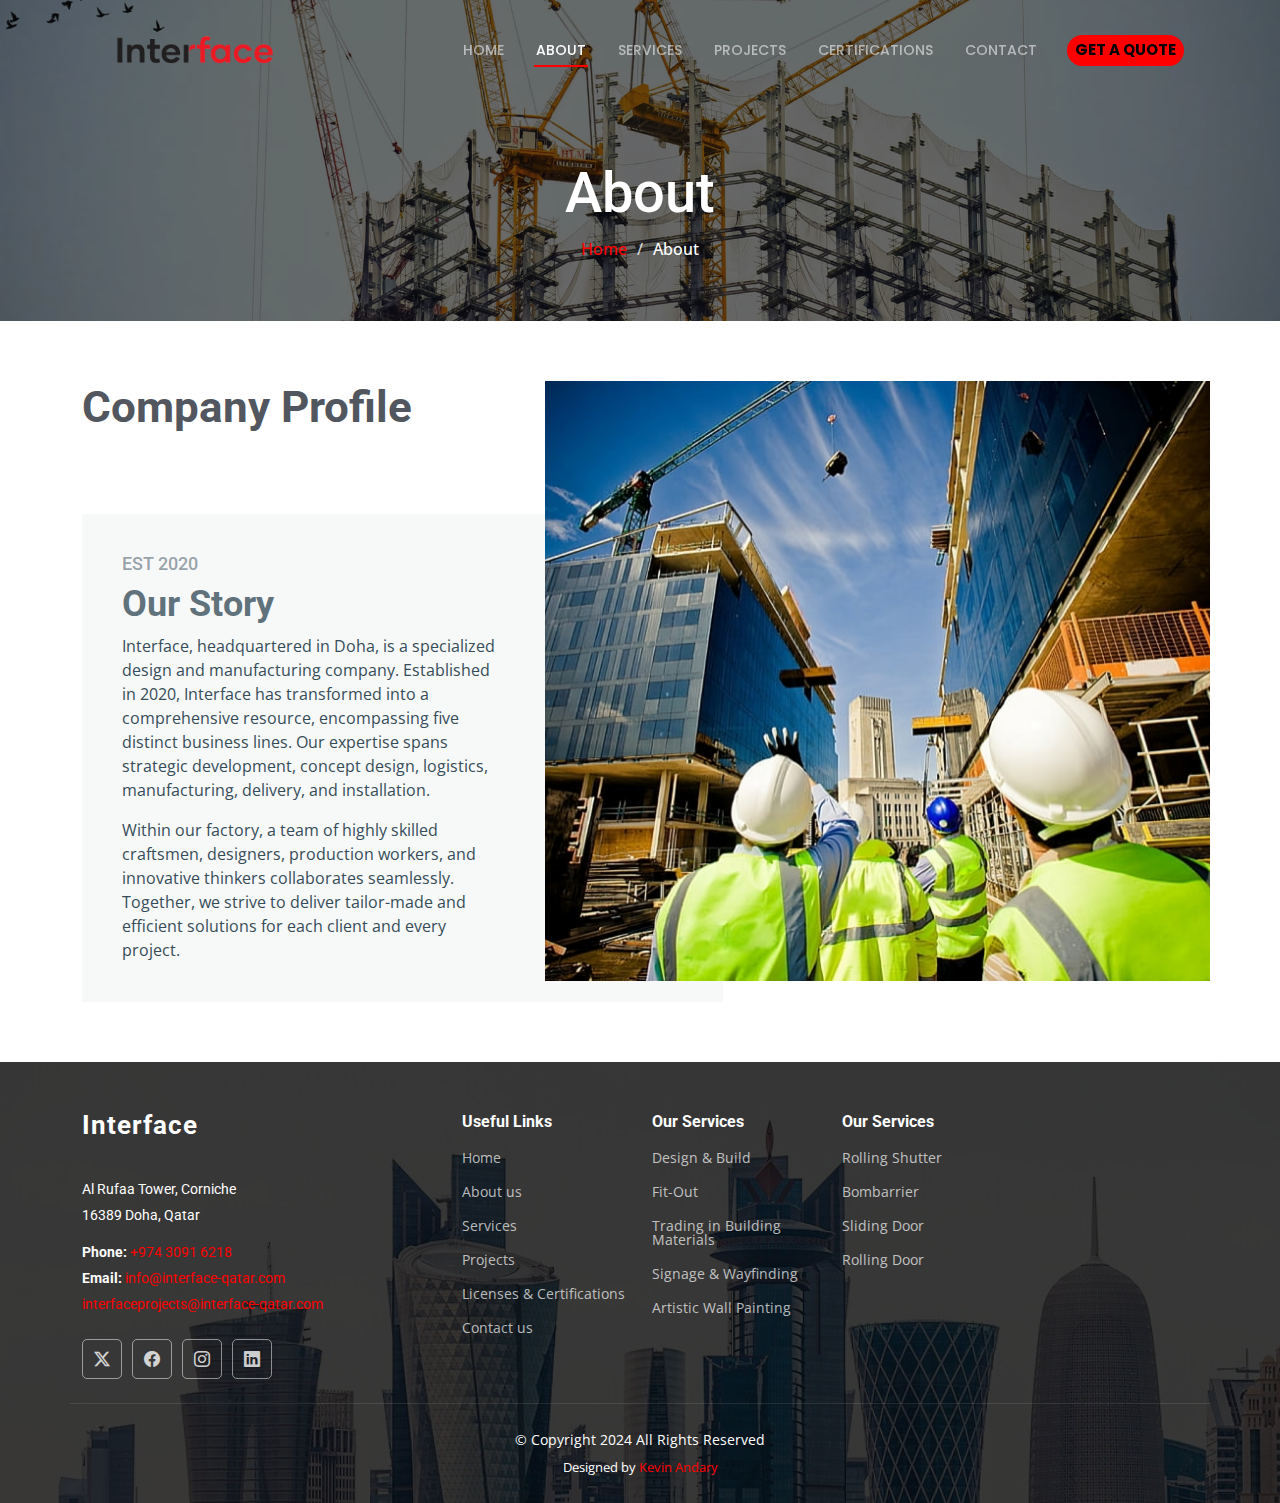
<file: about.html>
<!DOCTYPE html>
<html lang="en">

<head>
  <meta charset="utf-8">
  <meta content="width=device-width, initial-scale=1.0" name="viewport">
  <title>About - Interface Qatar</title>
  <meta content="" name="description">
  <meta content="" name="keywords">

  <!-- Favicons -->
  <link href="assets/img/favicon.png" rel="icon">
  <link href="assets/img/apple-touch-icon.png" rel="apple-touch-icon">

  <!-- Fonts -->
  <link href="https://fonts.googleapis.com" rel="preconnect">
  <link href="https://fonts.gstatic.com" rel="preconnect" crossorigin>
  <link href="https://fonts.googleapis.com/css2?family=Roboto:ital,wght@0,100;0,300;0,400;0,500;0,700;0,900;1,100;1,300;1,400;1,500;1,700;1,900&family=Open+Sans:ital,wght@0,300;0,400;0,500;0,600;0,700;0,800;1,300;1,400;1,500;1,600;1,700;1,800&family=Poppins:ital,wght@0,100;0,200;0,300;0,400;0,500;0,600;0,700;0,800;0,900;1,100;1,200;1,300;1,400;1,500;1,600;1,700;1,800;1,900&display=swap" rel="stylesheet">

  <!-- Vendor CSS Files -->
  <link href="assets/vendor/bootstrap/css/bootstrap.min.css" rel="stylesheet">
  <link href="assets/vendor/bootstrap-icons/bootstrap-icons.css" rel="stylesheet">
  <link href="assets/vendor/aos/aos.css" rel="stylesheet">
  <link href="assets/vendor/fontawesome-free/css/all.min.css" rel="stylesheet">
  <link href="assets/vendor/glightbox/css/glightbox.min.css" rel="stylesheet">
  <link href="assets/vendor/swiper/swiper-bundle.min.css" rel="stylesheet">

  <!-- Main CSS File -->
  <link href="assets/css/main.css" rel="stylesheet">

</head>

<body class="about-page">

  <header id="header" class="header d-flex align-items-center fixed-top">
    <div class="container-fluid container-xl position-relative d-flex align-items-center justify-content-between">

      <a href="index.html" class="logo d-flex align-items-center">
        <!-- Uncomment the line below if you also wish to use an image logo -->
        <img src="assets/img/Interface_logo_rmv_bg.png" alt="Interface Logo">
        <!-- <h1 class="sitename">Interface</h1> <span>.</span> -->
      </a>

      <nav id="navmenu" class="navmenu">
        <ul>
          <li><a href="index.html">Home</a></li>
          <li><a href="about.html" class="active">About</a></li>
          <li><a href="services.html">Services</a></li>
          <li><a href="projects.html">Projects</a></li>
          <li><a href="Certifications.html">Certifications</a></li>
<!--           <li><a href="blog.html">News</a></li> -->
          <!-- <li class="dropdown"><a href="#"><span>Dropdown</span> <i class="bi bi-chevron-down toggle-dropdown"></i></a>
            <ul>
              <li><a href="#">Dropdown 1</a></li>
              <li class="dropdown"><a href="#"><span>Deep Dropdown</span> <i class="bi bi-chevron-down toggle-dropdown"></i></a>
                <ul>
                  <li><a href="#">Deep Dropdown 1</a></li>
                  <li><a href="#">Deep Dropdown 2</a></li>
                  <li><a href="#">Deep Dropdown 3</a></li>
                  <li><a href="#">Deep Dropdown 4</a></li>
                  <li><a href="#">Deep Dropdown 5</a></li>
                </ul>
              </li>
              <li><a href="#">Dropdown 2</a></li>
              <li><a href="#">Dropdown 3</a></li>
              <li><a href="#">Dropdown 4</a></li>
            </ul>
          </li> -->
          <li><a href="contact.html">Contact</a></li>
          <li>
            <a href="mailto:info@interface-qatar.com;rachad.chebly@interface-qatar.com" class="quote-button">Get a Quote</a>
          </li>
          
          <style>
            .quote-button {
              display: inline-block;
              padding: 4px 8px !important; /* Larger padding for a bigger contour */
              background-color: #ff0000 !important; /* Bright red color */
              color: #000 !important; /* Black text color */
              text-decoration: none !important;
              border-radius: 50px !important; /* Fully rounded corners */
              font-weight: bold !important;
              font-size: 15px !important; /* Slightly larger font for emphasis */
              text-align: center;
              transition: background-color 0.3s ease, transform 0.2s ease;
            }
          
            .quote-button:hover {
              background-color: #cc0000 !important; /* Darker red for hover effect */
              transform: scale(1.05); /* Slight zoom effect on hover */
            }
          </style>
          
          
          


        </ul>
        <i class="mobile-nav-toggle d-xl-none bi bi-list"></i>
      </nav>

    </div>
  </header>

  <main class="main">

    <!-- Page Title -->
    <div class="page-title dark-background" style="background-image: url(assets/img/hero-carousel/hero-carousel-1.jpg);">
      <div class="container position-relative">
        <h1>About</h1>
        <nav class="breadcrumbs">
          <ol>
            <li><a href="index.html">Home</a></li>
            <li class="current">About</li>
          </ol>
        </nav>
      </div>
    </div><!-- End Page Title -->

    <!-- About Section -->
    <section id="about" class="about section">

      <div class="container">

        <div class="row position-relative">

          <div class="col-lg-7 about-img" data-aos="zoom-out" data-aos-delay="200"><img src="assets/img/hero-carousel/construction_3.png"></div>

          <div class="col-lg-7" data-aos="fade-up" data-aos-delay="100">
            <h2 class="inner-title">Company Profile</h2>
            <div class="our-story">
              <h4>Est 2020</h4>
              <h3>Our Story</h3>
              <p>Interface, headquartered in Doha, is a specialized design and manufacturing company.
                Established in 2020, Interface has transformed into a comprehensive resource,
                encompassing five distinct business lines. Our expertise spans strategic development,
                concept design, logistics, manufacturing, delivery, and installation.
              </p>
              <!-- <ul>
                <li><i class="bi bi-check-circle"></i> <span>SIGNBOARDS</span></li>
              </ul> -->
              <p>Within our factory, a team of highly skilled craftsmen, designers, production workers, and
                innovative thinkers collaborates seamlessly. Together, we strive to deliver tailor-made and
                efficient solutions for each client and every project.
              </p>
              <!-- <P>Our product range includes items for signage and wayfinding, architectural elements,
                space branding, bespoke gifts and awards, as well as custom accessories. Additionally,
                we off er services such as cutting, engraving, large format printing, electroplating, and
                PVD coating. Interface is committed to utilizing top-quality materials and providing
                valuable manufacturing flexibility.
                Signboards Wayfinding Road Marking
                Artistic Wall Painting Graphic Designing

              </P> -->

              <!-- <div class="watch-video d-flex align-items-center position-relative">
                <i class="bi bi-play-circle"></i>
                <a href="https://www.youtube.com/watch?v=LXb3EKWsInQ" class="glightbox stretched-link">Watch Video</a>
              </div> -->
            </div>
          </div>

        </div>

      </div>

    </section><!-- /About Section -->

    <!-- Stats Counter Section -->
    <!-- <section id="stats-counter" class="stats-counter section"> -->

      <!-- Section Title -->
      <!-- <div class="container section-title" data-aos="fade-up">
        <h2>Stats</h2>
        <p>Here we can add for example a phrase for interface stats</p>
      </div> -->
      <!-- End Section Title -->

      <!-- <div class="container" data-aos="fade-up" data-aos-delay="100">

        <div class="row gy-4">

          <div class="col-lg-3 col-md-6">
            <div class="stats-item d-flex align-items-center w-100 h-100">
              <i class="bi bi-emoji-smile color-blue flex-shrink-0"></i>
              <div>
                <span data-purecounter-start="0" data-purecounter-end="58" data-purecounter-duration="1" class="purecounter"></span>
                <p>Happy Clients</p>
              </div>
            </div>
          </div> -->
          <!-- End Stats Item -->

          <!-- <div class="col-lg-3 col-md-6">
            <div class="stats-item d-flex align-items-center w-100 h-100">
              <i class="bi bi-journal-richtext color-orange flex-shrink-0"></i>
              <div>
                <span data-purecounter-start="0" data-purecounter-end="112" data-purecounter-duration="1" class="purecounter"></span>
                <p>Projects</p>
              </div>
            </div>
          </div> -->
          <!-- End Stats Item -->

          <!-- <div class="col-lg-3 col-md-6">
            <div class="stats-item d-flex align-items-center w-100 h-100"> -->
              <!-- <i class="bi bi-headset color-green flex-shrink-0"></i> another logo -->
              <!-- <i class="bi bi-journal-richtext color-orange flex-shrink-0"></i>
              <div>
                <span data-purecounter-start="0" data-purecounter-end="999999" data-purecounter-duration="1" class="purecounter"></span>
                <p>Workshops (m²)</p>
              </div>
            </div>
          </div> -->
          <!-- End Stats Item -->

          <!-- <div class="col-lg-3 col-md-6">
            <div class="stats-item d-flex align-items-center w-100 h-100">
              <i class="bi bi-people color-pink flex-shrink-0"></i>
              <div>
                <span data-purecounter-start="0" data-purecounter-end="8" data-purecounter-duration="1" class="purecounter"></span>
                <p>Employees</p>
              </div>
            </div>
          </div> -->
          <!-- End Stats Item -->

        <!-- </div>

      </div>

    </section> -->
    <!-- /Stats Counter Section -->

    <!-- Alt Services Section -->
    <!-- <section id="alt-services" class="alt-services section">

      <div class="container">

        <div class="row justify-content-around gy-4">
          <div class="features-image col-lg-6" data-aos="fade-up" data-aos-delay="100"><img src="assets/img/alt-services.jpg" alt=""></div>

          <div class="col-lg-5 d-flex flex-column justify-content-center" data-aos="fade-up" data-aos-delay="200">
            <h3>Enim quis est voluptatibus aliquid consequatur fugiat</h3>
            <p>Esse voluptas cumque vel exercitationem. Reiciendis est hic accusamus. Non ipsam et sed minima temporibus laudantium. Soluta voluptate sed facere corporis dolores excepturi</p>

            <div class="icon-box d-flex position-relative" data-aos="fade-up" data-aos-delay="300">
              <i class="bi bi-easel flex-shrink-0"></i>
              <div>
                <h4><a href="" class="stretched-link">Lorem Ipsum</a></h4>
                <p>Voluptatum deleniti atque corrupti quos dolores et quas molestias excepturi sint occaecati cupiditate non provident</p>
              </div>
            </div> -->
            <!-- End Icon Box -->

            <!-- <div class="icon-box d-flex position-relative" data-aos="fade-up" data-aos-delay="400">
              <i class="bi bi-patch-check flex-shrink-0"></i>
              <div>
                <h4><a href="" class="stretched-link">Nemo Enim</a></h4>
                <p>At vero eos et accusamus et iusto odio dignissimos ducimus qui blanditiis praesentium voluptatum deleniti atque</p>
              </div>
            </div> -->
            <!-- End Icon Box -->

            <!-- <div class="icon-box d-flex position-relative" data-aos="fade-up" data-aos-delay="500">
              <i class="bi bi-brightness-high flex-shrink-0"></i>
              <div>
                <h4><a href="" class="stretched-link">Dine Pad</a></h4>
                <p>Explicabo est voluptatum asperiores consequatur magnam. Et veritatis odit. Sunt aut deserunt minus aut eligendi omnis</p>
              </div>
            </div> -->
            <!-- End Icon Box -->

            <!-- <div class="icon-box d-flex position-relative" data-aos="fade-up" data-aos-delay="600">
              <i class="bi bi-brightness-high flex-shrink-0"></i>
              <div>
                <h4><a href="" class="stretched-link">Tride clov</a></h4>
                <p>Est voluptatem labore deleniti quis a delectus et. Saepe dolorem libero sit non aspernatur odit amet. Et eligendi</p>
              </div>
            </div> -->
            <!-- End Icon Box -->

          <!-- </div>
        </div>

      </div>

    </section> -->
    <!-- /Alt Services Section -->

    <!-- Alt Services 2 Section -->
    <!-- <section id="alt-services-2" class="alt-services-2 section">

      <div class="container">

        <div class="row justify-content-around gy-4">

          <div class="col-lg-6 d-flex flex-column justify-content-center order-2 order-lg-1" data-aos="fade-up" data-aos-delay="100">
            <h3>Enim quis est voluptatibus aliquid consequatur</h3>
            <p>Esse voluptas cumque vel exercitationem. Reiciendis est hic accusamus. Non ipsam et sed minima temporibus laudantium. Soluta voluptate sed facere corporis dolores excepturi</p>

            <div class="row">

              <div class="col-lg-6 icon-box d-flex">
                <i class="bi bi-easel flex-shrink-0"></i>
                <div>
                  <h4>Lorem Ipsum</h4>
                  <p>Voluptatum deleniti atque corrupti quos dolores et quas molestias </p>
                </div>
              </div> -->
              <!-- End Icon Box -->

              <!-- <div class="col-lg-6 icon-box d-flex">
                <i class="bi bi-patch-check flex-shrink-0"></i>
                <div>
                  <h4>Nemo Enim</h4>
                  <p>At vero eos et accusamus et iusto odio dignissimos ducimus qui blanditiise</p>
                </div>
              </div> -->
              <!-- End Icon Box -->

              <!-- <div class="col-lg-6 icon-box d-flex">
                <i class="bi bi-brightness-high flex-shrink-0"></i>
                <div>
                  <h4>Dine Pad</h4>
                  <p>Explicabo est voluptatum asperiores consequatur magnam. Et veritatis odit</p>
                </div>
              </div> -->
              <!-- End Icon Box -->

              <!-- <div class="col-lg-6 icon-box d-flex">
                <i class="bi bi-brightness-high flex-shrink-0"></i>
                <div>
                  <h4>Tride clov</h4>
                  <p>Est voluptatem labore deleniti quis a delectus et. Saepe dolorem libero sit</p>
                </div>
              </div> -->
              <!-- End Icon Box -->

            <!-- </div>

          </div>

          <div class="features-image col-lg-5 order-1 order-lg-2" data-aos="fade-up" data-aos-delay="200">
            <img src="assets/img/features-3-2.jpg" alt="">
          </div>

        </div>

      </div>

    </section> -->
    <!-- /Alt Services 2 Section -->

    <!-- Team Section -->
    <!-- <section id="team" class="team section"> -->

      <!-- Section Title -->
      <!-- <div class="container section-title" data-aos="fade-up">
        <h2>Team</h2>
        <p>We can add for example a phrase on about interface team</p>
      </div> -->
      <!-- End Section Title -->

      <!-- <div class="container">

        <div class="row gy-5">

          <div class="col-lg-4 col-md-6 member" data-aos="fade-up" data-aos-delay="100">
            <div class="member-img">
              <img src="assets/img/team/team-1.jpg" class="img-fluid" alt="">
              <div class="social">
                <a href="#"><i class="bi bi-twitter-x"></i></a>
                <a href="#"><i class="bi bi-facebook"></i></a>
                <a href="#"><i class="bi bi-instagram"></i></a>
                <a href="#"><i class="bi bi-linkedin"></i></a>
              </div>
            </div>
            <div class="member-info text-center">
              <h4>Walter White</h4>
              <span>Chief Executive Officer</span>
              <p>Aliquam iure quaerat voluptatem praesentium possimus unde laudantium vel dolorum distinctio dire flow</p>
            </div>
          </div> -->
          <!-- End Team Member -->

          <!-- <div class="col-lg-4 col-md-6 member" data-aos="fade-up" data-aos-delay="200">
            <div class="member-img">
              <img src="assets/img/team/team-2.jpg" class="img-fluid" alt="">
              <div class="social">
                <a href="#"><i class="bi bi-twitter-x"></i></a>
                <a href="#"><i class="bi bi-facebook"></i></a>
                <a href="#"><i class="bi bi-instagram"></i></a>
                <a href="#"><i class="bi bi-linkedin"></i></a>
              </div>
            </div>
            <div class="member-info text-center">
              <h4>Sarah Jhonson</h4>
              <span>Product Manager</span>
              <p>Labore ipsam sit consequatur exercitationem rerum laboriosam laudantium aut quod dolores exercitationem ut</p>
            </div>
          </div> -->
          <!-- End Team Member -->

          <!-- <div class="col-lg-4 col-md-6 member" data-aos="fade-up" data-aos-delay="300">
            <div class="member-img">
              <img src="assets/img/team/team-3.jpg" class="img-fluid" alt="">
              <div class="social">
                <a href="#"><i class="bi bi-twitter-x"></i></a>
                <a href="#"><i class="bi bi-facebook"></i></a>
                <a href="#"><i class="bi bi-instagram"></i></a>
                <a href="#"><i class="bi bi-linkedin"></i></a>
              </div>
            </div>
            <div class="member-info text-center">
              <h4>William Anderson</h4>
              <span>CTO</span>
              <p>Illum minima ea autem doloremque ipsum quidem quas aspernatur modi ut praesentium vel tque sed facilis at qui</p>
            </div>
          </div> -->
          <!-- End Team Member -->

          <!-- <div class="col-lg-4 col-md-6 member" data-aos="fade-up" data-aos-delay="400">
            <div class="member-img">
              <img src="assets/img/team/team-4.jpg" class="img-fluid" alt="">
              <div class="social">
                <a href="#"><i class="bi bi-twitter-x"></i></a>
                <a href="#"><i class="bi bi-facebook"></i></a>
                <a href="#"><i class="bi bi-instagram"></i></a>
                <a href="#"><i class="bi bi-linkedin"></i></a>
              </div>
            </div>
            <div class="member-info text-center">
              <h4>Amanda Jepson</h4>
              <span>Accountant</span>
              <p>Magni voluptatem accusamus assumenda cum nisi aut qui dolorem voluptate sed et veniam quasi quam consectetur</p>
            </div>
          </div> -->
          <!-- End Team Member -->

          <!-- <div class="col-lg-4 col-md-6 member" data-aos="fade-up" data-aos-delay="500">
            <div class="member-img">
              <img src="assets/img/team/team-5.jpg" class="img-fluid" alt="">
              <div class="social">
                <a href="#"><i class="bi bi-twitter-x"></i></a>
                <a href="#"><i class="bi bi-facebook"></i></a>
                <a href="#"><i class="bi bi-instagram"></i></a>
                <a href="#"><i class="bi bi-linkedin"></i></a>
              </div>
            </div>
            <div class="member-info text-center">
              <h4>Brian Doe</h4>
              <span>Marketing</span>
              <p>Qui consequuntur quos accusamus magnam quo est molestiae eius laboriosam sunt doloribus quia impedit laborum velit</p>
            </div>
          </div> -->
          <!-- End Team Member -->

          <!-- <div class="col-lg-4 col-md-6 member" data-aos="fade-up" data-aos-delay="600">
            <div class="member-img">
              <img src="assets/img/team/team-6.jpg" class="img-fluid" alt="">
              <div class="social">
                <a href="#"><i class="bi bi-twitter-x"></i></a>
                <a href="#"><i class="bi bi-facebook"></i></a>
                <a href="#"><i class="bi bi-instagram"></i></a>
                <a href="#"><i class="bi bi-linkedin"></i></a>
              </div>
            </div>
            <div class="member-info text-center">
              <h4>Josepha Palas</h4>
              <span>Operation</span>
              <p>Sint sint eveniet explicabo amet consequatur nesciunt error enim rerum earum et omnis fugit eligendi cupiditate vel</p>
            </div>
          </div> -->
          <!-- End Team Member -->

        <!-- </div>

      </div>

    </section> -->
    <!-- /Team Section -->

    <!-- Testimonials Section -->
    <!-- <section id="testimonials" class="testimonials section"> -->

      <!-- Section Title -->
      <!-- <div class="container section-title" data-aos="fade-up">
        <h2>Testimonials</h2>
        <p>Necessitatibus eius consequatur ex aliquid fuga eum quidem sint consectetur velit</p>
      </div> -->
      <!-- End Section Title -->

      <!-- <div class="container" data-aos="fade-up" data-aos-delay="100">

        <div class="swiper init-swiper">
          <script type="application/json" class="swiper-config">
            {
              "loop": true,
              "speed": 600,
              "autoplay": {
                "delay": 5000
              },
              "slidesPerView": "auto",
              "pagination": {
                "el": ".swiper-pagination",
                "type": "bullets",
                "clickable": true
              },
              "breakpoints": {
                "320": {
                  "slidesPerView": 1,
                  "spaceBetween": 40
                },
                "1200": {
                  "slidesPerView": 2,
                  "spaceBetween": 20
                }
              }
            }
          </script>
          <div class="swiper-wrapper">

            <div class="swiper-slide">
              <div class="testimonial-wrap">
                <div class="testimonial-item">
                  <img src="assets/img/testimonials/testimonials-1.jpg" class="testimonial-img" alt="">
                  <h3>Saul Goodman</h3>
                  <h4>Ceo &amp; Founder</h4>
                  <div class="stars">
                    <i class="bi bi-star-fill"></i><i class="bi bi-star-fill"></i><i class="bi bi-star-fill"></i><i class="bi bi-star-fill"></i><i class="bi bi-star-fill"></i>
                  </div>
                  <p>
                    <i class="bi bi-quote quote-icon-left"></i>
                    <span>Proin iaculis purus consequat sem cure digni ssim donec porttitora entum suscipit rhoncus. Accusantium quam, ultricies eget id, aliquam eget nibh et. Maecen aliquam, risus at semper.</span>
                    <i class="bi bi-quote quote-icon-right"></i>
                  </p>
                </div>
              </div>
            </div> -->
            <!-- End testimonial item -->

            <!-- <div class="swiper-slide">
              <div class="testimonial-wrap">
                <div class="testimonial-item">
                  <img src="assets/img/testimonials/testimonials-2.jpg" class="testimonial-img" alt="">
                  <h3>Sara Wilsson</h3>
                  <h4>Designer</h4>
                  <div class="stars">
                    <i class="bi bi-star-fill"></i><i class="bi bi-star-fill"></i><i class="bi bi-star-fill"></i><i class="bi bi-star-fill"></i><i class="bi bi-star-fill"></i>
                  </div>
                  <p>
                    <i class="bi bi-quote quote-icon-left"></i>
                    <span>Export tempor illum tamen malis malis eram quae irure esse labore quem cillum quid cillum eram malis quorum velit fore eram velit sunt aliqua noster fugiat irure amet legam anim culpa.</span>
                    <i class="bi bi-quote quote-icon-right"></i>
                  </p>
                </div>
              </div>
            </div> -->
            <!-- End testimonial item -->

            <!-- <div class="swiper-slide">
              <div class="testimonial-wrap">
                <div class="testimonial-item">
                  <img src="assets/img/testimonials/testimonials-3.jpg" class="testimonial-img" alt="">
                  <h3>Jena Karlis</h3>
                  <h4>Store Owner</h4>
                  <div class="stars">
                    <i class="bi bi-star-fill"></i><i class="bi bi-star-fill"></i><i class="bi bi-star-fill"></i><i class="bi bi-star-fill"></i><i class="bi bi-star-fill"></i>
                  </div>
                  <p>
                    <i class="bi bi-quote quote-icon-left"></i>
                    <span>Enim nisi quem export duis labore cillum quae magna enim sint quorum nulla quem veniam duis minim tempor labore quem eram duis noster aute amet eram fore quis sint minim.</span>
                    <i class="bi bi-quote quote-icon-right"></i>
                  </p>
                </div>
              </div>
            </div> -->
            <!-- End testimonial item -->

            <!-- <div class="swiper-slide">
              <div class="testimonial-wrap">
                <div class="testimonial-item">
                  <img src="assets/img/testimonials/testimonials-4.jpg" class="testimonial-img" alt="">
                  <h3>Matt Brandon</h3>
                  <h4>Freelancer</h4>
                  <div class="stars">
                    <i class="bi bi-star-fill"></i><i class="bi bi-star-fill"></i><i class="bi bi-star-fill"></i><i class="bi bi-star-fill"></i><i class="bi bi-star-fill"></i>
                  </div>
                  <p>
                    <i class="bi bi-quote quote-icon-left"></i>
                    <span>Fugiat enim eram quae cillum dolore dolor amet nulla culpa multos export minim fugiat minim velit minim dolor enim duis veniam ipsum anim magna sunt elit fore quem dolore labore illum veniam.</span>
                    <i class="bi bi-quote quote-icon-right"></i>
                  </p>
                </div>
              </div>
            </div> -->
            <!-- End testimonial item -->

            <!-- <div class="swiper-slide">
              <div class="testimonial-wrap">
                <div class="testimonial-item">
                  <img src="assets/img/testimonials/testimonials-5.jpg" class="testimonial-img" alt="">
                  <h3>John Larson</h3>
                  <h4>Entrepreneur</h4>
                  <div class="stars">
                    <i class="bi bi-star-fill"></i><i class="bi bi-star-fill"></i><i class="bi bi-star-fill"></i><i class="bi bi-star-fill"></i><i class="bi bi-star-fill"></i>
                  </div>
                  <p>
                    <i class="bi bi-quote quote-icon-left"></i>
                    <span>Quis quorum aliqua sint quem legam fore sunt eram irure aliqua veniam tempor noster veniam enim culpa labore duis sunt culpa nulla illum cillum fugiat legam esse veniam culpa fore nisi cillum quid.</span>
                    <i class="bi bi-quote quote-icon-right"></i>
                  </p>
                </div>
              </div>
            </div> -->
            <!-- End testimonial item -->

          <!-- </div>
          <div class="swiper-pagination"></div>
        </div>

      </div>

    </section> -->
    <!-- /Testimonials Section -->

  </main>

  <footer id="footer" class="footer dark-background">

    <div class="container footer-top">
      <div class="row gy-4">
        <div class="col-lg-4 col-md-6 footer-about">
          <a href="index.html" class="logo d-flex align-items-center">
            <span class="sitename">Interface</span>
          </a>
          <div class="footer-contact pt-3">
            <p>Al Rufaa Tower, Corniche</p>
            <p>16389 Doha, Qatar</p>
            <p class="mt-3"><strong>Phone:</strong> <a href="tel:+97430916218"><span>+974 3091 6218</span></a></p>
            <p><strong>Email:</strong> <a href="mailto:info@interface-qatar.com"> <span>info@interface-qatar.com</span> </a> </p>
            <p> <a href="mailto:info@interface-qatar.com"> </a> </p>
            <p> <a href="mailto:info@interface-qatar.com"> <span>interfaceprojects@interface-qatar.com</span> </a> </p>
          </div>
          <div class="social-links d-flex mt-4">
            <a href=""><i class="bi bi-twitter-x"></i></a>
            <a href=""><i class="bi bi-facebook"></i></a>
            <a href=""><i class="bi bi-instagram"></i></a>
            <a href="https://www.linkedin.com/company/interface-trading/"><i class="bi bi-linkedin"></i></a>
          </div>
        </div>

        <div class="col-lg-2 col-md-3 footer-links">
          <h4>Useful Links</h4>
          <ul>
            <li><a href="index.html">Home</a></li>
            <li><a href="about.html">About us</a></li>
            <li><a href="services.html">Services</a></li>
            <li><a href="projects.html">Projects</a></li>
            <li><a href="certifications.html">Licenses & Certifications</a></li>
<!--             <li><a href="blog.html">Latest News</a></li> -->
            <li><a href="contact.html">Contact us</a></li>
          </ul>
        </div>

        <div class="col-lg-2 col-md-3 footer-links">
          <h4>Our Services</h4>
          <ul>
            <li><a href="services.html">Design & Build</a></li>
            <li><a href="services.html">Fit-Out</a></li>
            <li><a href="services.html">Trading in Building Materials</a></li>
            <li><a href="services.html">Signage & Wayfinding</a></li>
            <li><a href="services.html">Artistic Wall Painting</a></li>
          </ul>
        </div>

        <div class="col-lg-2 col-md-3 footer-links">
          <h4>Our Services</h4>
          <ul>
            <li><a href="services.html">Rolling Shutter</a></li>
            <li><a href="services.html">Bombarrier</a></li>
            <li><a href="services.html">Sliding Door</a></li>
            <li><a href="services.html">Rolling Door</a></li>
          </ul>
        </div>

      </div>
    </div>

    <div class="container copyright text-center mt-4">
      <!-- <p>© <span>Copyright</span> <strong class="px-1 sitename">2024</strong> <span>All Rights Reserved</span></p> -->
      <p>© <span>Copyright 2024 All Rights Reserved</span></p>
      <div class="credits">
        Designed by <a href="http://kevinandary.me" target="_blank">Kevin Andary</a>
      </div>
    </div>

  </footer>

  <!-- Scroll Top -->
  <a href="#" id="scroll-top" class="scroll-top d-flex align-items-center justify-content-center"><i class="bi bi-arrow-up-short"></i></a>

  <!-- Preloader -->
  <div id="preloader"></div>

  <!-- Vendor JS Files -->
  <script src="assets/vendor/bootstrap/js/bootstrap.bundle.min.js"></script>
  <script src="assets/vendor/php-email-form/validate.js"></script>
  <script src="assets/vendor/aos/aos.js"></script>
  <script src="assets/vendor/glightbox/js/glightbox.min.js"></script>
  <script src="assets/vendor/imagesloaded/imagesloaded.pkgd.min.js"></script>
  <script src="assets/vendor/isotope-layout/isotope.pkgd.min.js"></script>
  <script src="assets/vendor/swiper/swiper-bundle.min.js"></script>
  <script src="assets/vendor/purecounter/purecounter_vanilla.js"></script>

  <!-- Main JS File -->
  <script src="assets/js/main.js"></script>

</body>

</html>
</file>
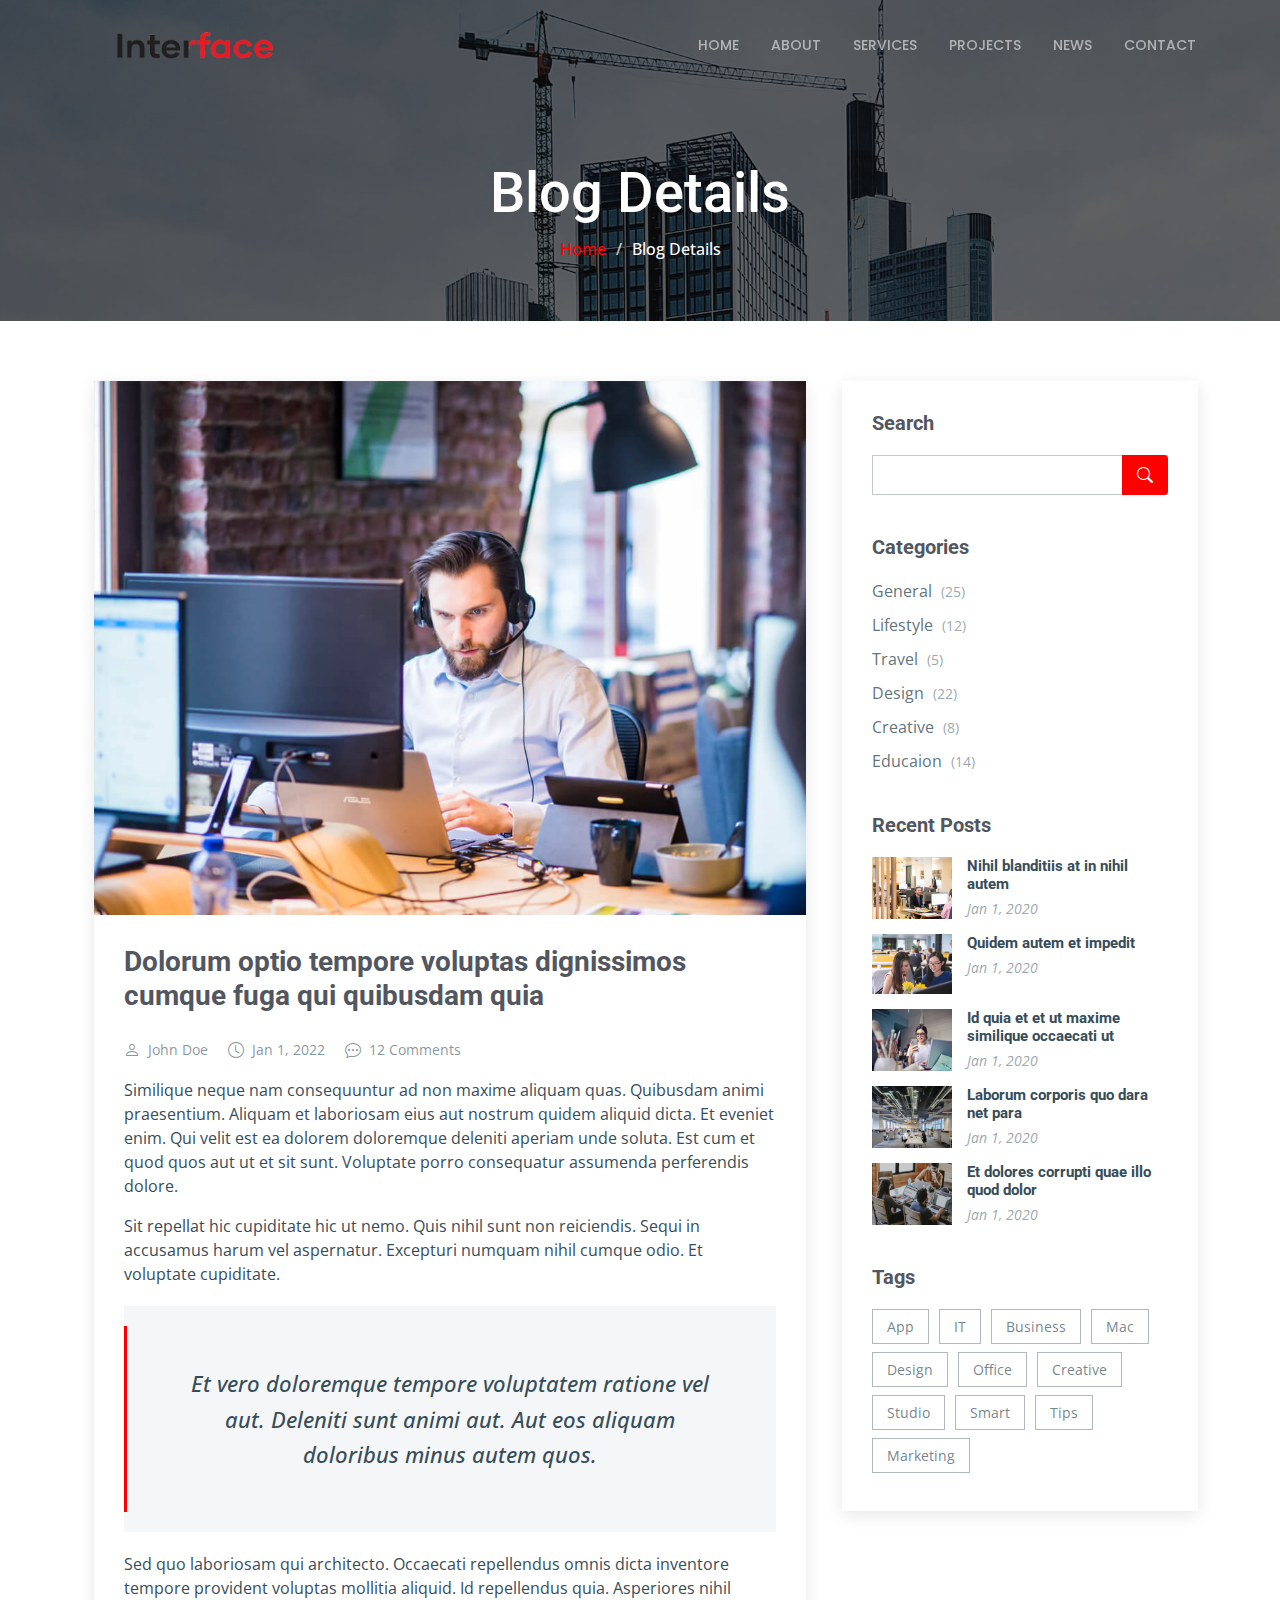
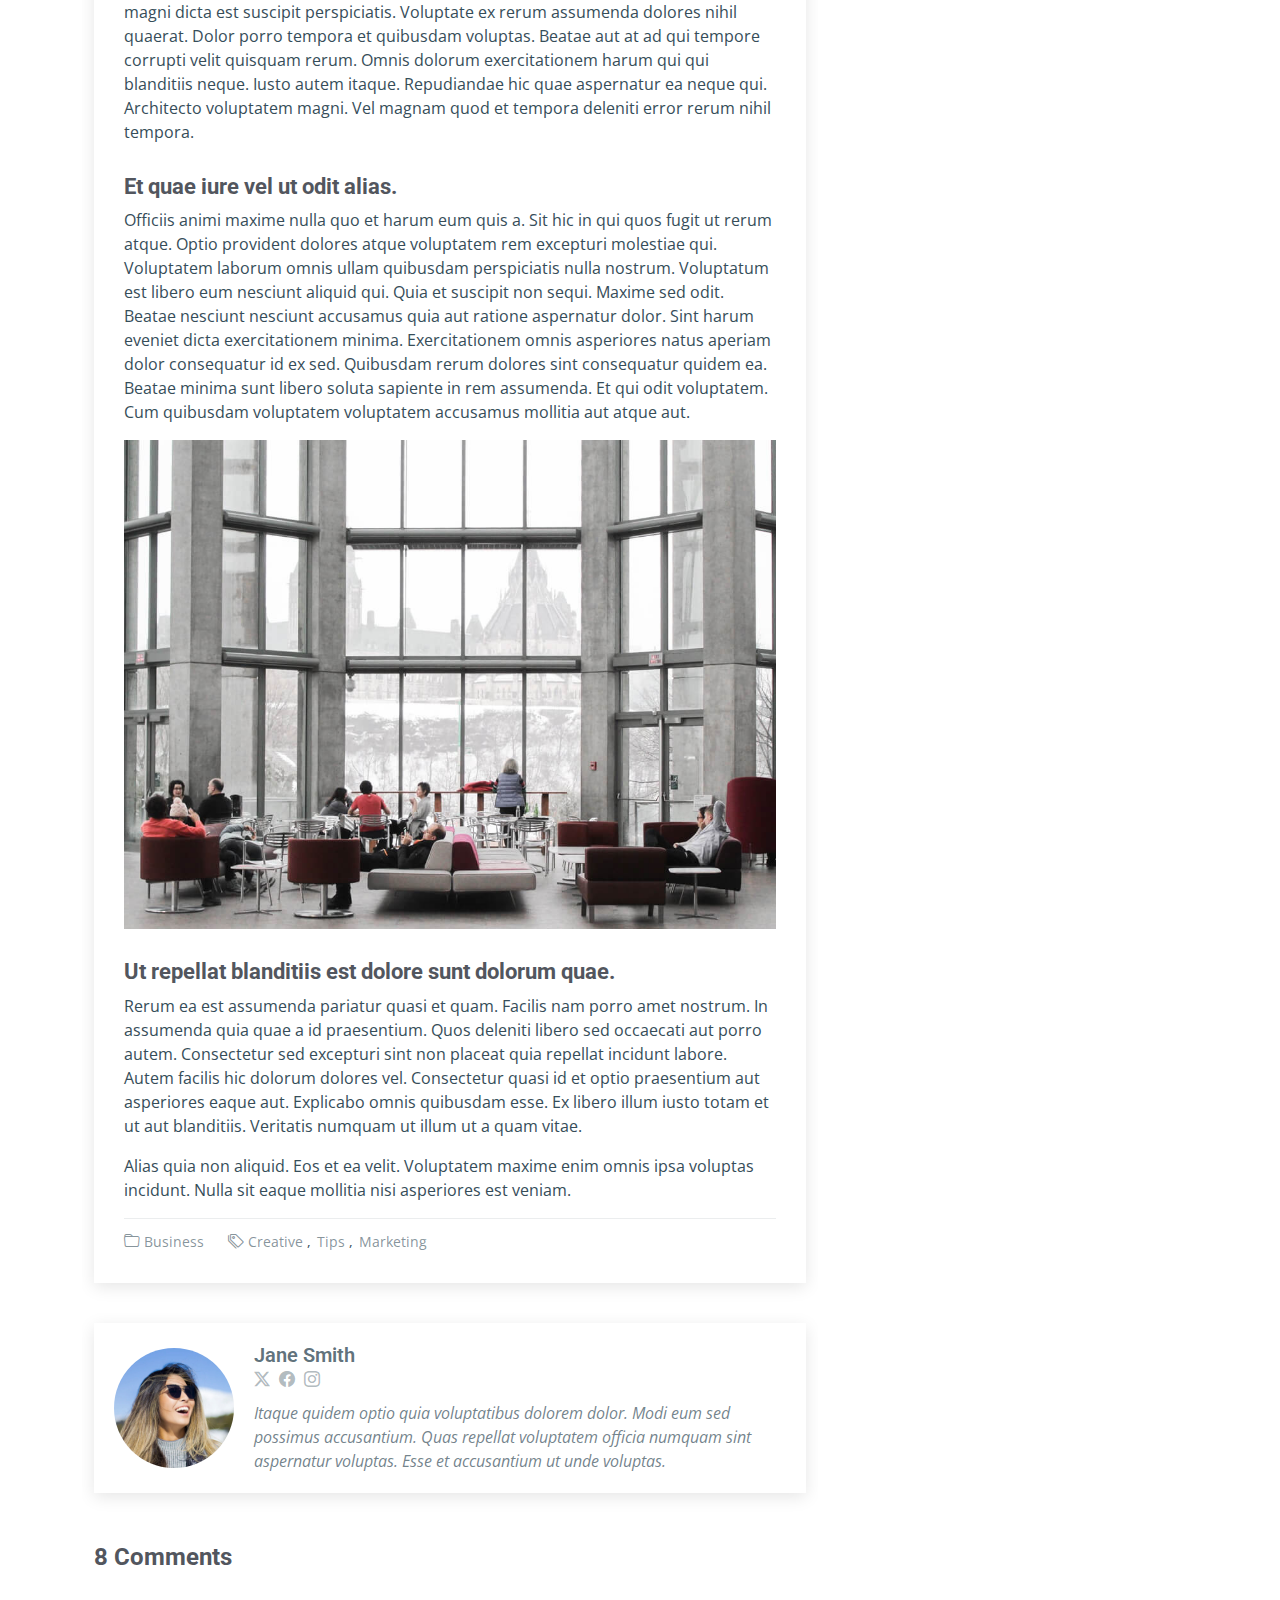
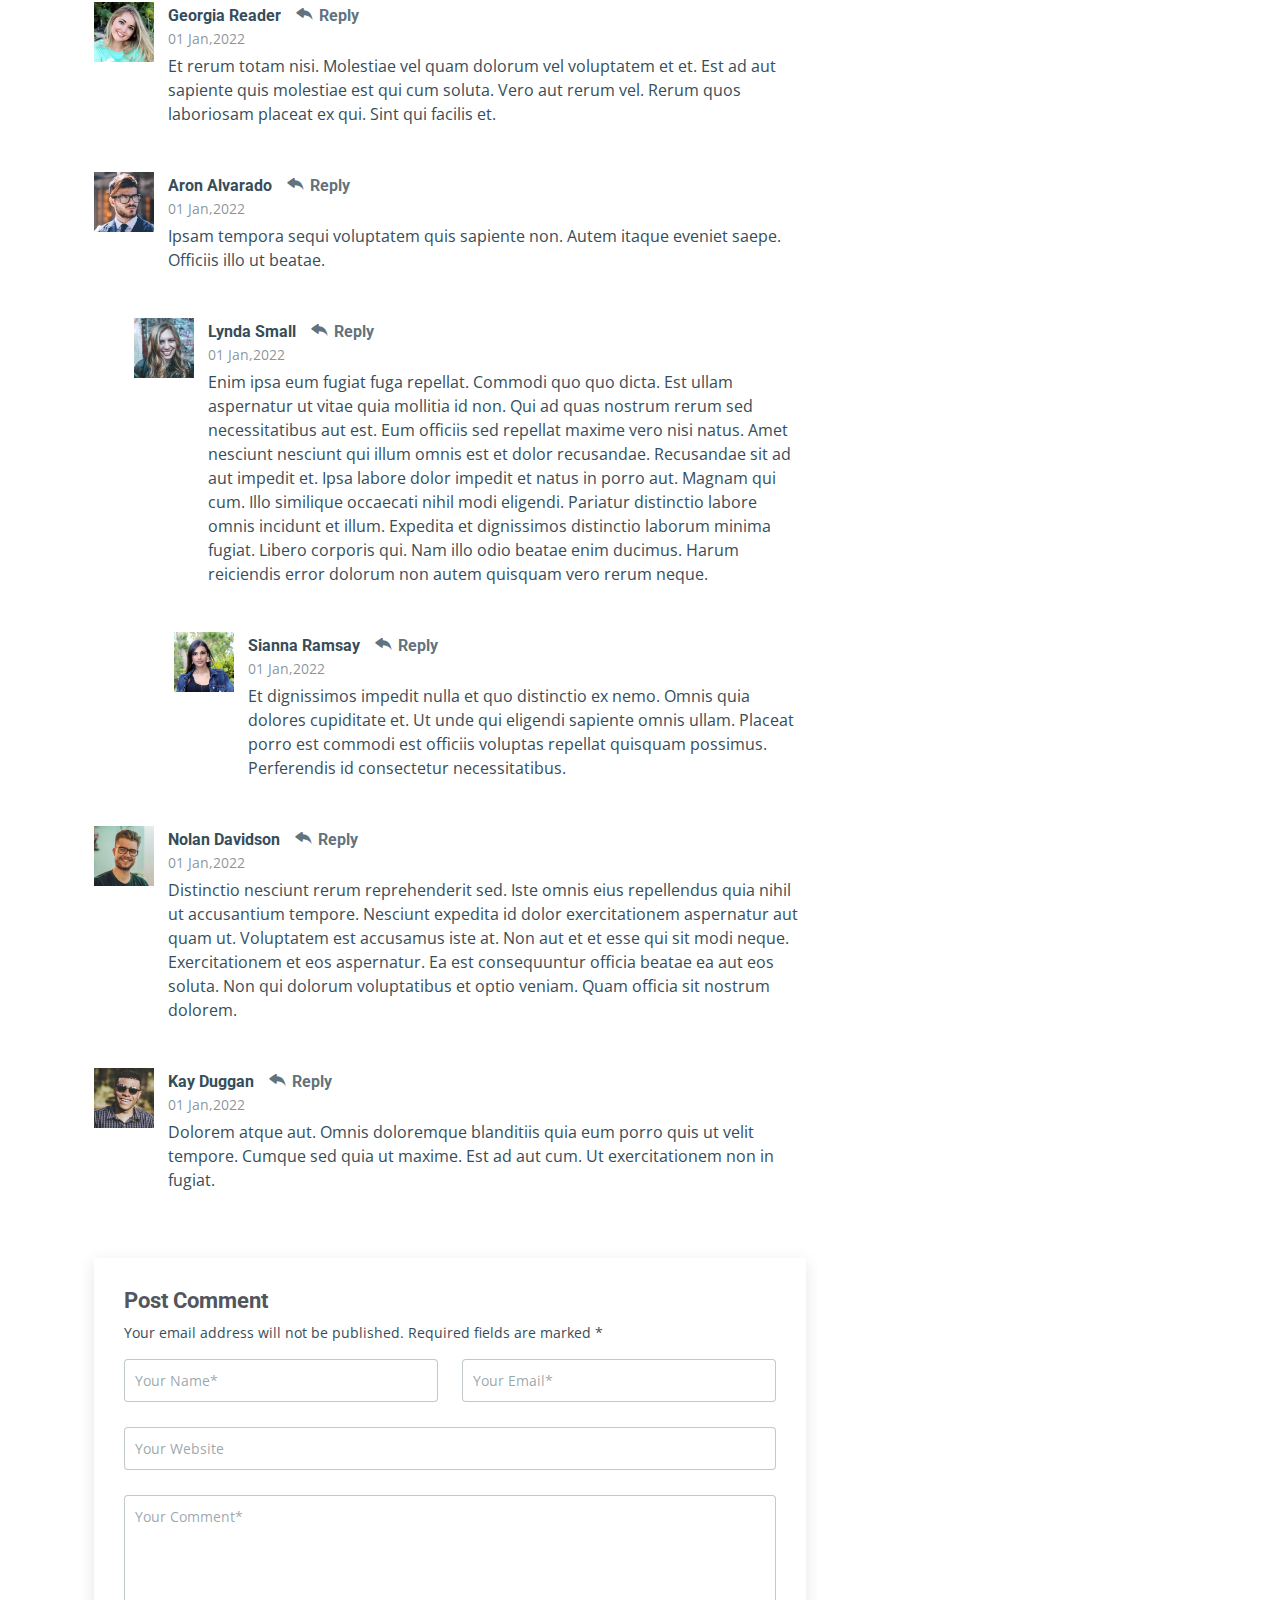
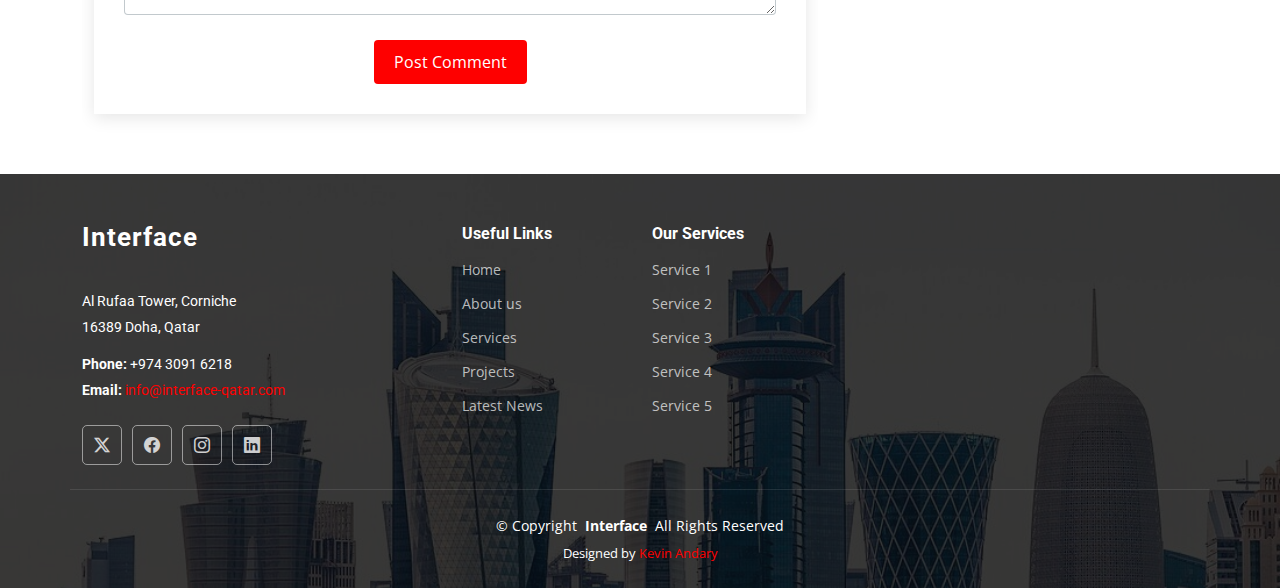
<file: blog-details.html>
<!DOCTYPE html>
<html lang="en">

<head>
  <meta charset="utf-8">
  <meta content="width=device-width, initial-scale=1.0" name="viewport">
  <title>Blog Details - Interface-qatar</title>
  <meta content="" name="description">
  <meta content="" name="keywords">

  <!-- Favicons -->
  <link href="assets/img/favicon.png" rel="icon">
  <link href="assets/img/apple-touch-icon.png" rel="apple-touch-icon">

  <!-- Fonts -->
  <link href="https://fonts.googleapis.com" rel="preconnect">
  <link href="https://fonts.gstatic.com" rel="preconnect" crossorigin>
  <link href="https://fonts.googleapis.com/css2?family=Roboto:ital,wght@0,100;0,300;0,400;0,500;0,700;0,900;1,100;1,300;1,400;1,500;1,700;1,900&family=Open+Sans:ital,wght@0,300;0,400;0,500;0,600;0,700;0,800;1,300;1,400;1,500;1,600;1,700;1,800&family=Poppins:ital,wght@0,100;0,200;0,300;0,400;0,500;0,600;0,700;0,800;0,900;1,100;1,200;1,300;1,400;1,500;1,600;1,700;1,800;1,900&display=swap" rel="stylesheet">

  <!-- Vendor CSS Files -->
  <link href="assets/vendor/bootstrap/css/bootstrap.min.css" rel="stylesheet">
  <link href="assets/vendor/bootstrap-icons/bootstrap-icons.css" rel="stylesheet">
  <link href="assets/vendor/aos/aos.css" rel="stylesheet">
  <link href="assets/vendor/fontawesome-free/css/all.min.css" rel="stylesheet">
  <link href="assets/vendor/glightbox/css/glightbox.min.css" rel="stylesheet">
  <link href="assets/vendor/swiper/swiper-bundle.min.css" rel="stylesheet">

  <!-- Main CSS File -->
  <link href="assets/css/main.css" rel="stylesheet">

</head>

<body class="blog-details-page">

  <header id="header" class="header d-flex align-items-center fixed-top">
    <div class="container-fluid container-xl position-relative d-flex align-items-center justify-content-between">

      <a href="index.html" class="logo d-flex align-items-center">
        <!-- Uncomment the line below if you also wish to use an image logo -->
        <img src="assets/img/Interface_logo_rmv_bg.png" alt="Interface Logo">
        <!-- <h1 class="sitename">Interface</h1> <span>.</span> -->
      </a>

      <nav id="navmenu" class="navmenu">
        <ul>
          <li><a href="index.html">Home</a></li>
          <li><a href="about.html">About</a></li>
          <li><a href="services.html">Services</a></li>
          <li><a href="projects.html">Projects</a></li>
          <li><a href="blog.html">News</a></li>
          <!-- <li class="dropdown"><a href="#"><span>Dropdown</span> <i class="bi bi-chevron-down toggle-dropdown"></i></a>
            <ul>
              <li><a href="#">Dropdown 1</a></li>
              <li class="dropdown"><a href="#"><span>Deep Dropdown</span> <i class="bi bi-chevron-down toggle-dropdown"></i></a>
                <ul>
                  <li><a href="#">Deep Dropdown 1</a></li>
                  <li><a href="#">Deep Dropdown 2</a></li>
                  <li><a href="#">Deep Dropdown 3</a></li>
                  <li><a href="#">Deep Dropdown 4</a></li>
                  <li><a href="#">Deep Dropdown 5</a></li>
                </ul>
              </li>
              <li><a href="#">Dropdown 2</a></li>
              <li><a href="#">Dropdown 3</a></li>
              <li><a href="#">Dropdown 4</a></li>
            </ul>
          </li> -->
          <li><a href="contact.html">Contact</a></li>
        </ul>
        <i class="mobile-nav-toggle d-xl-none bi bi-list"></i>
      </nav>

    </div>
  </header>

  <main class="main">

    <!-- Page Title -->
    <div class="page-title dark-background" style="background-image: url(assets/img/page-title-bg.jpg);">
      <div class="container position-relative">
        <h1>Blog Details</h1>
        <nav class="breadcrumbs">
          <ol>
            <li><a href="index.html">Home</a></li>
            <li class="current">Blog Details</li>
          </ol>
        </nav>
      </div>
    </div><!-- End Page Title -->

    <div class="container">
      <div class="row">

        <div class="col-lg-8">

          <!-- Blog Details Section -->
          <section id="blog-details" class="blog-details section">
            <div class="container">

              <article class="article">

                <div class="post-img">
                  <img src="assets/img/blog/blog-1.jpg" alt="" class="img-fluid">
                </div>

                <h2 class="title">Dolorum optio tempore voluptas dignissimos cumque fuga qui quibusdam quia</h2>

                <div class="meta-top">
                  <ul>
                    <li class="d-flex align-items-center"><i class="bi bi-person"></i> <a href="blog-details.html">John Doe</a></li>
                    <li class="d-flex align-items-center"><i class="bi bi-clock"></i> <a href="blog-details.html"><time datetime="2020-01-01">Jan 1, 2022</time></a></li>
                    <li class="d-flex align-items-center"><i class="bi bi-chat-dots"></i> <a href="blog-details.html">12 Comments</a></li>
                  </ul>
                </div><!-- End meta top -->

                <div class="content">
                  <p>
                    Similique neque nam consequuntur ad non maxime aliquam quas. Quibusdam animi praesentium. Aliquam et laboriosam eius aut nostrum quidem aliquid dicta.
                    Et eveniet enim. Qui velit est ea dolorem doloremque deleniti aperiam unde soluta. Est cum et quod quos aut ut et sit sunt. Voluptate porro consequatur assumenda perferendis dolore.
                  </p>

                  <p>
                    Sit repellat hic cupiditate hic ut nemo. Quis nihil sunt non reiciendis. Sequi in accusamus harum vel aspernatur. Excepturi numquam nihil cumque odio. Et voluptate cupiditate.
                  </p>

                  <blockquote>
                    <p>
                      Et vero doloremque tempore voluptatem ratione vel aut. Deleniti sunt animi aut. Aut eos aliquam doloribus minus autem quos.
                    </p>
                  </blockquote>

                  <p>
                    Sed quo laboriosam qui architecto. Occaecati repellendus omnis dicta inventore tempore provident voluptas mollitia aliquid. Id repellendus quia. Asperiores nihil magni dicta est suscipit perspiciatis. Voluptate ex rerum assumenda dolores nihil quaerat.
                    Dolor porro tempora et quibusdam voluptas. Beatae aut at ad qui tempore corrupti velit quisquam rerum. Omnis dolorum exercitationem harum qui qui blanditiis neque.
                    Iusto autem itaque. Repudiandae hic quae aspernatur ea neque qui. Architecto voluptatem magni. Vel magnam quod et tempora deleniti error rerum nihil tempora.
                  </p>

                  <h3>Et quae iure vel ut odit alias.</h3>
                  <p>
                    Officiis animi maxime nulla quo et harum eum quis a. Sit hic in qui quos fugit ut rerum atque. Optio provident dolores atque voluptatem rem excepturi molestiae qui. Voluptatem laborum omnis ullam quibusdam perspiciatis nulla nostrum. Voluptatum est libero eum nesciunt aliquid qui.
                    Quia et suscipit non sequi. Maxime sed odit. Beatae nesciunt nesciunt accusamus quia aut ratione aspernatur dolor. Sint harum eveniet dicta exercitationem minima. Exercitationem omnis asperiores natus aperiam dolor consequatur id ex sed. Quibusdam rerum dolores sint consequatur quidem ea.
                    Beatae minima sunt libero soluta sapiente in rem assumenda. Et qui odit voluptatem. Cum quibusdam voluptatem voluptatem accusamus mollitia aut atque aut.
                  </p>
                  <img src="assets/img/blog/blog-inside-post.jpg" class="img-fluid" alt="">

                  <h3>Ut repellat blanditiis est dolore sunt dolorum quae.</h3>
                  <p>
                    Rerum ea est assumenda pariatur quasi et quam. Facilis nam porro amet nostrum. In assumenda quia quae a id praesentium. Quos deleniti libero sed occaecati aut porro autem. Consectetur sed excepturi sint non placeat quia repellat incidunt labore. Autem facilis hic dolorum dolores vel.
                    Consectetur quasi id et optio praesentium aut asperiores eaque aut. Explicabo omnis quibusdam esse. Ex libero illum iusto totam et ut aut blanditiis. Veritatis numquam ut illum ut a quam vitae.
                  </p>
                  <p>
                    Alias quia non aliquid. Eos et ea velit. Voluptatem maxime enim omnis ipsa voluptas incidunt. Nulla sit eaque mollitia nisi asperiores est veniam.
                  </p>

                </div><!-- End post content -->

                <div class="meta-bottom">
                  <i class="bi bi-folder"></i>
                  <ul class="cats">
                    <li><a href="#">Business</a></li>
                  </ul>

                  <i class="bi bi-tags"></i>
                  <ul class="tags">
                    <li><a href="#">Creative</a></li>
                    <li><a href="#">Tips</a></li>
                    <li><a href="#">Marketing</a></li>
                  </ul>
                </div><!-- End meta bottom -->

              </article>

            </div>
          </section><!-- /Blog Details Section -->

          <!-- Blog Author Section -->
          <section id="blog-author" class="blog-author section">

            <div class="container">
              <div class="author-container d-flex align-items-center">
                <img src="assets/img/blog/blog-author.jpg" class="rounded-circle flex-shrink-0" alt="">
                <div>
                  <h4>Jane Smith</h4>
                  <div class="social-links">
                    <a href="https://x.com/#"><i class="bi bi-twitter-x"></i></a>
                    <a href="https://facebook.com/#"><i class="bi bi-facebook"></i></a>
                    <a href="https://instagram.com/#"><i class="biu bi-instagram"></i></a>
                  </div>
                  <p>
                    Itaque quidem optio quia voluptatibus dolorem dolor. Modi eum sed possimus accusantium. Quas repellat voluptatem officia numquam sint aspernatur voluptas. Esse et accusantium ut unde voluptas.
                  </p>
                </div>
              </div>
            </div>

          </section><!-- /Blog Author Section -->

          <!-- Blog Comments Section -->
          <section id="blog-comments" class="blog-comments section">

            <div class="container">

              <h4 class="comments-count">8 Comments</h4>

              <div id="comment-1" class="comment">
                <div class="d-flex">
                  <div class="comment-img"><img src="assets/img/blog/comments-1.jpg" alt=""></div>
                  <div>
                    <h5><a href="">Georgia Reader</a> <a href="#" class="reply"><i class="bi bi-reply-fill"></i> Reply</a></h5>
                    <time datetime="2020-01-01">01 Jan,2022</time>
                    <p>
                      Et rerum totam nisi. Molestiae vel quam dolorum vel voluptatem et et. Est ad aut sapiente quis molestiae est qui cum soluta.
                      Vero aut rerum vel. Rerum quos laboriosam placeat ex qui. Sint qui facilis et.
                    </p>
                  </div>
                </div>
              </div><!-- End comment #1 -->

              <div id="comment-2" class="comment">
                <div class="d-flex">
                  <div class="comment-img"><img src="assets/img/blog/comments-2.jpg" alt=""></div>
                  <div>
                    <h5><a href="">Aron Alvarado</a> <a href="#" class="reply"><i class="bi bi-reply-fill"></i> Reply</a></h5>
                    <time datetime="2020-01-01">01 Jan,2022</time>
                    <p>
                      Ipsam tempora sequi voluptatem quis sapiente non. Autem itaque eveniet saepe. Officiis illo ut beatae.
                    </p>
                  </div>
                </div>

                <div id="comment-reply-1" class="comment comment-reply">
                  <div class="d-flex">
                    <div class="comment-img"><img src="assets/img/blog/comments-3.jpg" alt=""></div>
                    <div>
                      <h5><a href="">Lynda Small</a> <a href="#" class="reply"><i class="bi bi-reply-fill"></i> Reply</a></h5>
                      <time datetime="2020-01-01">01 Jan,2022</time>
                      <p>
                        Enim ipsa eum fugiat fuga repellat. Commodi quo quo dicta. Est ullam aspernatur ut vitae quia mollitia id non. Qui ad quas nostrum rerum sed necessitatibus aut est. Eum officiis sed repellat maxime vero nisi natus. Amet nesciunt nesciunt qui illum omnis est et dolor recusandae.

                        Recusandae sit ad aut impedit et. Ipsa labore dolor impedit et natus in porro aut. Magnam qui cum. Illo similique occaecati nihil modi eligendi. Pariatur distinctio labore omnis incidunt et illum. Expedita et dignissimos distinctio laborum minima fugiat.

                        Libero corporis qui. Nam illo odio beatae enim ducimus. Harum reiciendis error dolorum non autem quisquam vero rerum neque.
                      </p>
                    </div>
                  </div>

                  <div id="comment-reply-2" class="comment comment-reply">
                    <div class="d-flex">
                      <div class="comment-img"><img src="assets/img/blog/comments-4.jpg" alt=""></div>
                      <div>
                        <h5><a href="">Sianna Ramsay</a> <a href="#" class="reply"><i class="bi bi-reply-fill"></i> Reply</a></h5>
                        <time datetime="2020-01-01">01 Jan,2022</time>
                        <p>
                          Et dignissimos impedit nulla et quo distinctio ex nemo. Omnis quia dolores cupiditate et. Ut unde qui eligendi sapiente omnis ullam. Placeat porro est commodi est officiis voluptas repellat quisquam possimus. Perferendis id consectetur necessitatibus.
                        </p>
                      </div>
                    </div>

                  </div><!-- End comment reply #2-->

                </div><!-- End comment reply #1-->

              </div><!-- End comment #2-->

              <div id="comment-3" class="comment">
                <div class="d-flex">
                  <div class="comment-img"><img src="assets/img/blog/comments-5.jpg" alt=""></div>
                  <div>
                    <h5><a href="">Nolan Davidson</a> <a href="#" class="reply"><i class="bi bi-reply-fill"></i> Reply</a></h5>
                    <time datetime="2020-01-01">01 Jan,2022</time>
                    <p>
                      Distinctio nesciunt rerum reprehenderit sed. Iste omnis eius repellendus quia nihil ut accusantium tempore. Nesciunt expedita id dolor exercitationem aspernatur aut quam ut. Voluptatem est accusamus iste at.
                      Non aut et et esse qui sit modi neque. Exercitationem et eos aspernatur. Ea est consequuntur officia beatae ea aut eos soluta. Non qui dolorum voluptatibus et optio veniam. Quam officia sit nostrum dolorem.
                    </p>
                  </div>
                </div>

              </div><!-- End comment #3 -->

              <div id="comment-4" class="comment">
                <div class="d-flex">
                  <div class="comment-img"><img src="assets/img/blog/comments-6.jpg" alt=""></div>
                  <div>
                    <h5><a href="">Kay Duggan</a> <a href="#" class="reply"><i class="bi bi-reply-fill"></i> Reply</a></h5>
                    <time datetime="2020-01-01">01 Jan,2022</time>
                    <p>
                      Dolorem atque aut. Omnis doloremque blanditiis quia eum porro quis ut velit tempore. Cumque sed quia ut maxime. Est ad aut cum. Ut exercitationem non in fugiat.
                    </p>
                  </div>
                </div>

              </div><!-- End comment #4 -->

            </div>

          </section><!-- /Blog Comments Section -->

          <!-- Comment Form Section -->
          <section id="comment-form" class="comment-form section">
            <div class="container">

              <form action="">

                <h4>Post Comment</h4>
                <p>Your email address will not be published. Required fields are marked * </p>
                <div class="row">
                  <div class="col-md-6 form-group">
                    <input name="name" type="text" class="form-control" placeholder="Your Name*">
                  </div>
                  <div class="col-md-6 form-group">
                    <input name="email" type="text" class="form-control" placeholder="Your Email*">
                  </div>
                </div>
                <div class="row">
                  <div class="col form-group">
                    <input name="website" type="text" class="form-control" placeholder="Your Website">
                  </div>
                </div>
                <div class="row">
                  <div class="col form-group">
                    <textarea name="comment" class="form-control" placeholder="Your Comment*"></textarea>
                  </div>
                </div>

                <div class="text-center">
                  <button type="submit" class="btn btn-primary">Post Comment</button>
                </div>

              </form>

            </div>
          </section><!-- /Comment Form Section -->

        </div>

        <div class="col-lg-4 sidebar">

          <div class="widgets-container">

            <!-- Search Widget -->
            <div class="search-widget widget-item">

              <h3 class="widget-title">Search</h3>
              <form action="">
                <input type="text">
                <button type="submit" title="Search"><i class="bi bi-search"></i></button>
              </form>

            </div><!--/Search Widget -->

            <!-- Categories Widget -->
            <div class="categories-widget widget-item">

              <h3 class="widget-title">Categories</h3>
              <ul class="mt-3">
                <li><a href="#">General <span>(25)</span></a></li>
                <li><a href="#">Lifestyle <span>(12)</span></a></li>
                <li><a href="#">Travel <span>(5)</span></a></li>
                <li><a href="#">Design <span>(22)</span></a></li>
                <li><a href="#">Creative <span>(8)</span></a></li>
                <li><a href="#">Educaion <span>(14)</span></a></li>
              </ul>

            </div><!--/Categories Widget -->

            <!-- Recent Posts Widget -->
            <div class="recent-posts-widget widget-item">

              <h3 class="widget-title">Recent Posts</h3>

              <div class="post-item">
                <img src="assets/img/blog/blog-recent-1.jpg" alt="" class="flex-shrink-0">
                <div>
                  <h4><a href="blog-details.html">Nihil blanditiis at in nihil autem</a></h4>
                  <time datetime="2020-01-01">Jan 1, 2020</time>
                </div>
              </div><!-- End recent post item-->

              <div class="post-item">
                <img src="assets/img/blog/blog-recent-2.jpg" alt="" class="flex-shrink-0">
                <div>
                  <h4><a href="blog-details.html">Quidem autem et impedit</a></h4>
                  <time datetime="2020-01-01">Jan 1, 2020</time>
                </div>
              </div><!-- End recent post item-->

              <div class="post-item">
                <img src="assets/img/blog/blog-recent-3.jpg" alt="" class="flex-shrink-0">
                <div>
                  <h4><a href="blog-details.html">Id quia et et ut maxime similique occaecati ut</a></h4>
                  <time datetime="2020-01-01">Jan 1, 2020</time>
                </div>
              </div><!-- End recent post item-->

              <div class="post-item">
                <img src="assets/img/blog/blog-recent-4.jpg" alt="" class="flex-shrink-0">
                <div>
                  <h4><a href="blog-details.html">Laborum corporis quo dara net para</a></h4>
                  <time datetime="2020-01-01">Jan 1, 2020</time>
                </div>
              </div><!-- End recent post item-->

              <div class="post-item">
                <img src="assets/img/blog/blog-recent-5.jpg" alt="" class="flex-shrink-0">
                <div>
                  <h4><a href="blog-details.html">Et dolores corrupti quae illo quod dolor</a></h4>
                  <time datetime="2020-01-01">Jan 1, 2020</time>
                </div>
              </div><!-- End recent post item-->

            </div><!--/Recent Posts Widget -->

            <!-- Tags Widget -->
            <div class="tags-widget widget-item">

              <h3 class="widget-title">Tags</h3>
              <ul>
                <li><a href="#">App</a></li>
                <li><a href="#">IT</a></li>
                <li><a href="#">Business</a></li>
                <li><a href="#">Mac</a></li>
                <li><a href="#">Design</a></li>
                <li><a href="#">Office</a></li>
                <li><a href="#">Creative</a></li>
                <li><a href="#">Studio</a></li>
                <li><a href="#">Smart</a></li>
                <li><a href="#">Tips</a></li>
                <li><a href="#">Marketing</a></li>
              </ul>

            </div><!--/Tags Widget -->

          </div>

        </div>

      </div>
    </div>

  </main>

  <footer id="footer" class="footer dark-background">

    <div class="container footer-top">
      <div class="row gy-4">
        <div class="col-lg-4 col-md-6 footer-about">
          <a href="index.html" class="logo d-flex align-items-center">
            <span class="sitename">Interface</span>
          </a>
          <div class="footer-contact pt-3">
            <p>Al Rufaa Tower, Corniche</p>
            <p>16389 Doha, Qatar</p>
            <p class="mt-3"><strong>Phone:</strong> <span>+974 3091 6218</span></p>
            <p><strong>Email:</strong> <a href="mailto:info@interface-qatar.com"> <span>info@interface-qatar.com</span> </a> </p>
          </div>
          <div class="social-links d-flex mt-4">
            <a href=""><i class="bi bi-twitter-x"></i></a>
            <a href=""><i class="bi bi-facebook"></i></a>
            <a href=""><i class="bi bi-instagram"></i></a>
            <a href=""><i class="bi bi-linkedin"></i></a>
          </div>
        </div>

        <div class="col-lg-2 col-md-3 footer-links">
          <h4>Useful Links</h4>
          <ul>
            <li><a href="#">Home</a></li>
            <li><a href="#">About us</a></li>
            <li><a href="#">Services</a></li>
            <li><a href="#">Projects</a></li>
            <li><a href="#">Latest News</a></li>
          </ul>
        </div>

        <div class="col-lg-2 col-md-3 footer-links">
          <h4>Our Services</h4>
          <ul>
            <li><a href="#">Service 1</a></li>
            <li><a href="#">Service 2</a></li>
            <li><a href="#">Service 3</a></li>
            <li><a href="#">Service 4</a></li>
            <li><a href="#">Service 5</a></li>
          </ul>
        </div>

        <!-- <div class="col-lg-2 col-md-3 footer-links">
          <h4>Hic solutasetp</h4>
          <ul>
            <li><a href="#">Molestiae accusamus iure</a></li>
            <li><a href="#">Excepturi dignissimos</a></li>
            <li><a href="#">Suscipit distinctio</a></li>
            <li><a href="#">Dilecta</a></li>
            <li><a href="#">Sit quas consectetur</a></li>
          </ul>
        </div>

        <div class="col-lg-2 col-md-3 footer-links">
          <h4>Nobis illum</h4>
          <ul>
            <li><a href="#">Ipsam</a></li>
            <li><a href="#">Laudantium dolorum</a></li>
            <li><a href="#">Dinera</a></li>
            <li><a href="#">Trodelas</a></li>
            <li><a href="#">Flexo</a></li>
          </ul>
        </div> -->

      </div>
    </div>

    <div class="container copyright text-center mt-4">
      <p>© <span>Copyright</span> <strong class="px-1 sitename">Interface</strong> <span>All Rights Reserved</span></p>
      <div class="credits">
        Designed by <a href="http://kevinandary.me" target="_blank">Kevin Andary</a>
      </div>
    </div>

  </footer>

  <!-- Scroll Top -->
  <a href="#" id="scroll-top" class="scroll-top d-flex align-items-center justify-content-center"><i class="bi bi-arrow-up-short"></i></a>

  <!-- Preloader -->
  <div id="preloader"></div>

  <!-- Vendor JS Files -->
  <script src="assets/vendor/bootstrap/js/bootstrap.bundle.min.js"></script>
  <script src="assets/vendor/php-email-form/validate.js"></script>
  <script src="assets/vendor/aos/aos.js"></script>
  <script src="assets/vendor/glightbox/js/glightbox.min.js"></script>
  <script src="assets/vendor/imagesloaded/imagesloaded.pkgd.min.js"></script>
  <script src="assets/vendor/isotope-layout/isotope.pkgd.min.js"></script>
  <script src="assets/vendor/swiper/swiper-bundle.min.js"></script>
  <script src="assets/vendor/purecounter/purecounter_vanilla.js"></script>

  <!-- Main JS File -->
  <script src="assets/js/main.js"></script>

</body>

</html>
</file>
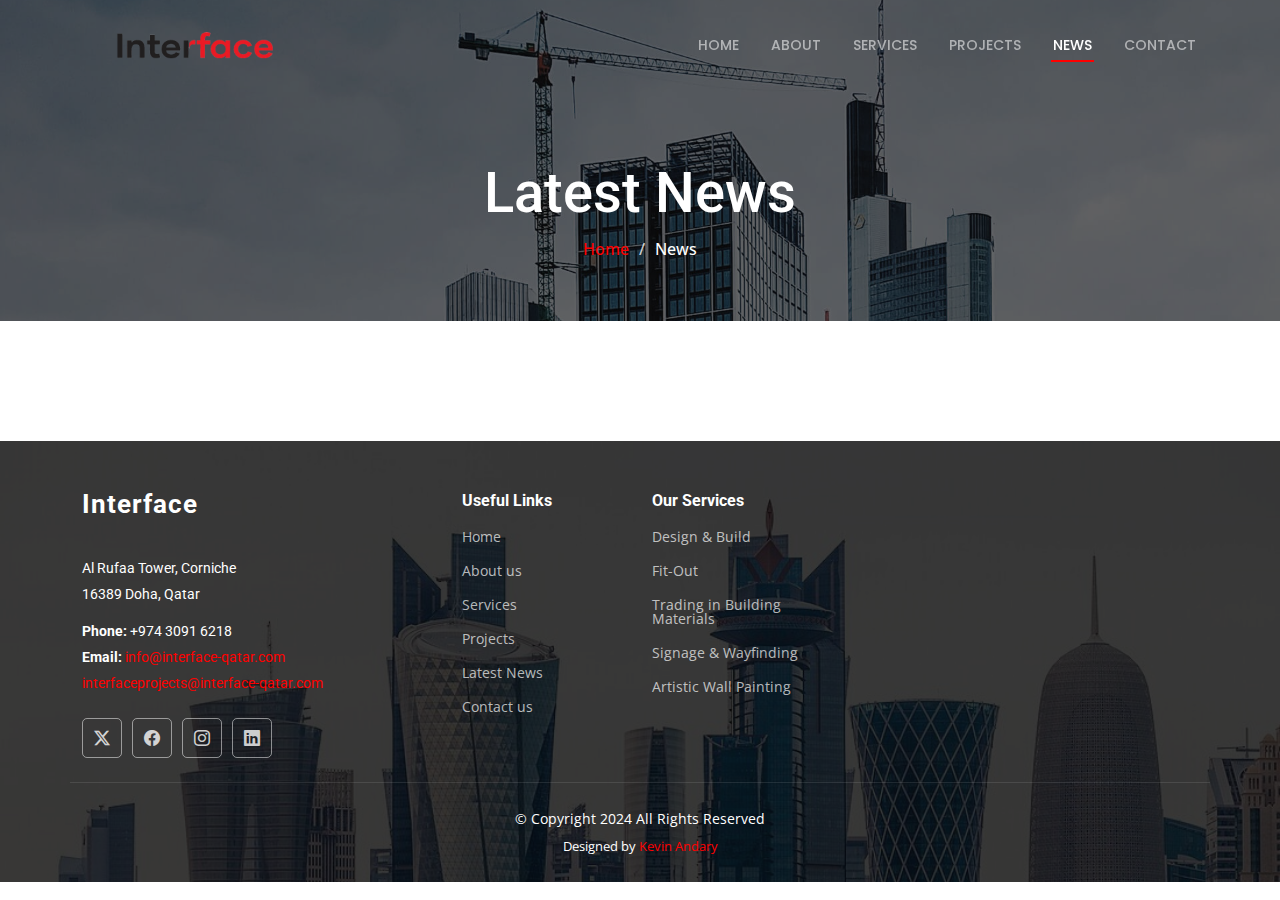
<file: blog.html>
<!DOCTYPE html>
<html lang="en">

<head>
  <meta charset="utf-8">
  <meta content="width=device-width, initial-scale=1.0" name="viewport">
  <title>News - Interface Qatar</title>
  <meta content="" name="description">
  <meta content="" name="keywords">

  <!-- Favicons -->
  <link href="assets/img/favicon.png" rel="icon">
  <link href="assets/img/apple-touch-icon.png" rel="apple-touch-icon">

  <!-- Fonts -->
  <link href="https://fonts.googleapis.com" rel="preconnect">
  <link href="https://fonts.gstatic.com" rel="preconnect" crossorigin>
  <link href="https://fonts.googleapis.com/css2?family=Roboto:ital,wght@0,100;0,300;0,400;0,500;0,700;0,900;1,100;1,300;1,400;1,500;1,700;1,900&family=Open+Sans:ital,wght@0,300;0,400;0,500;0,600;0,700;0,800;1,300;1,400;1,500;1,600;1,700;1,800&family=Poppins:ital,wght@0,100;0,200;0,300;0,400;0,500;0,600;0,700;0,800;0,900;1,100;1,200;1,300;1,400;1,500;1,600;1,700;1,800;1,900&display=swap" rel="stylesheet">

  <!-- Vendor CSS Files -->
  <link href="assets/vendor/bootstrap/css/bootstrap.min.css" rel="stylesheet">
  <link href="assets/vendor/bootstrap-icons/bootstrap-icons.css" rel="stylesheet">
  <link href="assets/vendor/aos/aos.css" rel="stylesheet">
  <link href="assets/vendor/fontawesome-free/css/all.min.css" rel="stylesheet">
  <link href="assets/vendor/glightbox/css/glightbox.min.css" rel="stylesheet">
  <link href="assets/vendor/swiper/swiper-bundle.min.css" rel="stylesheet">

  <!-- Main CSS File -->
  <link href="assets/css/main.css" rel="stylesheet">

</head>

<body class="News-page">

  <header id="header" class="header d-flex align-items-center fixed-top">
    <div class="container-fluid container-xl position-relative d-flex align-items-center justify-content-between">

      <a href="index.html" class="logo d-flex align-items-center">
        <!-- Uncomment the line below if you also wish to use an image logo -->
        <img src="assets/img/Interface_logo_rmv_bg.png" alt="Interface Logo">
        <!-- <h1 class="sitename">Interface-Qatar</h1> <span>.</span> -->
      </a>

      <nav id="navmenu" class="navmenu">
        <ul>
          <li><a href="index.html">Home</a></li>
          <li><a href="about.html">About</a></li>
          <li><a href="services.html">Services</a></li>
          <li><a href="projects.html">Projects</a></li>
          <li><a href="blog.html" class="active">News</a></li>
          <!-- <li class="dropdown"><a href="#"><span>Dropdown</span> <i class="bi bi-chevron-down toggle-dropdown"></i></a>
            <ul>
              <li><a href="#">Dropdown 1</a></li>
              <li class="dropdown"><a href="#"><span>Deep Dropdown</span> <i class="bi bi-chevron-down toggle-dropdown"></i></a>
                <ul>
                  <li><a href="#">Deep Dropdown 1</a></li>
                  <li><a href="#">Deep Dropdown 2</a></li>
                  <li><a href="#">Deep Dropdown 3</a></li>
                  <li><a href="#">Deep Dropdown 4</a></li>
                  <li><a href="#">Deep Dropdown 5</a></li>
                </ul>
              </li>
              <li><a href="#">Dropdown 2</a></li>
              <li><a href="#">Dropdown 3</a></li>
              <li><a href="#">Dropdown 4</a></li>
            </ul>
          </li> -->
          <li><a href="contact.html">Contact</a></li>
        </ul>
        <i class="mobile-nav-toggle d-xl-none bi bi-list"></i>
      </nav>

    </div>
  </header>

  <main class="main">

    <!-- Page Title -->
    <div class="page-title dark-background" style="background-image: url(assets/img/page-title-bg.jpg);">
      <div class="container position-relative">
        <h1>Latest News</h1>
        <nav class="breadcrumbs">
          <ol>
            <li><a href="index.html">Home</a></li>
            <li class="current">News</li>
          </ol>
        </nav>
      </div>
    </div>
    <!-- End Page Title -->

    <!-- Blog Posts Section -->
    <section id="blog-posts" class="blog-posts section">

      <div class="container">
        <div class="row gy-4">

          <!-- <div class="col-lg-4">
            <article class="position-relative h-100">

              <div class="post-img position-relative overflow-hidden">
                <img src="assets/img/blog/blog-1.jpg" class="img-fluid" alt="">
                <span class="post-date">December 12</span>
              </div>

              <div class="post-content d-flex flex-column">

                <h3 class="post-title">Dolorum optio tempore voluptas dignissimos cumque fuga qui quibusdam quia</h3>

                <div class="meta d-flex align-items-center">
                  <div class="d-flex align-items-center">
                    <i class="bi bi-person"></i> <span class="ps-2">John Doe</span>
                  </div>
                  <span class="px-3 text-black-50">/</span>
                  <div class="d-flex align-items-center">
                    <i class="bi bi-folder2"></i> <span class="ps-2">Politics</span>
                  </div>
                </div>

                <p>
                  Similique neque nam consequuntur ad non maxime aliquam quas. Quibusdam animi praesentium. Aliquam et laboriosam eius aut nostrum quidem aliquid dicta.
                </p>

                <hr>

                <a href="blog-details.html" class="readmore stretched-link"><span>Read More</span><i class="bi bi-arrow-right"></i></a>

              </div>

            </article>
          </div> -->
          <!-- End post list item -->

        <!-- </div>
      </div>

    </section> -->
    <!-- /Blog Posts Section -->

    <!-- Blog Pagination Section -->
    <!-- <section id="blog-pagination" class="blog-pagination section">

      <div class="container">
        <div class="d-flex justify-content-center">
          <ul>
            <li><a href="#"><i class="bi bi-chevron-left"></i></a></li>
            <li><a href="#">1</a></li>
            <li><a href="#" class="active">2</a></li>
            <li><a href="#">3</a></li>
            <li><a href="#">4</a></li>
            <li>...</li>
            <li><a href="#">10</a></li>
            <li><a href="#"><i class="bi bi-chevron-right"></i></a></li>
          </ul>
        </div>
      </div>

    </section> -->
    <!-- /Blog Pagination Section -->

  </main>

  <footer id="footer" class="footer dark-background">

    <div class="container footer-top">
      <div class="row gy-4">
        <div class="col-lg-4 col-md-6 footer-about">
          <a href="index.html" class="logo d-flex align-items-center">
            <span class="sitename">Interface</span>
          </a>
          <div class="footer-contact pt-3">
            <p>Al Rufaa Tower, Corniche</p>
            <p>16389 Doha, Qatar</p>
            <p class="mt-3"><strong>Phone:</strong> <span>+974 3091 6218</span></p>
            <p><strong>Email:</strong> <a href="mailto:info@interface-qatar.com"> <span>info@interface-qatar.com</span> </a> </p>
            <p> <a href="mailto:info@interface-qatar.com"> <span>interfaceprojects@interface-qatar.com</span> </a> </p>
          </div>
          <div class="social-links d-flex mt-4">
            <a href=""><i class="bi bi-twitter-x"></i></a>
            <a href=""><i class="bi bi-facebook"></i></a>
            <a href=""><i class="bi bi-instagram"></i></a>
            <a href=""><i class="bi bi-linkedin"></i></a>
          </div>
        </div>

        <div class="col-lg-2 col-md-3 footer-links">
          <h4>Useful Links</h4>
          <ul>
            <li><a href="index.html">Home</a></li>
            <li><a href="about.html">About us</a></li>
            <li><a href="services.html">Services</a></li>
            <li><a href="projects.html">Projects</a></li>
            <li><a href="blog.html">Latest News</a></li>
            <li><a href="contact.html">Contact us</a></li>
          </ul>
        </div>

        <div class="col-lg-2 col-md-3 footer-links">
          <h4>Our Services</h4>
          <ul>
            <li><a href="#">Design & Build</a></li>
            <li><a href="#">Fit-Out</a></li>
            <li><a href="#">Trading in Building Materials</a></li>
            <li><a href="#">Signage & Wayfinding</a></li>
            <li><a href="#">Artistic Wall Painting</a></li>
          </ul>
        </div>

      </div>
    </div>

    <div class="container copyright text-center mt-4">
      <!-- <p>© <span>Copyright</span> <strong class="px-1 sitename">2024</strong> <span>All Rights Reserved</span></p> -->
      <p>© <span>Copyright 2024 All Rights Reserved</span></p>
      <div class="credits">
        Designed by <a href="http://kevinandary.me" target="_blank">Kevin Andary</a>
      </div>
    </div>

  </footer>
  

  <!-- Scroll Top -->
  <a href="#" id="scroll-top" class="scroll-top d-flex align-items-center justify-content-center"><i class="bi bi-arrow-up-short"></i></a>

  <!-- Preloader -->
  <div id="preloader"></div>

  <!-- Vendor JS Files -->
  <script src="assets/vendor/bootstrap/js/bootstrap.bundle.min.js"></script>
  <script src="assets/vendor/php-email-form/validate.js"></script>
  <script src="assets/vendor/aos/aos.js"></script>
  <script src="assets/vendor/glightbox/js/glightbox.min.js"></script>
  <script src="assets/vendor/imagesloaded/imagesloaded.pkgd.min.js"></script>
  <script src="assets/vendor/isotope-layout/isotope.pkgd.min.js"></script>
  <script src="assets/vendor/swiper/swiper-bundle.min.js"></script>
  <script src="assets/vendor/purecounter/purecounter_vanilla.js"></script>

  <!-- Main JS File -->
  <script src="assets/js/main.js"></script>

</body>

</html>
</file>
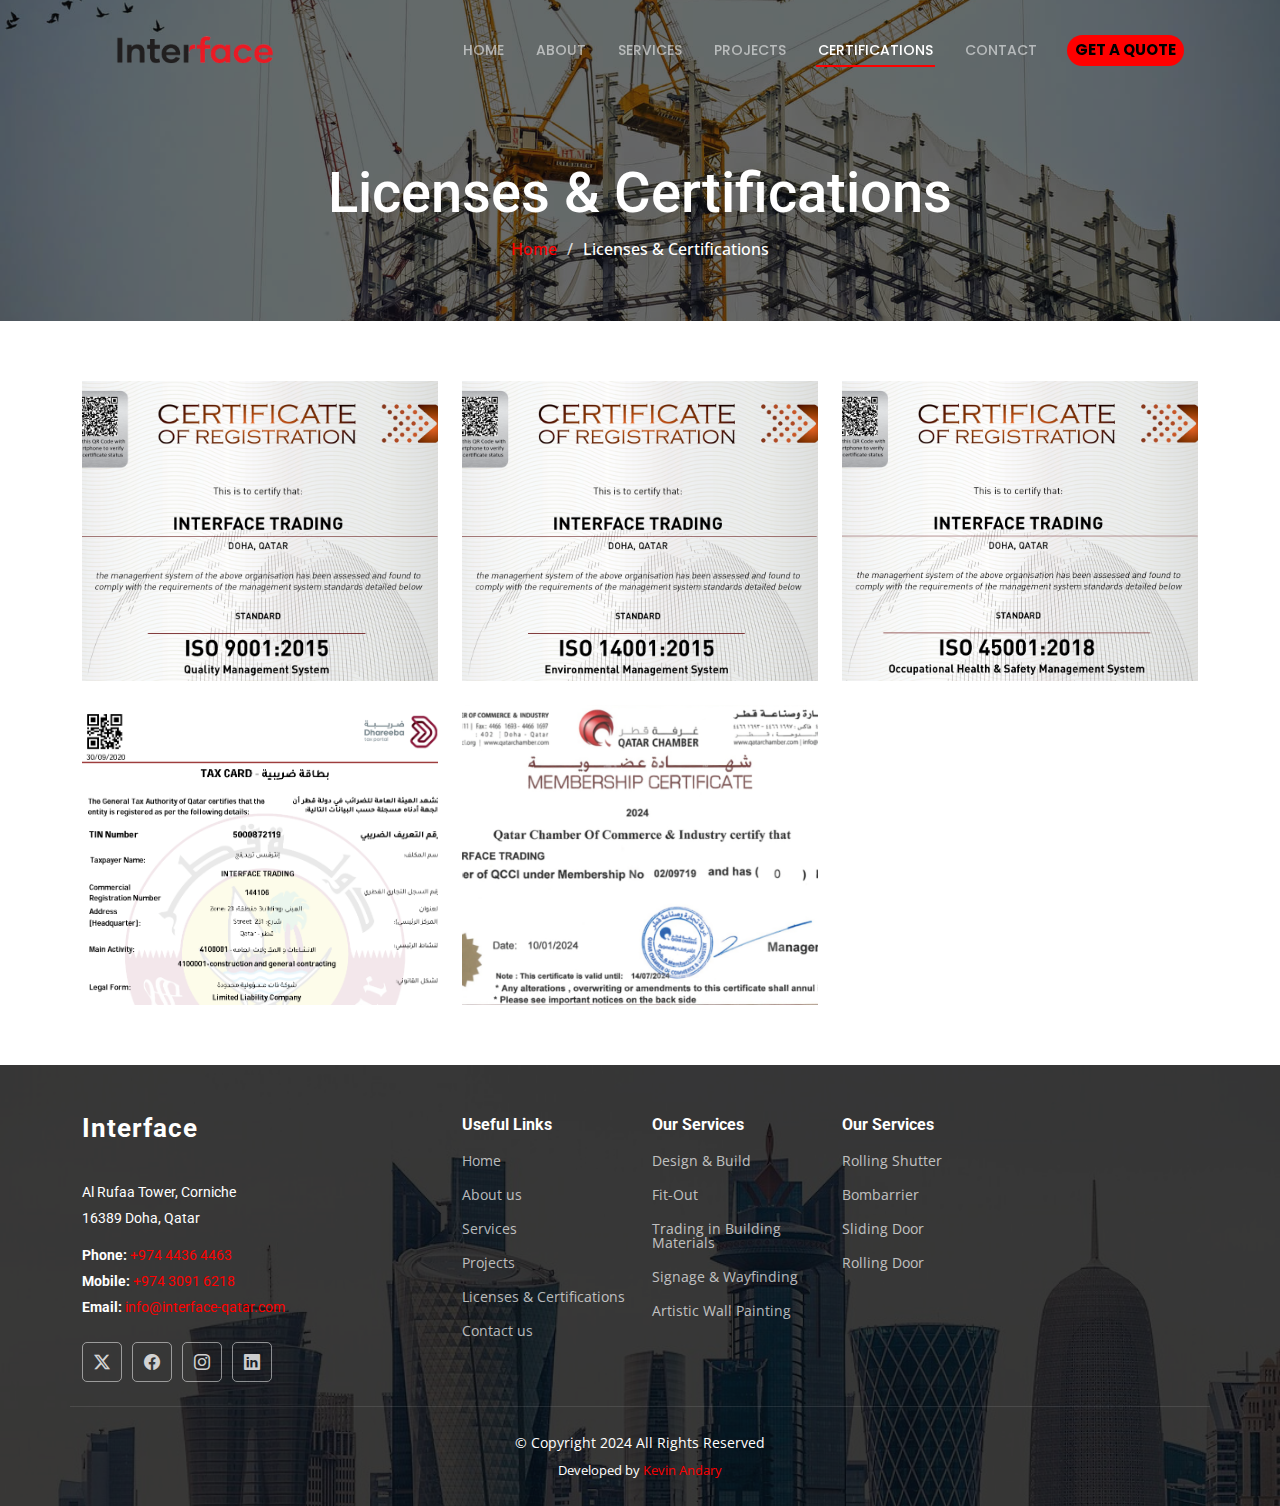
<file: certifications.html>
<!DOCTYPE html>
<html lang="en">

<head>
  <meta charset="utf-8">
  <meta content="width=device-width, initial-scale=1.0" name="viewport">
  <title>Certifications - Interface Qatar</title>
  <meta content="" name="description">
  <meta content="" name="keywords">

  <!-- Favicons -->
  <link href="assets/img/favicon.png" rel="icon">
  <link href="assets/img/apple-touch-icon.png" rel="apple-touch-icon">

  <!-- Fonts -->
  <link href="https://fonts.googleapis.com" rel="preconnect">
  <link href="https://fonts.gstatic.com" rel="preconnect" crossorigin>
  <link href="https://fonts.googleapis.com/css2?family=Roboto:ital,wght@0,100;0,300;0,400;0,500;0,700;0,900;1,100;1,300;1,400;1,500;1,700;1,900&family=Open+Sans:ital,wght@0,300;0,400;0,500;0,600;0,700;0,800;1,300;1,400;1,500;1,600;1,700;1,800&family=Poppins:ital,wght@0,100;0,200;0,300;0,400;0,500;0,600;0,700;0,800;0,900;1,100;1,200;1,300;1,400;1,500;1,600;1,700;1,800;1,900&display=swap" rel="stylesheet">

  <!-- Vendor CSS Files -->
  <link href="assets/vendor/bootstrap/css/bootstrap.min.css" rel="stylesheet">
  <link href="assets/vendor/bootstrap-icons/bootstrap-icons.css" rel="stylesheet">
  <link href="assets/vendor/aos/aos.css" rel="stylesheet">
  <link href="assets/vendor/fontawesome-free/css/all.min.css" rel="stylesheet">
  <link href="assets/vendor/glightbox/css/glightbox.min.css" rel="stylesheet">
  <link href="assets/vendor/swiper/swiper-bundle.min.css" rel="stylesheet">

  <!-- Main CSS File -->
  <link href="assets/css/main.css" rel="stylesheet">

</head>

<body class="certifications-page">

  <header id="header" class="header d-flex align-items-center fixed-top">
    <div class="container-fluid container-xl position-relative d-flex align-items-center justify-content-between">

      <a href="index.html" class="logo d-flex align-items-center">
        <!-- Uncomment the line below if you also wish to use an image logo -->
        <img src="assets/img/Interface_logo_rmv_bg.png" alt="Interface Logo">
        <!-- <h1 class="sitename">Interface</h1> <span>.</span> -->
      </a>

      <nav id="navmenu" class="navmenu">
        <ul>
          <li><a href="index.html">Home</a></li>
          <li><a href="about.html">About</a></li>
          <li><a href="services.html">Services</a></li>
          <li><a href="projects.html">Projects</a></li>
          <li><a href="certifications.html" class="active">Certifications</a></li>
<!--           <li><a href="blog.html">News</a></li> -->
          <li><a href="contact.html">Contact</a></li>
          <li>
            <a href="mailto:info@interface-qatar.com;rachad.chebly@interface-qatar.com" class="quote-button">Get a Quote</a>
          </li>
          
          <style>
            .quote-button {
              display: inline-block;
              padding: 4px 8px !important; /* Larger padding for a bigger contour */
              background-color: #ff0000 !important; /* Bright red color */
              color: #000 !important; /* Black text color */
              text-decoration: none !important;
              border-radius: 50px !important; /* Fully rounded corners */
              font-weight: bold !important;
              font-size: 15px !important; /* Slightly larger font for emphasis */
              text-align: center;
              transition: background-color 0.3s ease, transform 0.2s ease;
            }
          
            .quote-button:hover {
              background-color: #cc0000 !important; /* Darker red for hover effect */
              transform: scale(1.05); /* Slight zoom effect on hover */
            }
          </style>


        </ul>
        <i class="mobile-nav-toggle d-xl-none bi bi-list"></i>
      </nav>

    </div>
  </header>

  <main class="main">

    <!-- Page Title -->
    <div class="page-title dark-background" style="background-image: url(assets/img/hero-carousel/hero-carousel-1.jpg);">
      <div class="container position-relative">
        <h1>Licenses & Certifications</h1>
        <nav class="breadcrumbs">
          <ol>
            <li><a href="index.html">Home</a></li>
            <li class="current">Licenses & Certifications</li>
          </ol>
        </nav>
      </div>
    </div><!-- End Page Title -->

    <!-- Certifications Section -->
    <section id="certifications" class="projects section">

      <div class="container">

        <div class="isotope-layout" data-default-filter="*" data-layout="masonry" data-sort="original-order">

          <div class="row gy-4 isotope-container" data-aos="fade-up" data-aos-delay="200">

            <div class="col-lg-4 col-md-6 portfolio-item isotope-item filter-remodeling">
              <div class="portfolio-content h-100">
                <img src="assets/img/certifications/ISO_9001.png" class="img-fluid" alt="">
                <div class="portfolio-info">
                  <p>ISO 9001:2015 - Quality Management System</p>
                  <!-- First image, part of the same lightbox gallery -->
                  <a href="assets/img/certifications/ISO_9001_1.png" title="ISO 9001:2015 - Quality Management System" data-gallery="portfolio-gallery-iso9001" class="glightbox preview-link"><i class="bi bi-zoom-in"></i></a>
                  <!-- Additional details link -->
                  <a href="certification-1-details.html" title="More Details" class="details-link"><i class="bi bi-link-45deg"></i></a>
                </div>
              </div>
            </div>
            <!-- End Portfolio Item -->

            <div class="col-lg-4 col-md-6 portfolio-item isotope-item filter-construction">
              <div class="portfolio-content h-100">
                <img src="assets/img/certifications/ISO_14001.png" class="img-fluid" alt="Al Mirqab Al Jadeed">
                <div class="portfolio-info">
                  <p>ISO 14001:2015 - Environmental Management System</p>
                  <!-- First image, part of the same lightbox gallery -->
                  <a href="assets/img/certifications/ISO_14001_1.png" title="ISO 14001:2015 - Environmental Management System" data-gallery="portfolio-gallery-iso14001" class="glightbox preview-link"><i class="bi bi-zoom-in"></i></a>
                  <!-- Additional details link -->
                  <a href="certification-2-details.html" title="More Details" class="details-link"><i class="bi bi-link-45deg"></i></a>
                </div>
              </div>
            </div>
            <!-- End Portfolio Item -->

            <div class="col-lg-4 col-md-6 portfolio-item isotope-item filter-construction">
              <div class="portfolio-content h-100">
                <img src="assets/img/certifications/ISO_45001.png" class="img-fluid" alt="Private Villa Civil Works">
                <div class="portfolio-info">
                  <p>ISO 45001:2018 - Occupational Health & Safety Management System</p>
                  <!-- First image, part of the same lightbox gallery -->
                  <a href="assets/img/certifications/ISO_45001_1.png" title="ISO 45001:2018 - Occupational Health & Safety Management System" data-gallery="portfolio-gallery-iso45001" class="glightbox preview-link"><i class="bi bi-zoom-in"></i></a>
                  <!-- Additional details link -->
                  <a href="certification-3-details.html" title="More Details" class="details-link"><i class="bi bi-link-45deg"></i></a>
                </div>
              </div>
            </div>
            <!-- End Portfolio Item -->

            <div class="col-lg-4 col-md-6 portfolio-item isotope-item filter-construction">
              <div class="portfolio-content h-100">
                <img src="assets/img/certifications/Tax_Card.png" class="img-fluid" alt="Private Villa Civil Works">
                <div class="portfolio-info">
                  <p>Tax Card</p>
                  <!-- First image, part of the same lightbox gallery -->
                  <a href="assets/img/certifications/Tax_Card_1.png" title="Interface Tax Card" data-gallery="portfolio-gallery-taxCard" class="glightbox preview-link"><i class="bi bi-zoom-in"></i></a>
                </div>
              </div>
            </div>
            <!-- End Portfolio Item -->

            <div class="col-lg-4 col-md-6 portfolio-item isotope-item filter-construction">
              <div class="portfolio-content h-100">
                <img src="assets/img/certifications/Safety_requirements.png" class="img-fluid" alt="Private Villa Civil Works">
                <div class="portfolio-info">
                  <p>COC, HSP, Safety Requirements</p>
                  <!-- First image, part of the same lightbox gallery -->
                  <a href="assets/img/certifications/Safety_requirements_Page_1.png" title="COC, HSP, Safety Requirements" data-gallery="portfolio-gallery-safetyReq" class="glightbox preview-link"><i class="bi bi-zoom-in"></i></a>
                </div>
              </div>
            </div>

            <!-- Hidden lightbox images -->
            <a href="assets/img/certifications/Safety_requirements_Page_2.png" title="Private Client Metal Works" data-gallery="portfolio-gallery-safetyReq" class="glightbox" style="display:none;"></a>
            <a href="assets/img/certifications/Safety_requirements_Page_3.png" title="Private Client Metal Works" data-gallery="portfolio-gallery-safetyReq" class="glightbox" style="display:none;"></a>
            <!-- End Portfolio Item -->

          </div>
          <!-- End Portfolio Container -->

        </div>

      </div>

    </section>
    <!-- /Projects Section -->

  </main>

  <footer id="footer" class="footer dark-background">

    <div class="container footer-top">
      <div class="row gy-4">
        <div class="col-lg-4 col-md-6 footer-about">
          <a href="index.html" class="logo d-flex align-items-center">
            <span class="sitename">Interface</span>
          </a>
          <div class="footer-contact pt-3">
            <p>Al Rufaa Tower, Corniche</p>
            <p>16389 Doha, Qatar</p>
            <p class="mt-3"><strong>Phone:</strong><a href="tel:+97444364463"><span> +974 4436 4463</span></a></p>
            <p><strong>Mobile:</strong><a href="https://wa.me/97430916218" target="_blank"><span> +974 3091 6218</span></a></p>
            <p><strong>Email:</strong> <a href="mailto:info@interface-qatar.com"> <span>info@interface-qatar.com</span> </a> </p>
          </div>
          <div class="social-links d-flex mt-4">
            <a href=""><i class="bi bi-twitter-x"></i></a>
            <a href=""><i class="bi bi-facebook"></i></a>
            <a href=""><i class="bi bi-instagram"></i></a>
            <a href="https://www.linkedin.com/company/interface-trading/"><i class="bi bi-linkedin"></i></a>
          </div>
        </div>

        <div class="col-lg-2 col-md-3 footer-links">
          <h4>Useful Links</h4>
          <ul>
            <li><a href="index.html">Home</a></li>
            <li><a href="about.html">About us</a></li>
            <li><a href="services.html">Services</a></li>
            <li><a href="projects.html">Projects</a></li>
            <li><a href="certifications.html">Licenses & Certifications</a></li>
<!--             <li><a href="blog.html">Latest News</a></li> -->
            <li><a href="contact.html">Contact us</a></li>
          </ul>
        </div>

        <div class="col-lg-2 col-md-3 footer-links">
          <h4>Our Services</h4>
          <ul>
            <li><a href="services.html">Design & Build</a></li>
            <li><a href="services.html">Fit-Out</a></li>
            <li><a href="services.html">Trading in Building Materials</a></li>
            <li><a href="services.html">Signage & Wayfinding</a></li>
            <li><a href="services.html">Artistic Wall Painting</a></li>
          </ul>
        </div>

        <div class="col-lg-2 col-md-3 footer-links">
          <h4>Our Services</h4>
          <ul>
            <li><a href="services.html">Rolling Shutter</a></li>
            <li><a href="services.html">Bombarrier</a></li>
            <li><a href="services.html">Sliding Door</a></li>
            <li><a href="services.html">Rolling Door</a></li>
          </ul>
        </div>

      </div>
    </div>

    <div class="container copyright text-center mt-4">
      <!-- <p>© <span>Copyright</span> <strong class="px-1 sitename">2024</strong> <span>All Rights Reserved</span></p> -->
      <p>© <span>Copyright 2024 All Rights Reserved</span></p>
      <div class="credits">
        Developed by <a href="http://kevinandary.me" target="_blank">Kevin Andary</a>
      </div>
    </div>

  </footer>

  <!-- Scroll Top -->
  <a href="#" id="scroll-top" class="scroll-top d-flex align-items-center justify-content-center"><i class="bi bi-arrow-up-short"></i></a>

  <!-- Preloader -->
  <div id="preloader"></div>

  <!-- Vendor JS Files -->
  <script src="assets/vendor/bootstrap/js/bootstrap.bundle.min.js"></script>
  <script src="assets/vendor/php-email-form/validate.js"></script>
  <script src="assets/vendor/aos/aos.js"></script>
  <script src="assets/vendor/glightbox/js/glightbox.min.js"></script>
  <script src="assets/vendor/imagesloaded/imagesloaded.pkgd.min.js"></script>
  <script src="assets/vendor/isotope-layout/isotope.pkgd.min.js"></script>
  <script src="assets/vendor/swiper/swiper-bundle.min.js"></script>
  <script src="assets/vendor/purecounter/purecounter_vanilla.js"></script>

  <!-- Main JS File -->
  <script src="assets/js/main.js"></script>

</body>

</html>
</file>
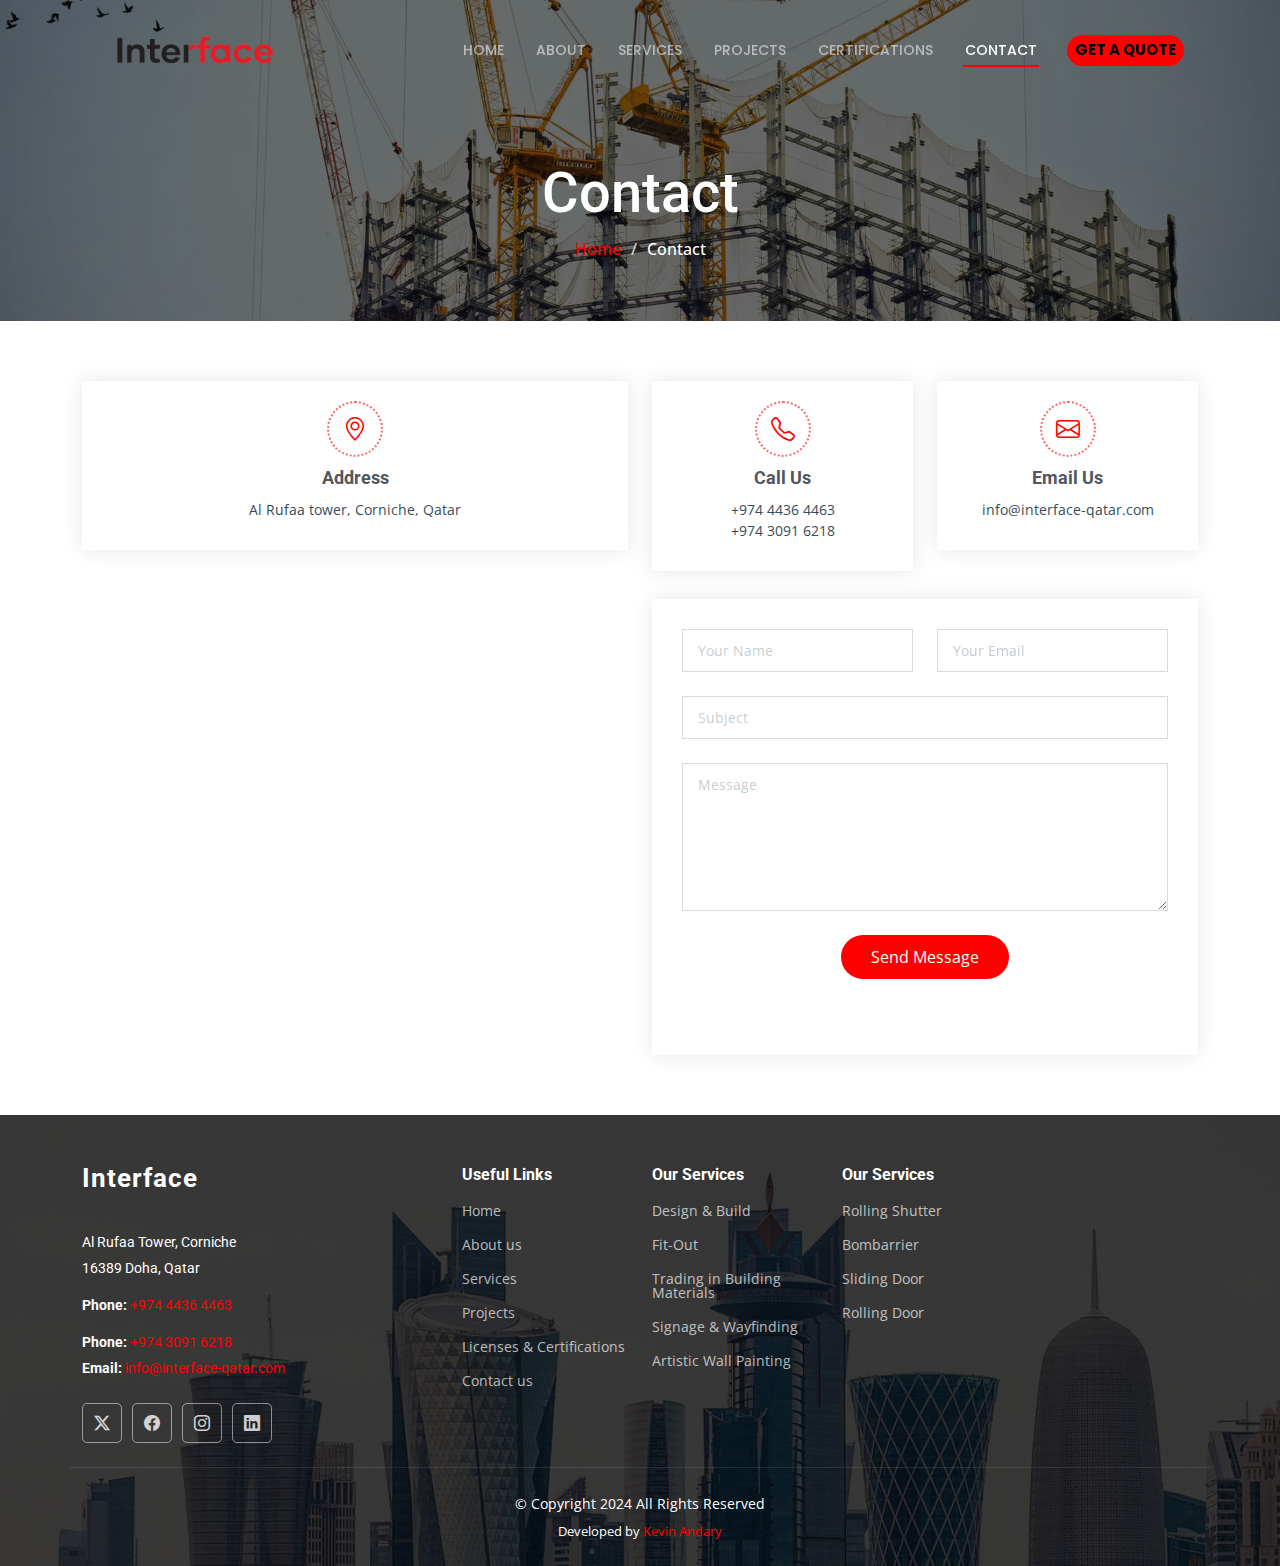
<file: contact.html>
<!DOCTYPE html>
<html lang="en">

<head>
  <meta charset="utf-8">
  <meta content="width=device-width, initial-scale=1.0" name="viewport">
  <title>Contact - Interface</title>
  <meta content="" name="description">
  <meta content="" name="keywords">

  <!-- Favicons -->
  <link href="assets/img/favicon.png" rel="icon">
  <link href="assets/img/apple-touch-icon.png" rel="apple-touch-icon">

  <!-- Fonts -->
  <link href="https://fonts.googleapis.com" rel="preconnect">
  <link href="https://fonts.gstatic.com" rel="preconnect" crossorigin>
  <link href="https://fonts.googleapis.com/css2?family=Roboto:ital,wght@0,100;0,300;0,400;0,500;0,700;0,900;1,100;1,300;1,400;1,500;1,700;1,900&family=Open+Sans:ital,wght@0,300;0,400;0,500;0,600;0,700;0,800;1,300;1,400;1,500;1,600;1,700;1,800&family=Poppins:ital,wght@0,100;0,200;0,300;0,400;0,500;0,600;0,700;0,800;0,900;1,100;1,200;1,300;1,400;1,500;1,600;1,700;1,800;1,900&display=swap" rel="stylesheet">

  <!-- Vendor CSS Files -->
  <link href="assets/vendor/bootstrap/css/bootstrap.min.css" rel="stylesheet">
  <link href="assets/vendor/bootstrap-icons/bootstrap-icons.css" rel="stylesheet">
  <link href="assets/vendor/aos/aos.css" rel="stylesheet">
  <link href="assets/vendor/fontawesome-free/css/all.min.css" rel="stylesheet">
  <link href="assets/vendor/glightbox/css/glightbox.min.css" rel="stylesheet">
  <link href="assets/vendor/swiper/swiper-bundle.min.css" rel="stylesheet">

  <!-- Main CSS File -->
  <link href="assets/css/main.css" rel="stylesheet">

</head>

<body class="contact-page">

  <header id="header" class="header d-flex align-items-center fixed-top">
    <div class="container-fluid container-xl position-relative d-flex align-items-center justify-content-between">

      <a href="index.html" class="logo d-flex align-items-center">
        <!-- Uncomment the line below if you also wish to use an image logo -->
        <img src="assets/img/Interface_logo_rmv_bg.png" alt="Interface Logo">
        <!-- <h1 class="sitename">Interface</h1> <span>.</span> -->
      </a>

      <nav id="navmenu" class="navmenu">
        <ul>
          <li><a href="index.html">Home</a></li>
          <li><a href="about.html">About</a></li>
          <li><a href="services.html">Services</a></li>
          <li><a href="projects.html">Projects</a></li>
          <li><a href="certifications.html">Certifications</a></li>
<!--           <li><a href="blog.html">News</a></li> -->
          <!-- <li class="dropdown"><a href="#"><span>Dropdown</span> <i class="bi bi-chevron-down toggle-dropdown"></i></a>
            <ul>
              <li><a href="#">Dropdown 1</a></li>
              <li class="dropdown"><a href="#"><span>Deep Dropdown</span> <i class="bi bi-chevron-down toggle-dropdown"></i></a>
                <ul>
                  <li><a href="#">Deep Dropdown 1</a></li>
                  <li><a href="#">Deep Dropdown 2</a></li>
                  <li><a href="#">Deep Dropdown 3</a></li>
                  <li><a href="#">Deep Dropdown 4</a></li>
                  <li><a href="#">Deep Dropdown 5</a></li>
                </ul>
              </li>
              <li><a href="#">Dropdown 2</a></li>
              <li><a href="#">Dropdown 3</a></li>
              <li><a href="#">Dropdown 4</a></li>
            </ul>
          </li> -->
          <li><a href="contact.html" class="active">Contact</a></li>
          <li>
            <a href="mailto:info@interface-qatar.com;rachad.chebly@interface-qatar.com" class="quote-button">Get a Quote</a>
          </li>
          
          <style>
            .quote-button {
              display: inline-block;
              padding: 4px 8px !important; /* Larger padding for a bigger contour */
              background-color: #ff0000 !important; /* Bright red color */
              color: #000 !important; /* Black text color */
              text-decoration: none !important;
              border-radius: 50px !important; /* Fully rounded corners */
              font-weight: bold !important;
              font-size: 15px !important; /* Slightly larger font for emphasis */
              text-align: center;
              transition: background-color 0.3s ease, transform 0.2s ease;
            }
          
            .quote-button:hover {
              background-color: #cc0000 !important; /* Darker red for hover effect */
              transform: scale(1.05); /* Slight zoom effect on hover */
            }
          </style>


        </ul>
        <i class="mobile-nav-toggle d-xl-none bi bi-list"></i>
      </nav>

    </div>
  </header>

  <main class="main">

    <!-- Page Title -->
    <div class="page-title dark-background" style="background-image: url(assets/img/hero-carousel/hero-carousel-1.jpg);">
      <div class="container position-relative">
        <h1>Contact</h1>
        <nav class="breadcrumbs">
          <ol>
            <li><a href="index.html">Home</a></li>
            <li class="current">Contact</li>
          </ol>
        </nav>
      </div>
    </div><!-- End Page Title -->

    <!-- Contact Section -->
    <section id="contact" class="contact section">

      <div class="container" data-aos="fade-up" data-aos-delay="100">

        <div class="row gy-4">

          <div class="col-lg-6">
            <a href="https://www.google.com/maps?q=Al+Rufaa+tower,+Corniche,+Qatar" target="_blank" class="text-decoration-none text-reset">
              <div class="info-item d-flex flex-column justify-content-center align-items-center" data-aos="fade-up" data-aos-delay="200">
                <i class="bi bi-geo-alt"></i>
                <h3>Address</h3>
                <p>Al Rufaa tower, Corniche, Qatar</p>
              </div>
            </a>
          </div><!-- End Info Item -->

          <div class="col-lg-3 col-md-6">
            <a href="tel:+97430916218" class="info-item d-flex flex-column justify-content-center align-items-center" data-aos="fade-up" data-aos-delay="300" style="text-decoration: none; color: inherit;">
              <i class="bi bi-telephone"></i>
              <h3>Call Us</h3>
              <p>+974 4436 4463</p>
              <p>+974 3091 6218</p>
            </a>
          </div><!-- End Info Item -->


          <div class="col-lg-3 col-md-6">
            <a href="mailto:info@interface-qatar.com" class="info-item d-flex flex-column justify-content-center align-items-center" data-aos="fade-up" data-aos-delay="400" style="text-decoration: none; color: inherit;">
              <i class="bi bi-envelope"></i>
              <h3>Email Us</h3>
              <p>info@interface-qatar.com</p>
            </a>
          </div><!-- End Info Item -->


        </div>

        <div class="row gy-4 mt-1">
          <!-- Map Column -->
          <div class="col-lg-6 col-12" data-aos="fade-up" data-aos-delay="300">
            <div class="map-container">
              <iframe
                src="https://www.google.com/maps/embed?pb=!1m14!1m8!1m3!1d5928.051760704522!2d51.544535!3d25.285302!3m2!1i1024!2i768!4f13.1!3m3!1m2!1s0x3e45c5f272250c69%3A0xfadd95173b1aac8b!2sAl%20Rufaa%20Tower!5e1!3m2!1sen!2slb!4v1730236494826!5m2!1sen!2slb"
                width="100%" height="450" style="border:0;" allowfullscreen="" loading="lazy"
                referrerpolicy="no-referrer-when-downgrade">
              </iframe>
            </div>
          </div>
        

          <div class="col-lg-6">
            <form method="POST" action="https://formspree.io/f/xjkogoyd" id="contactForm" class="php-email-form" data-aos="fade-up" data-aos-delay="400">
              <div class="row gy-4">
                <div class="col-md-6">
                  <input type="text" name="name" class="form-control" placeholder="Your Name" required>
                </div>
          
                <div class="col-md-6">
                  <input type="email" name="email" class="form-control" placeholder="Your Email" required>
                </div>
          
                <div class="col-md-12">
                  <input type="text" name="subject" class="form-control" placeholder="Subject" required>
                </div>
          
                <div class="col-md-12">
                  <textarea name="message" class="form-control" rows="6" placeholder="Message" required></textarea>
                </div>
          
                <div class="col-md-12 text-center">
                  <div class="loading" style="display: none;">Loading</div>
                  <div class="error-message" style="display: none; color: red;"></div>
                  <div class="sent-message" style="display: none; color: green;">Your message has been sent. Thank you!</div>
                  <button type="submit">Send Message</button>
                </div>
              </div>
            </form>
          </div>

        
        <script>
          const form = document.getElementById("contactForm");
          const loading = form.querySelector(".loading");
          const errorMessage = form.querySelector(".error-message");
          const sentMessage = form.querySelector(".sent-message");
        
          form.addEventListener("submit", async function (e) {
            e.preventDefault();
        
            loading.style.display = "block";
            errorMessage.style.display = "none";
            sentMessage.style.display = "none";
        
            const formData = new FormData(form);
        
            const response = await fetch(form.action, {
              method: "POST",
              body: formData,
              headers: { 'Accept': 'application/json' }
            });
        
            loading.style.display = "none";
        
            if (response.ok) {
              sentMessage.style.display = "block";
              form.reset();
            } else {
              errorMessage.textContent = "Something went wrong. Please try again.";
              errorMessage.style.display = "block";
            }
          });
        </script>
        
        
        
        <!-- End Contact Form -->
        
        </div>

      </div>

    </section><!-- /Contact Section -->

  </main>

  <footer id="footer" class="footer dark-background">

    <div class="container footer-top">
      <div class="row gy-4">
        <div class="col-lg-4 col-md-6 footer-about">
          <a href="index.html" class="logo d-flex align-items-center">
            <span class="sitename">Interface</span>
          </a>
          <div class="footer-contact pt-3">
            <p>Al Rufaa Tower, Corniche</p>
            <p>16389 Doha, Qatar</p>
            <p class="mt-3"><strong>Phone:</strong><a href="tel:+97444364463"><span> +974 4436 4463</span></a></p>
            <p class="mt-3"><strong>Phone:</strong><a href="tel:+97430916218"><span> +974 3091 6218</span></a></p>
<!--             <p><strong>Mobile:</strong><a href="https://wa.me/97430916218" target="_blank"><span> +974 3091 6218</span></a></p> -->
            <p><strong>Email:</strong> <a href="mailto:info@interface-qatar.com"> <span>info@interface-qatar.com</span> </a> </p>
          </div>
          <div class="social-links d-flex mt-4">
            <a href=""><i class="bi bi-twitter-x"></i></a>
            <a href=""><i class="bi bi-facebook"></i></a>
            <a href=""><i class="bi bi-instagram"></i></a>
            <a href="https://www.linkedin.com/company/interface-trading/"><i class="bi bi-linkedin"></i></a>
          </div>
        </div>

        <div class="col-lg-2 col-md-3 footer-links">
          <h4>Useful Links</h4>
          <ul>
            <li><a href="index.html">Home</a></li>
            <li><a href="about.html">About us</a></li>
            <li><a href="services.html">Services</a></li>
            <li><a href="projects.html">Projects</a></li>
            <li><a href="certifications.html">Licenses & Certifications</a></li>
<!--             <li><a href="blog.html">Latest News</a></li> -->
            <li><a href="contact.html">Contact us</a></li>
          </ul>
        </div>

        <div class="col-lg-2 col-md-3 footer-links">
          <h4>Our Services</h4>
          <ul>
            <li><a href="services.html">Design & Build</a></li>
            <li><a href="services.html">Fit-Out</a></li>
            <li><a href="services.html">Trading in Building Materials</a></li>
            <li><a href="services.html">Signage & Wayfinding</a></li>
            <li><a href="services.html">Artistic Wall Painting</a></li>
          </ul>
        </div>

        <div class="col-lg-2 col-md-3 footer-links">
          <h4>Our Services</h4>
          <ul>
            <li><a href="services.html">Rolling Shutter</a></li>
            <li><a href="services.html">Bombarrier</a></li>
            <li><a href="services.html">Sliding Door</a></li>
            <li><a href="services.html">Rolling Door</a></li>
          </ul>
        </div>

      </div>
    </div>

    <div class="container copyright text-center mt-4">
      <!-- <p>© <span>Copyright</span> <strong class="px-1 sitename">2024</strong> <span>All Rights Reserved</span></p> -->
      <p>© <span>Copyright 2024 All Rights Reserved</span></p>
      <div class="credits">
        Developed by <a href="http://kevinandary.me" target="_blank">Kevin Andary</a>
      </div>
    </div>

  </footer>
  

  <!-- Scroll Top -->
  <a href="#" id="scroll-top" class="scroll-top d-flex align-items-center justify-content-center"><i class="bi bi-arrow-up-short"></i></a>

  <!-- Preloader -->
  <div id="preloader"></div>

  <!-- Vendor JS Files -->
  <script src="assets/vendor/bootstrap/js/bootstrap.bundle.min.js"></script>
  <!-- <script src="assets/vendor/php-email-form/php-email-form.php"></script> -->
  <script src="assets/vendor/aos/aos.js"></script>
  <script src="assets/vendor/glightbox/js/glightbox.min.js"></script>
  <script src="assets/vendor/imagesloaded/imagesloaded.pkgd.min.js"></script>
  <script src="assets/vendor/isotope-layout/isotope.pkgd.min.js"></script>
  <script src="assets/vendor/swiper/swiper-bundle.min.js"></script>
  <script src="assets/vendor/purecounter/purecounter_vanilla.js"></script>

  <!-- Main JS File -->
  <script src="assets/js/main.js"></script>

</body>

</html>
</file>
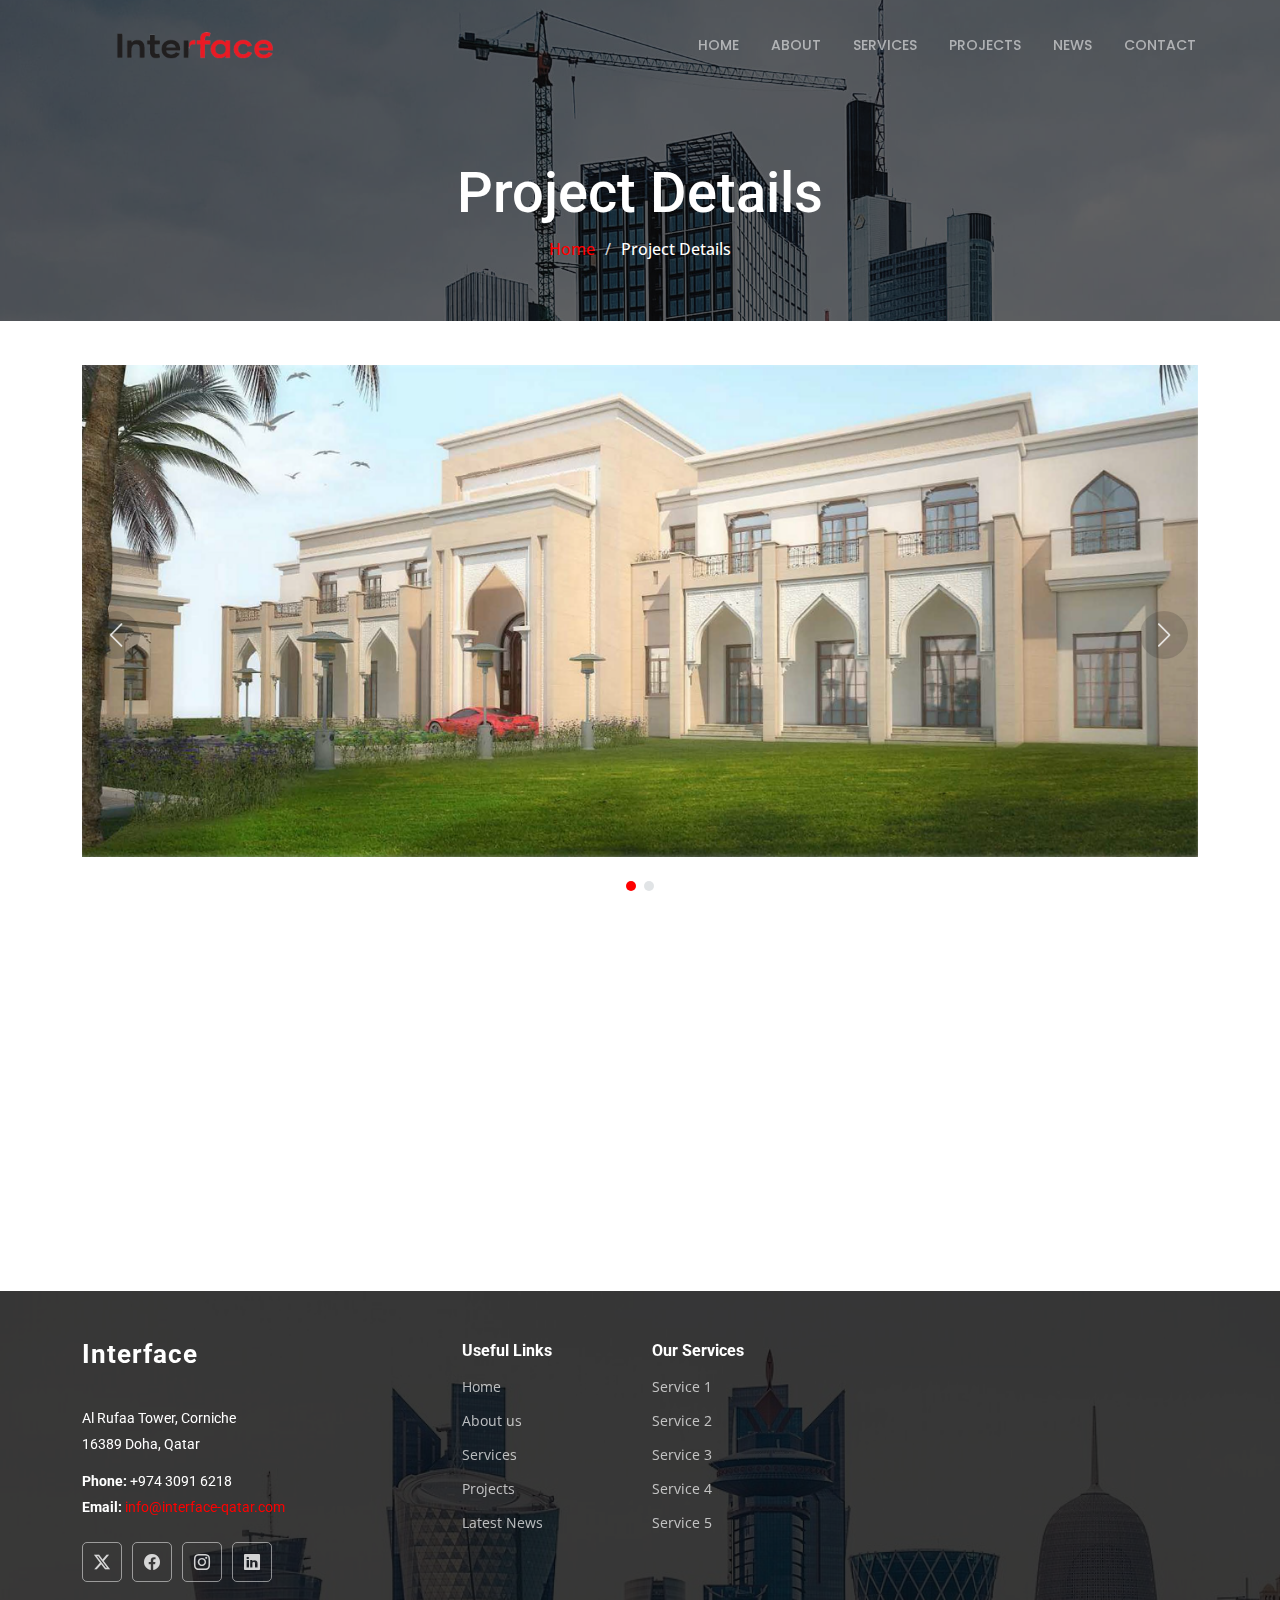
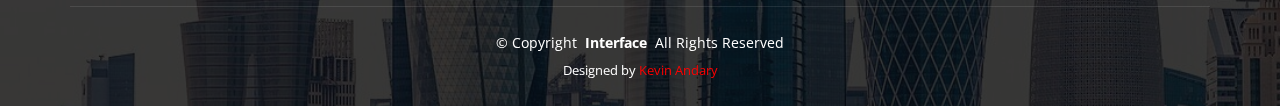
<file: project-5-details.html>
<!DOCTYPE html>
<html lang="en">

<head>
  <meta charset="utf-8">
  <meta content="width=device-width, initial-scale=1.0" name="viewport">
  <title>Project Details - Interface-Qatar</title>
  <meta content="" name="description">
  <meta content="" name="keywords">

  <!-- Favicons -->
  <link href="assets/img/favicon.png" rel="icon">
  <link href="assets/img/apple-touch-icon.png" rel="apple-touch-icon">

  <!-- Fonts -->
  <link href="https://fonts.googleapis.com" rel="preconnect">
  <link href="https://fonts.gstatic.com" rel="preconnect" crossorigin>
  <link href="https://fonts.googleapis.com/css2?family=Roboto:ital,wght@0,100;0,300;0,400;0,500;0,700;0,900;1,100;1,300;1,400;1,500;1,700;1,900&family=Open+Sans:ital,wght@0,300;0,400;0,500;0,600;0,700;0,800;1,300;1,400;1,500;1,600;1,700;1,800&family=Poppins:ital,wght@0,100;0,200;0,300;0,400;0,500;0,600;0,700;0,800;0,900;1,100;1,200;1,300;1,400;1,500;1,600;1,700;1,800;1,900&display=swap" rel="stylesheet">

  <!-- Vendor CSS Files -->
  <link href="assets/vendor/bootstrap/css/bootstrap.min.css" rel="stylesheet">
  <link href="assets/vendor/bootstrap-icons/bootstrap-icons.css" rel="stylesheet">
  <link href="assets/vendor/aos/aos.css" rel="stylesheet">
  <link href="assets/vendor/fontawesome-free/css/all.min.css" rel="stylesheet">
  <link href="assets/vendor/glightbox/css/glightbox.min.css" rel="stylesheet">
  <link href="assets/vendor/swiper/swiper-bundle.min.css" rel="stylesheet">

  <!-- Main CSS File -->
  <link href="assets/css/main.css" rel="stylesheet">

</head>

<body class="project-details-page">

  <header id="header" class="header d-flex align-items-center fixed-top">
    <div class="container-fluid container-xl position-relative d-flex align-items-center justify-content-between">

      <a href="index.html" class="logo d-flex align-items-center">
        <!-- Uncomment the line below if you also wish to use an image logo -->
        <img src="assets/img/Interface_logo_rmv_bg.png" alt="Interface Logo">
        <!-- <h1 class="sitename">Interface</h1> <span>.</span> -->
      </a>

      <nav id="navmenu" class="navmenu">
        <ul>
          <li><a href="index.html">Home</a></li>
          <li><a href="about.html">About</a></li>
          <li><a href="services.html">Services</a></li>
          <li><a href="projects.html">Projects</a></li>
          <li><a href="blog.html">News</a></li>
          <!-- <li class="dropdown"><a href="#"><span>Dropdown</span> <i class="bi bi-chevron-down toggle-dropdown"></i></a>
            <ul>
              <li><a href="#">Dropdown 1</a></li>
              <li class="dropdown"><a href="#"><span>Deep Dropdown</span> <i class="bi bi-chevron-down toggle-dropdown"></i></a>
                <ul>
                  <li><a href="#">Deep Dropdown 1</a></li>
                  <li><a href="#">Deep Dropdown 2</a></li>
                  <li><a href="#">Deep Dropdown 3</a></li>
                  <li><a href="#">Deep Dropdown 4</a></li>
                  <li><a href="#">Deep Dropdown 5</a></li>
                </ul>
              </li>
              <li><a href="#">Dropdown 2</a></li>
              <li><a href="#">Dropdown 3</a></li>
              <li><a href="#">Dropdown 4</a></li>
            </ul>
          </li> -->
          <li><a href="contact.html">Contact</a></li>
        </ul>
        <i class="mobile-nav-toggle d-xl-none bi bi-list"></i>
      </nav>

    </div>
  </header>

  <main class="main">

    <!-- Page Title -->
    <div class="page-title dark-background" style="background-image: url(assets/img/page-title-bg.jpg);">
      <div class="container position-relative">
        <h1>Project Details</h1>
        <nav class="breadcrumbs">
          <ol>
            <li><a href="index.html">Home</a></li>
            <li class="current">Project Details</li>
          </ol>
        </nav>
      </div>
    </div><!-- End Page Title -->

    <!-- Project Details Section -->
    <section id="project-details" class="project-details section">

      <div class="container" data-aos="fade-up">

        <div class="portfolio-details-slider swiper init-swiper">
          <script type="application/json" class="swiper-config">
            {
              "loop": true,
              "speed": 600,
              "autoplay": {
                "delay": 5000
              },
              "slidesPerView": "auto",
              "navigation": {
                "nextEl": ".swiper-button-next",
                "prevEl": ".swiper-button-prev"
              },
              "pagination": {
                "el": ".swiper-pagination",
                "type": "bullets",
                "clickable": true
              }
            }
          </script>
          <div class="swiper-wrapper align-items-center">

            <div class="swiper-slide">
              <img src="assets/img/projects/Private Client_Metal Works/MAJLIS - GROUND FLOOR PLAN_Page_3.png" alt="">
            </div>

            <div class="swiper-slide">
              <img src="assets/img/projects/Private Client_Metal Works/MAJLIS - GROUND FLOOR PLAN_Page_4.png" alt="">
            </div>

          </div>
          <div class="swiper-button-prev"></div>
          <div class="swiper-button-next"></div>
          <div class="swiper-pagination"></div>
        </div>

        <div class="row justify-content-between gy-4 mt-4">

          <div class="col-lg-8" data-aos="fade-up">
            <div class="portfolio-description">
              <h2>Private Client Metal Works</h2>
              <p>
                Autem ipsum nam porro corporis rerum. Quis eos dolorem eos itaque inventore commodi labore quia quia. Exercitationem repudiandae officiis neque suscipit non officia eaque itaque enim. Voluptatem officia accusantium nesciunt est omnis tempora consectetur dignissimos. Sequi nulla at esse enim cum deserunt eius.
              </p>
              <p>
                Amet consequatur qui dolore veniam voluptatem voluptatem sit. Non aspernatur atque natus ut cum nam et. Praesentium error dolores rerum minus sequi quia veritatis eum. Eos et doloribus doloremque nesciunt molestiae laboriosam.
              </p>

              <!-- <div class="testimonial-item">
                <p>
                  <i class="bi bi-quote quote-icon-left"></i>
                  <span>Export tempor illum tamen malis malis eram quae irure esse labore quem cillum quid cillum eram malis quorum velit fore eram velit sunt aliqua noster fugiat irure amet legam anim culpa.</span>
                  <i class="bi bi-quote quote-icon-right"></i>
                </p>
                <div>
                  <img src="assets/img/testimonials/testimonials-2.jpg" class="testimonial-img" alt="">
                  <h3>Sara Wilsson</h3>
                  <h4>Designer</h4>
                </div>
              </div> -->

            </div>
          </div>

          <div class="col-lg-3" data-aos="fade-up" data-aos-delay="100">
            <div class="portfolio-info">
              <h3>Project information</h3>
              <ul>
                <li><strong>Scope</strong> Fit-out</li>
                <li><strong>Location</strong> Umm Slal, Qatar</li>
                <li><strong>Project year</strong> 2022</li>
                <!-- <li><strong>Project URL</strong> <a href="#">www.example.com</a></li>
                <li><a href="#" class="btn-visit align-self-start">Visit Website</a></li> -->
              </ul>
            </div>
          </div>

        </div>

      </div>

    </section><!-- /Project Details Section -->

  </main>

  <footer id="footer" class="footer dark-background">

    <div class="container footer-top">
      <div class="row gy-4">
        <div class="col-lg-4 col-md-6 footer-about">
          <a href="index.html" class="logo d-flex align-items-center">
            <span class="sitename">Interface</span>
          </a>
          <div class="footer-contact pt-3">
            <p>Al Rufaa Tower, Corniche</p>
            <p>16389 Doha, Qatar</p>
            <p class="mt-3"><strong>Phone:</strong> <span>+974 3091 6218</span></p>
            <p><strong>Email:</strong> <a href="mailto:info@interface-qatar.com"> <span>info@interface-qatar.com</span> </a> </p>
          </div>
          <div class="social-links d-flex mt-4">
            <a href=""><i class="bi bi-twitter-x"></i></a>
            <a href=""><i class="bi bi-facebook"></i></a>
            <a href=""><i class="bi bi-instagram"></i></a>
            <a href=""><i class="bi bi-linkedin"></i></a>
          </div>
        </div>

        <div class="col-lg-2 col-md-3 footer-links">
          <h4>Useful Links</h4>
          <ul>
            <li><a href="#">Home</a></li>
            <li><a href="#">About us</a></li>
            <li><a href="#">Services</a></li>
            <li><a href="#">Projects</a></li>
            <li><a href="#">Latest News</a></li>
          </ul>
        </div>

        <div class="col-lg-2 col-md-3 footer-links">
          <h4>Our Services</h4>
          <ul>
            <li><a href="#">Service 1</a></li>
            <li><a href="#">Service 2</a></li>
            <li><a href="#">Service 3</a></li>
            <li><a href="#">Service 4</a></li>
            <li><a href="#">Service 5</a></li>
          </ul>
        </div>

        <!-- <div class="col-lg-2 col-md-3 footer-links">
          <h4>Hic solutasetp</h4>
          <ul>
            <li><a href="#">Molestiae accusamus iure</a></li>
            <li><a href="#">Excepturi dignissimos</a></li>
            <li><a href="#">Suscipit distinctio</a></li>
            <li><a href="#">Dilecta</a></li>
            <li><a href="#">Sit quas consectetur</a></li>
          </ul>
        </div>

        <div class="col-lg-2 col-md-3 footer-links">
          <h4>Nobis illum</h4>
          <ul>
            <li><a href="#">Ipsam</a></li>
            <li><a href="#">Laudantium dolorum</a></li>
            <li><a href="#">Dinera</a></li>
            <li><a href="#">Trodelas</a></li>
            <li><a href="#">Flexo</a></li>
          </ul>
        </div> -->

      </div>
    </div>

    <div class="container copyright text-center mt-4">
      <p>© <span>Copyright</span> <strong class="px-1 sitename">Interface</strong> <span>All Rights Reserved</span></p>
      <div class="credits">
        Designed by <a href="http://kevinandary.me" target="_blank">Kevin Andary</a>
      </div>
    </div>

  </footer>

  <!-- Scroll Top -->
  <a href="#" id="scroll-top" class="scroll-top d-flex align-items-center justify-content-center"><i class="bi bi-arrow-up-short"></i></a>

  <!-- Preloader -->
  <div id="preloader"></div>

  <!-- Vendor JS Files -->
  <script src="assets/vendor/bootstrap/js/bootstrap.bundle.min.js"></script>
  <script src="assets/vendor/php-email-form/validate.js"></script>
  <script src="assets/vendor/aos/aos.js"></script>
  <script src="assets/vendor/glightbox/js/glightbox.min.js"></script>
  <script src="assets/vendor/imagesloaded/imagesloaded.pkgd.min.js"></script>
  <script src="assets/vendor/isotope-layout/isotope.pkgd.min.js"></script>
  <script src="assets/vendor/swiper/swiper-bundle.min.js"></script>
  <script src="assets/vendor/purecounter/purecounter_vanilla.js"></script>

  <!-- Main JS File -->
  <script src="assets/js/main.js"></script>

</body>

</html>
</file>
<file: assets/css/main.css>
/**
* Template Name: UpConstruction
* Template URL: https://bootstrapmade.com/upconstruction-bootstrap-construction-website-template/
* Updated: Jun 29 2024 with Bootstrap v5.3.3
* Author: BootstrapMade.com
* License: https://bootstrapmade.com/license/
*/

/*--------------------------------------------------------------
# Font & Color Variables
# Help: https://bootstrapmade.com/color-system/
--------------------------------------------------------------*/
/* Fonts */
:root {
  --default-font: "Open Sans",  system-ui, -apple-system, "Segoe UI", Roboto, "Helvetica Neue", Arial, "Noto Sans", "Liberation Sans", sans-serif, "Apple Color Emoji", "Segoe UI Emoji", "Segoe UI Symbol", "Noto Color Emoji";
  --heading-font: "Roboto",  sans-serif;
  --nav-font: "Poppins",  sans-serif;
}

/* Global Colors - The following color variables are used throughout the website. Updating them here will change the color scheme of the entire website */
:root { 
  --background-color: #ffffff; /* Background color for the entire website, including individual sections */
  --default-color: #364d59; /* Default color used for the majority of the text content across the entire website */
  --heading-color: #52565e; /* Color for headings, subheadings and title throughout the website */
  --accent-color: #fe0000; /* Accent color that represents your brand on the website. It's used for buttons, links, and other elements that need to stand out */
  --surface-color: #ffffff; /* The surface color is used as a background of boxed elements within sections, such as cards, icon boxes, or other elements that require a visual separation from the global background. */
  --contrast-color: #ffffff; /* Contrast color for text, ensuring readability against backgrounds of accent, heading, or default colors. */
}

/* Nav Menu Colors - The following color variables are used specifically for the navigation menu. They are separate from the global colors to allow for more customization options */
:root {
  --nav-color: rgba(255, 255, 255, 0.55);  /* The default color of the main navmenu links */
  --nav-hover-color: #ffffff; /* Applied to main navmenu links when they are hovered over or active */
  --nav-mobile-background-color: #ffffff; /* Used as the background color for mobile navigation menu */
  --nav-dropdown-background-color: #ffffff; /* Used as the background color for dropdown items that appear when hovering over primary navigation items */
  --nav-dropdown-color: #212529; /* Used for navigation links of the dropdown items in the navigation menu. */
  --nav-dropdown-hover-color: #ff0000; /* Similar to --nav-hover-color, this color is applied to dropdown navigation links when they are hovered over. */
}

/* Color Presets - These classes override global colors when applied to any section or element, providing reuse of the sam color scheme. */

.light-background {
  --background-color: #f4f7f6;
  --surface-color: #ffffff;
}

.dark-background {
  --background-color: #060606;
  --default-color: #ffffff;
  --heading-color: #ffffff;
  --surface-color: #252525;
  --contrast-color: #ffffff;
}

/* Smooth scroll */
:root {
  scroll-behavior: smooth;
}

/*--------------------------------------------------------------
# General Styling & Shared Classes
--------------------------------------------------------------*/
body {
  color: var(--default-color);
  background-color: var(--background-color);
  font-family: var(--default-font);
}

a {
  color: var(--accent-color);
  text-decoration: none;
  transition: 0.3s;
}

a:hover {
  color: color-mix(in srgb, var(--accent-color), transparent 25%);
  text-decoration: none;
}

h1,
h2,
h3,
h4,
h5,
h6 {
  color: var(--heading-color);
  font-family: var(--heading-font);
}

/* PHP Email Form Messages
------------------------------*/
.php-email-form .error-message {
  display: none;
  background: #df1529;
  color: #ffffff;
  text-align: left;
  padding: 15px;
  margin-bottom: 24px;
  font-weight: 600;
}

.php-email-form .sent-message {
  display: none;
  color: #ffffff;
  background: #059652;
  text-align: center;
  padding: 15px;
  margin-bottom: 24px;
  font-weight: 600;
}

.php-email-form .loading {
  display: none;
  background: var(--surface-color);
  text-align: center;
  padding: 15px;
  margin-bottom: 24px;
}

.php-email-form .loading:before {
  content: "";
  display: inline-block;
  border-radius: 50%;
  width: 24px;
  height: 24px;
  margin: 0 10px -6px 0;
  border: 3px solid var(--accent-color);
  border-top-color: var(--surface-color);
  animation: php-email-form-loading 1s linear infinite;
}

@keyframes php-email-form-loading {
  0% {
    transform: rotate(0deg);
  }

  100% {
    transform: rotate(360deg);
  }
}

/*--------------------------------------------------------------
# Global Header
--------------------------------------------------------------*/
.header {
  --background-color: rgba(255, 255, 255, 0);
  --default-color: #ffffff;
  --heading-color: #ffffff;
  color: var(--default-color);
  background-color: var(--background-color);
  padding: 20px 0;
  transition: all 0.5s;
  z-index: 997;
}

.header .logo img {
  max-height: 32px;
  margin-right: 8px;
}

.header .logo h1 {
  font-size: 24px;
  margin: 0;
  font-weight: 700;
  color: var(--heading-color);
}

.header .logo span {
  font-size: 24px;
  padding-left: 1px;
  font-family: var(--heading-font);
  color: var(--color-primary);
}

.scrolled .header {
  box-shadow: 0px 0 18px rgba(0, 0, 0, 0.1);
}

/* Global Header on Scroll
------------------------------*/
.scrolled .header {
  --background-color: rgba(255, 255, 255, 0.95);
  --heading-color: #3c3c3c;
  --nav-color: #3c3c3c;
  --nav-hover-color: #3c3c3c;
}

/*--------------------------------------------------------------
# Navigation Menu
--------------------------------------------------------------*/
/* Desktop Navigation */
@media (min-width: 1200px) {
  .navmenu {
    padding: 0;
  }

  .navmenu ul {
    margin: 0;
    padding: 0;
    display: flex;
    list-style: none;
    align-items: center;
  }

  .navmenu li {
    position: relative;
  }

  .navmenu>ul>li {
    white-space: nowrap;
    padding: 15px 14px;
  }

  .navmenu>ul>li:last-child {
    padding-right: 0;
  }

  .navmenu a,
  .navmenu a:focus {
    color: var(--nav-color);
    font-size: 14px;
    padding: 0 2px;
    font-family: var(--nav-font);
    font-weight: 500;
    display: flex;
    align-items: center;
    justify-content: space-between;
    white-space: nowrap;
    transition: 0.3s;
    position: relative;
    text-transform: uppercase;
  }

  .navmenu a i,
  .navmenu a:focus i {
    font-size: 12px;
    line-height: 0;
    margin-left: 5px;
    transition: 0.3s;
  }

  .navmenu>ul>li>a:before {
    content: "";
    position: absolute;
    height: 2px;
    bottom: -6px;
    left: 0;
    background-color: var(--accent-color);
    visibility: hidden;
    width: 0px;
    transition: all 0.3s ease-in-out 0s;
  }

  .navmenu a:hover:before,
  .navmenu li:hover>a:before,
  .navmenu .active:before {
    visibility: visible;
    width: 100%;
  }

  .navmenu li:hover>a,
  .navmenu .active,
  .navmenu .active:focus {
    color: var(--nav-hover-color);
  }

  .navmenu .dropdown ul {
    margin: 0;
    padding: 10px 0;
    background: var(--nav-dropdown-background-color);
    display: block;
    position: absolute;
    visibility: hidden;
    left: 14px;
    top: 130%;
    opacity: 0;
    transition: 0.3s;
    border-radius: 4px;
    z-index: 99;
    box-shadow: 0px 0px 30px rgba(0, 0, 0, 0.1);
  }

  .navmenu .dropdown ul li {
    min-width: 200px;
  }

  .navmenu .dropdown ul a {
    padding: 10px 20px;
    font-size: 15px;
    text-transform: none;
    font-weight: 400;
    color: var(--nav-dropdown-color);
  }

  .navmenu .dropdown ul a i {
    font-size: 12px;
  }

  .navmenu .dropdown ul a:hover,
  .navmenu .dropdown ul .active:hover,
  .navmenu .dropdown ul li:hover>a {
    color: var(--nav-dropdown-hover-color);
  }

  .navmenu .dropdown:hover>ul {
    opacity: 1;
    top: 100%;
    visibility: visible;
  }

  .navmenu .dropdown .dropdown ul {
    top: 0;
    left: -90%;
    visibility: hidden;
  }

  .navmenu .dropdown .dropdown:hover>ul {
    opacity: 1;
    top: 0;
    left: -100%;
    visibility: visible;
  }
}

/* Mobile Navigation */
@media (max-width: 1199px) {
  .mobile-nav-toggle {
    color: var(--nav-color);
    font-size: 28px;
    line-height: 0;
    margin-right: 10px;
    cursor: pointer;
    transition: color 0.3s;
  }

  .navmenu {
    padding: 0;
    z-index: 9997;
  }

  .navmenu ul {
    display: none;
    position: absolute;
    inset: 60px 20px 20px 20px;
    padding: 10px 0;
    margin: 0;
    border-radius: 6px;
    background-color: var(--nav-mobile-background-color);
    border: 1px solid color-mix(in srgb, var(--default-color), transparent 90%);
    box-shadow: none;
    overflow-y: auto;
    transition: 0.3s;
    z-index: 9998;
  }

  .navmenu a,
  .navmenu a:focus {
    color: var(--nav-dropdown-color);
    padding: 10px 20px;
    font-family: var(--nav-font);
    font-size: 17px;
    font-weight: 500;
    display: flex;
    align-items: center;
    justify-content: space-between;
    white-space: nowrap;
    transition: 0.3s;
  }

  .navmenu a i,
  .navmenu a:focus i {
    font-size: 12px;
    line-height: 0;
    margin-left: 5px;
    width: 30px;
    height: 30px;
    display: flex;
    align-items: center;
    justify-content: center;
    border-radius: 50%;
    transition: 0.3s;
    background-color: color-mix(in srgb, var(--accent-color), transparent 90%);
  }

  .navmenu a i:hover,
  .navmenu a:focus i:hover {
    background-color: var(--accent-color);
    color: var(--contrast-color);
  }

  .navmenu a:hover,
  .navmenu .active,
  .navmenu .active:focus {
    color: var(--nav-dropdown-hover-color);
  }

  .navmenu .active i,
  .navmenu .active:focus i {
    background-color: var(--accent-color);
    color: var(--contrast-color);
    transform: rotate(180deg);
  }

  .navmenu .dropdown ul {
    position: static;
    display: none;
    z-index: 99;
    padding: 10px 0;
    margin: 10px 20px;
    background-color: var(--nav-dropdown-background-color);
    transition: all 0.5s ease-in-out;
  }

  .navmenu .dropdown ul ul {
    background-color: rgba(33, 37, 41, 0.1);
  }

  .navmenu .dropdown>.dropdown-active {
    display: block;
    background-color: rgba(33, 37, 41, 0.03);
  }

  .mobile-nav-active {
    overflow: hidden;
  }

  .mobile-nav-active .mobile-nav-toggle {
    color: #fff;
    position: absolute;
    font-size: 32px;
    top: 15px;
    right: 15px;
    margin-right: 0;
    z-index: 9999;
  }

  .mobile-nav-active .navmenu {
    position: fixed;
    overflow: hidden;
    inset: 0;
    background: rgba(33, 37, 41, 0.8);
    transition: 0.3s;
  }

  .mobile-nav-active .navmenu>ul {
    display: block;
  }
}

/*--------------------------------------------------------------
# Global Footer
--------------------------------------------------------------*/
.footer {
  color: var(--default-color);
  background-color: var(--background-color);
  background: url("../img/footer-bg.jpg") top center no-repeat;
  background-size: cover;
  font-size: 14px;
  position: relative;
}

.footer .container {
  position: relative;
}

.footer:before {
  content: "";
  background: color-mix(in srgb, var(--background-color), transparent 20%);
  position: absolute;
  inset: 0;
}

.footer .footer-top {
  padding-top: 50px;
}

.footer .footer-about .logo {
  line-height: 1;
  margin-bottom: 25px;
}

.footer .footer-about .logo img {
  max-height: 40px;
  margin-right: 6px;
}

.footer .footer-about .logo span {
  color: var(--heading-color);
  font-family: var(--heading-font);
  font-size: 26px;
  font-weight: 700;
  letter-spacing: 1px;
}

.footer .footer-about p {
  font-size: 14px;
  font-family: var(--heading-font);
}

.footer .social-links a {
  display: flex;
  align-items: center;
  justify-content: center;
  width: 40px;
  height: 40px;
  border-radius: 5px;
  border: 1px solid color-mix(in srgb, var(--default-color), transparent 50%);
  font-size: 16px;
  color: color-mix(in srgb, var(--default-color), transparent 20%);
  margin-right: 10px;
  transition: 0.3s;
}

.footer .social-links a:hover {
  color: var(--accent-color);
  border-color: var(--accent-color);
}

.footer h4 {
  font-size: 16px;
  font-weight: bold;
  position: relative;
  padding-bottom: 12px;
}

.footer .footer-links {
  margin-bottom: 30px;
}

.footer .footer-links ul {
  list-style: none;
  padding: 0;
  margin: 0;
}

.footer .footer-links ul i {
  padding-right: 2px;
  font-size: 12px;
  line-height: 0;
}

.footer .footer-links ul li {
  padding: 10px 0;
  display: flex;
  align-items: center;
}

.footer .footer-links ul li:first-child {
  padding-top: 0;
}

.footer .footer-links ul a {
  color: color-mix(in srgb, var(--default-color), transparent 30%);
  display: inline-block;
  line-height: 1;
}

.footer .footer-links ul a:hover {
  color: var(--accent-color);
}

.footer .footer-contact p {
  margin-bottom: 5px;
}

.footer .copyright {
  padding-top: 25px;
  padding-bottom: 25px;
  border-top: 1px solid color-mix(in srgb, var(--default-color), transparent 90%);
}

.footer .copyright p {
  margin-bottom: 0;
}

.footer .credits {
  margin-top: 8px;
  font-size: 13px;
}

/*--------------------------------------------------------------
# Preloader
--------------------------------------------------------------*/
#preloader {
  position: fixed;
  inset: 0;
  z-index: 999999;
  overflow: hidden;
  background: var(--background-color);
  transition: all 0.6s ease-out;
}

#preloader:before {
  content: "";
  position: fixed;
  top: calc(50% - 30px);
  left: calc(50% - 30px);
  border: 6px solid #ffffff;
  border-color: var(--accent-color) transparent var(--accent-color) transparent;
  border-radius: 50%;
  width: 60px;
  height: 60px;
  animation: animate-preloader 1.5s linear infinite;
}

@keyframes animate-preloader {
  0% {
    transform: rotate(0deg);
  }

  100% {
    transform: rotate(360deg);
  }
}

/*--------------------------------------------------------------
# Scroll Top Button
--------------------------------------------------------------*/
.scroll-top {
  position: fixed;
  visibility: hidden;
  opacity: 0;
  right: 15px;
  bottom: 15px;
  z-index: 99999;
  background-color: var(--accent-color);
  width: 40px;
  height: 40px;
  border-radius: 4px;
  transition: all 0.4s;
}

.scroll-top i {
  font-size: 24px;
  color: var(--default-color);
  line-height: 0;
}

.scroll-top:hover {
  background-color: color-mix(in srgb, var(--accent-color), transparent 20%);
  color: var(--contrast-color);
}

.scroll-top.active {
  visibility: visible;
  opacity: 1;
}

/*--------------------------------------------------------------
# Disable aos animation delay on mobile devices
--------------------------------------------------------------*/
@media screen and (max-width: 768px) {
  [data-aos-delay] {
    transition-delay: 0 !important;
  }
}

/*--------------------------------------------------------------
# Global Page Titles & Breadcrumbs
--------------------------------------------------------------*/
.page-title {
  color: var(--default-color);
  background-color: var(--background-color);
  background-size: cover;
  background-position: center;
  background-repeat: no-repeat;
  padding: 160px 0 60px 0;
  text-align: center;
  position: relative;
}

.page-title:before {
  content: "";
  background-color: color-mix(in srgb, var(--background-color), transparent 40%);
  position: absolute;
  inset: 0;
}

.page-title h1 {
  font-size: 56px;
  font-weight: 500;
  margin-bottom: 10px;
}

.page-title .breadcrumbs ol {
  display: flex;
  flex-wrap: wrap;
  list-style: none;
  justify-content: center;
  padding: 0;
  margin: 0;
  font-size: 16px;
  font-weight: 500;
}

.page-title .breadcrumbs ol li+li {
  padding-left: 10px;
}

.page-title .breadcrumbs ol li+li::before {
  content: "/";
  display: inline-block;
  padding-right: 10px;
  color: color-mix(in srgb, var(--default-color), transparent 20%);
}

/*--------------------------------------------------------------
# Global Sections
--------------------------------------------------------------*/
section,
.section {
  color: var(--default-color);
  background-color: var(--background-color);
  padding: 60px 0;
  scroll-margin-top: 92px;
  overflow: clip;
}

@media (max-width: 1199px) {

  section,
  .section {
    scroll-margin-top: 76px;
  }
}

/*--------------------------------------------------------------
# Global Section Titles
--------------------------------------------------------------*/
.section-title {
  text-align: center;
  padding-bottom: 60px;
  position: relative;
}

.section-title h2 {
  font-size: 32px;
  font-weight: 700;
  position: relative;
}

.section-title h2:before,
.section-title h2:after {
  content: "";
  width: 50px;
  height: 2px;
  background: var(--accent-color);
  display: inline-block;
}

.section-title h2:before {
  margin: 0 15px 10px 0;
}

.section-title h2:after {
  margin: 0 0 10px 15px;
}

.section-title p {
  margin-bottom: 0;
}

/*--------------------------------------------------------------
# Hero Section
--------------------------------------------------------------*/
.hero {
  width: 100%;
  min-height: 100vh;
  position: relative;
  padding: 0;
  display: flex;
  align-items: center;
  justify-content: center;
  overflow: hidden;
}

.hero .info {
  position: relative;
  inset: 0;
  z-index: 3;
  padding: 140px 0 60px 0;
}

@media (max-width: 768px),
(max-height: 480px) {
  .hero .info {
    padding: 100px 50px 60px 50px;
  }
}

.hero .info h2 {
  margin-bottom: 30px;
  padding-bottom: 30px;
  font-size: 56px;
  font-weight: 700;
  position: relative;
}

.hero .info h2:after {
  content: "";
  position: absolute;
  display: block;
  width: 80px;
  height: 4px;
  background: var(--accent-color);
  left: 0;
  right: 0;
  bottom: 0;
  margin: auto;
}

@media (max-width: 768px) {
  .hero .info h2 {
    font-size: 36px;
  }
}

.hero .info p {
  color: color-mix(in srgb, var(--default-color), transparent 20%);
  font-size: 18px;
}

.hero .info .btn-get-started {
  color: var(--contrast-color);
  font-family: var(--heading-font);
  font-weight: 500;
  font-size: 16px;
  letter-spacing: 1px;
  display: inline-block;
  padding: 12px 40px;
  border-radius: 50px;
  transition: 0.5s;
  margin: 10px;
  border: 2px solid var(--accent-color);
}

.hero .info .btn-get-started:hover {
  background: var(--accent-color);
}

.hero .carousel {
  inset: 0;
  position: absolute;
  overflow: hidden;
}

.hero .carousel-item {
  position: absolute;
  inset: 0;
  background-size: cover;
  background-position: center;
  background-repeat: no-repeat;
  overflow: hidden;
  transition-duration: 0.4s;
}

.hero .carousel-item img {
  position: absolute;
  inset: 0;
  display: block;
  width: 100%;
  height: 100%;
  object-fit: cover;
  z-index: 1;
}

.hero .carousel-item::before {
  content: "";
  background-color: color-mix(in srgb, var(--background-color), transparent 30%);
  position: absolute;
  inset: 0;
  z-index: 2;
}

.hero .carousel-control-prev {
  justify-content: start;
}

@media (min-width: 640px) {
  .hero .carousel-control-prev {
    padding-left: 15px;
  }
}

.hero .carousel-control-next {
  justify-content: end;
}

@media (min-width: 640px) {
  .hero .carousel-control-next {
    padding-right: 15px;
  }
}

.hero .carousel-control-next-icon,
.hero .carousel-control-prev-icon {
  background: none;
  font-size: 26px;
  line-height: 0;
  background: color-mix(in srgb, var(--default-color), transparent 80%);
  color: color-mix(in srgb, var(--default-color), transparent 40%);
  border-radius: 50px;
  width: 54px;
  height: 54px;
  display: flex;
  align-items: center;
  justify-content: center;
}

.hero .carousel-control-prev,
.hero .carousel-control-next {
  z-index: 3;
  transition: 0.3s;
}

.hero .carousel-control-prev:focus,
.hero .carousel-control-next:focus {
  opacity: 0.5;
}

.hero .carousel-control-prev:hover,
.hero .carousel-control-next:hover {
  opacity: 0.9;
}

/*--------------------------------------------------------------
# Get Started Section
--------------------------------------------------------------*/
.get-started .content {
  padding: 30px 0;
}

.get-started .content h3 {
  font-size: 36px;
  font-weight: 600;
  margin-bottom: 25px;
  padding-bottom: 25px;
  position: relative;
}

.get-started .content h3:after {
  content: "";
  position: absolute;
  display: block;
  width: 60px;
  height: 4px;
  background: var(--accent-color);
  left: 0;
  bottom: 0;
}

.get-started .content p {
  font-size: 14px;
}

.get-started .php-email-form {
  background: color-mix(in srgb, var(--default-color), transparent 97%);
  padding: 30px;
  height: 100%;
}

@media (max-width: 575px) {
  .get-started .php-email-form {
    padding: 20px;
  }
}

.get-started .php-email-form h3 {
  font-size: 14px;
  font-weight: 700;
  text-transform: uppercase;
  letter-spacing: 1px;
}

.get-started .php-email-form p {
  font-size: 14px;
  margin-bottom: 20px;
}

.get-started .php-email-form input[type=text],
.get-started .php-email-form input[type=email],
.get-started .php-email-form textarea {
  font-size: 14px;
  padding: 10px 15px;
  box-shadow: none;
  border-radius: 0;
  color: var(--default-color);
  background-color: color-mix(in srgb, var(--background-color), transparent 20%);
  border-color: color-mix(in srgb, var(--default-color), transparent 80%);
}

.get-started .php-email-form input[type=text]:focus,
.get-started .php-email-form input[type=email]:focus,
.get-started .php-email-form textarea:focus {
  border-color: var(--accent-color);
}

.get-started .php-email-form input[type=text]::placeholder,
.get-started .php-email-form input[type=email]::placeholder,
.get-started .php-email-form textarea::placeholder {
  color: color-mix(in srgb, var(--default-color), transparent 70%);
}

.get-started .php-email-form button[type=submit] {
  color: var(--contrast-color);
  background: var(--accent-color);
  border: 0;
  padding: 10px 30px;
  transition: 0.4s;
  border-radius: 4px;
}

.get-started .php-email-form button[type=submit]:hover {
  background: color-mix(in srgb, var(--accent-color), transparent 20%);
}

/*--------------------------------------------------------------
# Constructions Section
--------------------------------------------------------------*/
.constructions .card-item {
  background-color: var(--surface-color);
  border: 1px solid color-mix(in srgb, var(--default-color), transparent 85%);
  position: relative;
  border-radius: 0;
}

.constructions .card-item .card-bg {
  min-height: 300px;
  position: relative;
}

.constructions .card-item .card-bg img {
  position: absolute;
  inset: 0;
  display: block;
  width: 100%;
  height: 100%;
  object-fit: cover;
  object-position: center;
  z-index: 1;
}

.constructions .card-item .card-body {
  padding: 30px;
}

.constructions .card-item h4 {
  font-weight: 700;
  font-size: 20px;
  margin-bottom: 15px;
}

.constructions .card-item p {
  color: color-mix(in srgb, var(--default-color), transparent 40%);
  margin: 0;
}

/*--------------------------------------------------------------
# Services Section
--------------------------------------------------------------*/
.services .service-item {
  background-color: var(--surface-color);
  padding: 40px;
  box-shadow: 0px 0 30px rgba(0, 0, 0, 0.1);
  height: 100%;
}

.services .service-item .icon {
  width: 48px;
  height: 48px;
  position: relative;
  margin-bottom: 50px;
}

.services .service-item .icon i {
  color: var(--heading-color);
  font-size: 56px;
  transition: ease-in-out 0.3s;
  z-index: 2;
  position: relative;
}

.services .service-item .icon:before {
  position: absolute;
  content: "";
  height: 100%;
  width: 100%;
  background: color-mix(in srgb, var(--heading-color), transparent 95%);
  border-radius: 50px;
  z-index: 1;
  top: 10px;
  right: -20px;
  transition: 0.3s;
}

.services .service-item h3 {
  color: color-mix(in srgb, var(--heading-color), transparent 20%);
  font-weight: 700;
  margin: 0 0 20px 0;
  padding-bottom: 8px;
  font-size: 22px;
  position: relative;
  display: inline-block;
  border-bottom: 4px solid color-mix(in srgb, var(--heading-color), transparent 90%);
  transition: 0.3s;
}

.services .service-item p {
  line-height: 24px;
  font-size: 14px;
  margin-bottom: 0;
}

.services .service-item .readmore {
  margin-top: 15px;
  display: inline-block;
  color: color-mix(in srgb, var(--default-color), transparent 30%);
}

.services .service-item:hover .icon i {
  color: var(--heading-color);
}

.services .service-item:hover .icon:before {
  background: var(--accent-color);
}

.services .service-item:hover h3 {
  border-color: var(--accent-color);
  color: var(--heading-color);
}

.services .service-item:hover .readmore {
  color: var(--accent-color);
}

/*--------------------------------------------------------------
# Alt Services Section
--------------------------------------------------------------*/
.alt-services .features-image {
  position: relative;
  min-height: 400px;
}

.alt-services .features-image img {
  position: absolute;
  inset: 0;
  display: block;
  width: 100%;
  height: 100%;
  object-fit: cover;
  z-index: 1;
}

.alt-services h3 {
  font-size: 28px;
  font-weight: 700;
  margin-bottom: 20px;
  padding-bottom: 20px;
  position: relative;
}

.alt-services h3:after {
  content: "";
  background: var(--accent-color);
  position: absolute;
  display: block;
  width: 50px;
  height: 3px;
  left: 0;
  bottom: 0;
}

.alt-services .icon-box {
  margin-top: 50px;
}

.alt-services .icon-box i {
  color: var(--accent-color);
  background-color: var(--surface-color);
  display: flex;
  align-items: center;
  justify-content: center;
  margin-right: 25px;
  font-size: 28px;
  width: 56px;
  height: 56px;
  border-radius: 4px;
  line-height: 0;
  box-shadow: 0px 2px 30px rgba(0, 0, 0, 0.1);
  transition: 0.3s;
}

.alt-services .icon-box:hover i {
  background-color: var(--accent-color);
  color: var(--contrast-color);
}

.alt-services .icon-box h4 {
  font-weight: 700;
  margin-bottom: 10px;
  font-size: 18px;
}

.alt-services .icon-box h4 a {
  color: var(--heading-color);
  transition: 0.3s;
}

.alt-services .icon-box h4 a:hover {
  color: var(--accent-color);
}

.alt-services .icon-box p {
  line-height: 24px;
  font-size: 14px;
  margin-bottom: 0;
}

/*--------------------------------------------------------------
# Features Section
--------------------------------------------------------------*/
.features .nav-tabs {
  border: 0;
}

.features .nav-link {
  color: var(--heading-color);
  padding: 15px 0;
  transition: 0.3s;
  border-radius: 0;
  display: flex;
  align-items: center;
  justify-content: center;
  cursor: pointer;
  height: 100%;
  border: 0;
  border-bottom: 4px solid color-mix(in srgb, var(--default-color), transparent 90%);
}

.features .nav-link i {
  padding-right: 15px;
  font-size: 48px;
}

.features .nav-link h4 {
  font-size: 18px;
  font-weight: 600;
  margin: 0;
}

@media (max-width: 575px) {
  .features .nav-link h4 {
    font-size: 16px;
  }
}

.features .nav-link:hover {
  color: var(--accent-color);
  border-color: color-mix(in srgb, var(--default-color), transparent 80%);
}

.features .nav-link.active {
  background-color: var(--background-color);
  color: var(--accent-color);
  border-color: var(--accent-color);
}

.features .tab-content {
  margin-top: 30px;
}

.features .tab-pane h3 {
  color: var(--heading-color);
  font-weight: 700;
  font-size: 32px;
  position: relative;
  margin-bottom: 20px;
  padding-bottom: 20px;
}

.features .tab-pane h3:after {
  content: "";
  position: absolute;
  display: block;
  width: 60px;
  height: 3px;
  background: var(--accent-color);
  left: 0;
  bottom: 0;
}

.features .tab-pane ul {
  list-style: none;
  padding: 0;
}

.features .tab-pane ul li {
  padding-top: 10px;
}

.features .tab-pane ul i {
  font-size: 20px;
  padding-right: 4px;
  color: var(--accent-color);
}

.features .tab-pane p:last-child {
  margin-bottom: 0;
}

/*--------------------------------------------------------------
# Projects Section
--------------------------------------------------------------*/
.projects .portfolio-filters {
  padding: 0;
  margin: 0 auto 20px auto;
  list-style: none;
  text-align: center;
}

.projects .portfolio-filters li {
  cursor: pointer;
  display: inline-block;
  padding: 0;
  font-size: 18px;
  font-weight: 500;
  margin: 0 10px;
  line-height: 1;
  margin-bottom: 5px;
  transition: all 0.3s ease-in-out;
}

.projects .portfolio-filters li:hover,
.projects .portfolio-filters li.filter-active {
  color: var(--accent-color);
}

.projects .portfolio-filters li:first-child {
  margin-left: 0;
}

.projects .portfolio-filters li:last-child {
  margin-right: 0;
}

@media (max-width: 575px) {
  .projects .portfolio-filters li {
    font-size: 14px;
    margin: 0 5px;
  }
}

.projects .portfolio-content {
  position: relative;
  overflow: hidden;
}

.projects .portfolio-content img {
  transition: 0.3s;
  width: 100%;
  height: 300px;
  object-fit: cover;
}

@media (max-width: 768px) {
  .portfolio-content img {
    max-height: 200px;   /* Smaller height for mobile screens */
  }
}

@media (max-width: 576px) {
  .portfolio-content img {
    max-height: 150px;   /* Further reduce height for very small screens */
  }
}

.projects .portfolio-content .portfolio-info {
  opacity: 0;
  position: absolute;
  inset: 0;
  z-index: 3;
  transition: all ease-in-out 0.3s;
  background: rgba(0, 0, 0, 0.6);
  padding: 15px;
}

.projects .portfolio-content .portfolio-info h4 {
  font-size: 14px;
  padding: 5px 10px;
  font-weight: 400;
  display: inline-block;
}

.status-ongoing {
  color: #000000;
  background-color: #00e100;
}

.status-completed {
  color: #ffffff;
  background-color: #ff0000;
}


.projects .portfolio-content .portfolio-info p {
  position: absolute;
  bottom: 10px;
  text-align: center;
  display: inline-block;
  left: 0;
  right: 0;
  font-size: 16px;
  font-weight: 600;
  color: rgba(255, 255, 255, 0.8);
}

.projects .portfolio-content .portfolio-info .preview-link,
.projects .portfolio-content .portfolio-info .details-link {
  position: absolute;
  left: calc(50% - 40px);
  font-size: 26px;
  top: calc(50% - 14px);
  color: #fff;
  transition: 0.3s;
  line-height: 1.2;
}

.projects .portfolio-content .portfolio-info .preview-link:hover,
.projects .portfolio-content .portfolio-info .details-link:hover {
  color: var(--accent-color);
}

.projects .portfolio-content .portfolio-info .details-link {
  left: 50%;
  font-size: 34px;
  line-height: 0;
}

.projects .portfolio-content:hover .portfolio-info {
  opacity: 1;
}

.projects .portfolio-content:hover img {
  transform: scale(1.1);
}

/*--------------------------------------------------------------
# Testimonials Section
--------------------------------------------------------------*/
.testimonials .testimonial-wrap {
  padding-left: 50px;
}

.testimonials .testimonials-carousel,
.testimonials .testimonials-slider {
  overflow: hidden;
}

.testimonials .testimonial-item {
  background-color: var(--surface-color);
  box-shadow: 0px 2px 15px rgba(0, 0, 0, 0.1);
  box-sizing: content-box;
  padding: 30px 30px 30px 60px;
  margin: 30px 15px;
  min-height: 200px;
  position: relative;
}

.testimonials .testimonial-item .testimonial-img {
  width: 90px;
  border-radius: 10px;
  border: 6px solid var(--background-color);
  position: absolute;
  left: -45px;
}

.testimonials .testimonial-item h3 {
  font-size: 18px;
  font-weight: bold;
  margin: 10px 0 5px 0;
}

.testimonials .testimonial-item h4 {
  color: color-mix(in srgb, var(--default-color), transparent 50%);
  font-size: 14px;
  margin: 0;
}

.testimonials .testimonial-item .stars {
  margin: 10px 0;
}

.testimonials .testimonial-item .stars i {
  color: #ffc107;
  margin: 0 1px;
}

.testimonials .testimonial-item .quote-icon-left,
.testimonials .testimonial-item .quote-icon-right {
  color: color-mix(in srgb, var(--accent-color), transparent 60%);
  font-size: 26px;
  line-height: 0;
}

.testimonials .testimonial-item .quote-icon-left {
  display: inline-block;
  left: -5px;
  position: relative;
}

.testimonials .testimonial-item .quote-icon-right {
  display: inline-block;
  right: -5px;
  position: relative;
  top: 10px;
  transform: scale(-1, -1);
}

.testimonials .testimonial-item p {
  font-style: italic;
  margin: 15px auto 15px auto;
}

.testimonials .swiper-wrapper {
  height: auto;
}

.testimonials .swiper-pagination {
  margin-top: 20px;
  position: relative;
}

.testimonials .swiper-pagination .swiper-pagination-bullet {
  width: 12px;
  height: 12px;
  background-color: var(--background-color);
  opacity: 1;
  border: 1px solid var(--accent-color);
}

.testimonials .swiper-pagination .swiper-pagination-bullet-active {
  background-color: var(--accent-color);
}

@media (max-width: 767px) {
  .testimonials .testimonial-wrap {
    padding-left: 0;
  }

  .testimonials .testimonials-carousel,
  .testimonials .testimonials-slider {
    overflow: hidden;
  }

  .testimonials .testimonial-item {
    padding: 30px;
    margin: 15px;
  }

  .testimonials .testimonial-item .testimonial-img {
    position: static;
    left: auto;
  }
}

/*--------------------------------------------------------------
# Recent Blog Posts Section
--------------------------------------------------------------*/
.recent-blog-posts .post-item {
  background: var(--surface-color);
  box-shadow: 0px 2px 20px rgba(0, 0, 0, 0.1);
  transition: 0.3s;
}

.recent-blog-posts .post-item .post-img img {
  transition: 0.5s;
}

.recent-blog-posts .post-item .post-date {
  position: absolute;
  right: 0;
  bottom: 0;
  background-color: var(--accent-color);
  color: var(--contrast-color);
  text-transform: uppercase;
  font-size: 13px;
  padding: 6px 12px;
  font-weight: 500;
}

.recent-blog-posts .post-item .post-content {
  padding: 30px;
}

.recent-blog-posts .post-item .post-title {
  color: var(--heading-color);
  font-size: 20px;
  font-weight: 700;
  transition: 0.3s;
  margin-bottom: 15px;
}

.recent-blog-posts .post-item .meta i {
  font-size: 16px;
  color: var(--accent-color);
}

.recent-blog-posts .post-item .meta span {
  font-size: 15px;
  color: color-mix(in srgb, var(--default-color), transparent 50%);
}

.recent-blog-posts .post-item hr {
  color: color-mix(in srgb, var(--default-color), transparent 80%);
  margin: 20px 0;
}

.recent-blog-posts .post-item .readmore {
  display: flex;
  align-items: center;
  font-weight: 600;
  line-height: 1;
  transition: 0.3s;
  color: color-mix(in srgb, var(--default-color), transparent 40%);
}

.recent-blog-posts .post-item .readmore i {
  line-height: 0;
  margin-left: 6px;
  font-size: 16px;
}

.recent-blog-posts .post-item:hover .post-title,
.recent-blog-posts .post-item:hover .readmore {
  color: var(--accent-color);
}

.recent-blog-posts .post-item:hover .post-img img {
  transform: scale(1.1);
}

/*--------------------------------------------------------------
# About Section
--------------------------------------------------------------*/
.about .inner-title {
  font-size: 2.75rem;
  font-weight: 700;
  margin: 30px 0;
}

@media (min-width: 991px) {
  .about .inner-title {
    max-width: 65%;
    margin: 0 0 80px 0;
  }
}

.about .our-story {
  padding: 40px;
  background-color: color-mix(in srgb, var(--default-color), transparent 96%);
}

@media (min-width: 991px) {
  .about .our-story {
    padding-right: 35%;
  }
}

.about .our-story h4 {
  text-transform: uppercase;
  font-size: 1.1rem;
  color: color-mix(in srgb, var(--default-color), transparent 50%);
}

.about .our-story h3 {
  font-size: 2.25rem;
  font-weight: 700;
  color: color-mix(in srgb, var(--default-color), transparent 20%);
}

.about .our-story p:last-child {
  margin-bottom: 0;
}

.about ul {
  list-style: none;
  padding: 0;
  font-size: 15px;
}

.about ul li {
  padding: 5px 0;
  display: flex;
  align-items: center;
}

.about ul i {
  font-size: 1.25rem;
  margin-right: 0.5rem;
  line-height: 1.2;
  color: var(--accent-color);
}

.about .watch-video i {
  font-size: 2rem;
  transition: 0.3s;
  color: var(--accent-color);
}

.about .watch-video a {
  font-weight: 600;
  color: color-mix(in srgb, var(--default-color), transparent 20%);
  margin-left: 8px;
  transition: 0.3s;
}

.about .watch-video:hover a {
  color: var(--accent-color);
}

.about .about-img {
  min-height: 400px;
  position: relative;
}

@media (min-width: 992px) {
  .about .about-img {
    position: absolute;
    top: 0;
    right: 0;
    min-height: 600px;
  }
}

.about .about-img img {
  position: absolute;
  inset: 0;
  display: block;
  width: 100%;
  height: 100%;
  object-fit: cover;
  object-position: center;
  z-index: 1;
}

/*--------------------------------------------------------------
# Stats Counter Section
--------------------------------------------------------------*/
.stats-counter .stats-item {
  box-shadow: 0px 0 30px rgba(0, 0, 0, 0.1);
  padding: 30px;
}

.stats-counter .stats-item i {
  color: var(--accent-color);
  font-size: 42px;
  line-height: 0;
  margin-right: 20px;
}

.stats-counter .stats-item span {
  color: var(--heading-color);
  font-size: 36px;
  display: block;
  font-weight: 600;
}

.stats-counter .stats-item p {
  padding: 0;
  margin: 0;
  font-family: var(--heading-font);
  font-size: 16px;
}

/*--------------------------------------------------------------
# Alt Services 2 Section
--------------------------------------------------------------*/
.alt-services-2 .features-image {
  position: relative;
  min-height: 400px;
}

.alt-services-2 .features-image img {
  position: absolute;
  inset: 0;
  display: block;
  width: 100%;
  height: 100%;
  object-fit: cover;
  z-index: 1;
}

.alt-services-2 h3 {
  font-size: 28px;
  font-weight: 700;
  margin-bottom: 20px;
}

.alt-services-2 .icon-box {
  margin-top: 30px;
}

.alt-services-2 .icon-box i {
  color: var(--accent-color);
  margin-right: 15px;
  font-size: 24px;
  line-height: 1.2;
}

.alt-services-2 .icon-box h4 {
  font-weight: 600;
  margin-bottom: 10px;
  font-size: 18px;
}

.alt-services-2 .icon-box p {
  line-height: 24px;
  font-size: 14px;
  margin-bottom: 0;
}

/*--------------------------------------------------------------
# Team Section
--------------------------------------------------------------*/
.team .member {
  position: relative;
}

.team .member .member-img {
  margin: 0 80px;
  border-radius: 50%;
  overflow: hidden;
  position: relative;
}

@media (max-width: 1024px) {
  .team .member .member-img {
    margin: 0 60px;
  }
}

.team .member .member-img img {
  position: relative;
  z-index: 1;
}

.team .member .member-img .social {
  position: absolute;
  inset: 0;
  background-color: rgba(0, 0, 0, 0.6);
  display: flex;
  justify-content: center;
  align-items: center;
  z-index: 2;
  padding-bottom: 20px;
  transition: 0.3s;
  visibility: hidden;
  opacity: 0;
}

.team .member .member-img .social a {
  transition: 0.3s;
  color: var(--contrast-color);
  font-size: 20px;
  margin: 0 8px;
}

.team .member .member-img .social a:hover {
  color: var(--accent-color);
}

.team .member .member-info {
  margin-top: 30px;
}

.team .member .member-info h4 {
  font-weight: 700;
  margin-bottom: 6px;
  font-size: 18px;
}

.team .member .member-info span {
  font-style: italic;
  display: block;
  font-size: 15px;
  color: color-mix(in srgb, var(--default-color), transparent 40%);
  margin-bottom: 10px;
}

.team .member .member-info p {
  margin-bottom: 0;
  font-size: 14px;
}

.team .member:hover .member-img .social {
  padding-bottom: 0;
  visibility: visible;
  opacity: 1;
}

/*--------------------------------------------------------------
# Features Cards Section
--------------------------------------------------------------*/
.features-cards h3 {
  font-size: 20px;
  font-weight: 700;
}

.features-cards p {
  font-size: 15px;
  color: color-mix(in srgb, var(--default-color), transparent 20%);
}

.features-cards ul li {
  display: flex;
  align-items: center;
  font-size: 14px;
  padding-top: 10px;
  color: color-mix(in srgb, var(--default-color), transparent 30%);
}

.features-cards ul li i {
  font-size: 16px;
  color: var(--accent-color);
  margin-right: 6px;
}

/*--------------------------------------------------------------
# Service Details Section
--------------------------------------------------------------*/
.service-details .services-list {
  background-color: var(--surface-color);
  padding: 10px 30px;
  border: 1px solid color-mix(in srgb, var(--default-color), transparent 90%);
  margin-bottom: 20px;
}

.service-details .services-list a {
  display: block;
  line-height: 1;
  padding: 8px 0 8px 15px;
  border-left: 3px solid color-mix(in srgb, var(--default-color), transparent 70%);
  margin: 20px 0;
  color: color-mix(in srgb, var(--default-color), transparent 20%);
  transition: 0.3s;
}

.service-details .services-list a.active {
  color: var(--heading-color);
  font-weight: 700;
  border-color: var(--accent-color);
}

.service-details .services-list a:hover {
  border-color: var(--accent-color);
}

.service-details .services-img {
  margin-bottom: 20px;
}

.service-details h3 {
  font-size: 26px;
  font-weight: 700;
}

.service-details h4 {
  font-size: 20px;
  font-weight: 700;
}

.service-details p {
  font-size: 15px;
}

.service-details ul {
  list-style: none;
  padding: 0;
  font-size: 15px;
}

.service-details ul li {
  padding: 5px 0;
  display: flex;
  align-items: center;
}

.service-details ul i {
  font-size: 20px;
  margin-right: 8px;
  color: var(--accent-color);
}

/*--------------------------------------------------------------
# Project Details Section
--------------------------------------------------------------*/
.project-details .portfolio-details-slider img {
  width: 100%;
}

.project-details .swiper-wrapper {
  height: auto;
}

.project-details .swiper-button-prev,
.project-details .swiper-button-next {
  width: 48px;
  height: 48px;
}

.project-details .swiper-button-prev:after,
.project-details .swiper-button-next:after {
  color: rgba(255, 255, 255, 0.8);
  background-color: rgba(0, 0, 0, 0.15);
  font-size: 24px;
  border-radius: 50%;
  width: 48px;
  height: 48px;
  display: flex;
  align-items: center;
  justify-content: center;
  transition: 0.3s;
}

.project-details .swiper-button-prev:hover:after,
.project-details .swiper-button-next:hover:after {
  background-color: rgba(0, 0, 0, 0.3);
}

@media (max-width: 575px) {

  .project-details .swiper-button-prev,
  .project-details .swiper-button-next {
    display: none;
  }
}

.project-details .swiper-pagination {
  margin-top: 20px;
  position: relative;
}

.project-details .swiper-pagination .swiper-pagination-bullet {
  width: 10px;
  height: 10px;
  background-color: color-mix(in srgb, var(--default-color), transparent 85%);
  opacity: 1;
}

.project-details .swiper-pagination .swiper-pagination-bullet-active {
  background-color: var(--accent-color);
}

.project-details .portfolio-info h3 {
  font-size: 22px;
  font-weight: 700;
  margin-bottom: 20px;
  padding-bottom: 20px;
  position: relative;
}

.project-details .portfolio-info h3:after {
  content: "";
  position: absolute;
  display: block;
  width: 50px;
  height: 3px;
  background: var(--accent-color);
  left: 0;
  bottom: 0;
}

.project-details .portfolio-info ul {
  list-style: none;
  padding: 0;
  font-size: 15px;
}

.project-details .portfolio-info ul li {
  display: flex;
  flex-direction: column;
  padding-bottom: 15px;
}

.project-details .portfolio-info ul strong {
  text-transform: uppercase;
  font-weight: 400;
  color: color-mix(in srgb, var(--default-color), transparent 50%);
  font-size: 14px;
}

.project-details .portfolio-info .btn-visit {
  padding: 8px 40px;
  background: var(--accent-color);
  color: var(--contrast-color);
  border-radius: 50px;
  transition: 0.3s;
}

.project-details .portfolio-info .btn-visit:hover {
  background: color-mix(in srgb, var(--accent-color), transparent 20%);
}

.project-details .portfolio-description h2 {
  font-size: 26px;
  font-weight: 700;
  margin-bottom: 20px;
}

.project-details .portfolio-description p {
  padding: 0;
}

.project-details .portfolio-description .testimonial-item {
  padding: 30px 30px 0 30px;
  position: relative;
  background: color-mix(in srgb, var(--default-color), transparent 97%);
  margin-bottom: 50px;
}

.project-details .portfolio-description .testimonial-item .testimonial-img {
  width: 90px;
  border-radius: 50px;
  border: 6px solid var(--background-color);
  float: left;
  margin: 0 10px 0 0;
}

.project-details .portfolio-description .testimonial-item h3 {
  font-size: 18px;
  font-weight: bold;
  margin: 15px 0 5px 0;
  padding-top: 20px;
}

.project-details .portfolio-description .testimonial-item h4 {
  font-size: 14px;
  color: #6c757d;
  margin: 0;
}

.project-details .portfolio-description .testimonial-item .quote-icon-left,
.project-details .portfolio-description .testimonial-item .quote-icon-right {
  color: color-mix(in srgb, var(--accent-color), transparent 50%);
  font-size: 26px;
  line-height: 0;
}

.project-details .portfolio-description .testimonial-item .quote-icon-left {
  display: inline-block;
  left: -5px;
  position: relative;
}

.project-details .portfolio-description .testimonial-item .quote-icon-right {
  display: inline-block;
  right: -5px;
  position: relative;
  top: 10px;
  transform: scale(-1, -1);
}

.project-details .portfolio-description .testimonial-item p {
  font-style: italic;
  margin: 0 0 15px 0 0 0;
  padding: 0;
}

/*--------------------------------------------------------------
# Blog Posts Section
--------------------------------------------------------------*/
.blog-posts article {
  background-color: var(--surface-color);
  box-shadow: 0px 2px 20px rgba(0, 0, 0, 0.1);
  transition: 0.3s;
}

.blog-posts .post-img img {
  transition: 0.5s;
}

.blog-posts .post-date {
  background-color: var(--accent-color);
  color: var(--contrast-color);
  position: absolute;
  right: 0;
  bottom: 0;
  text-transform: uppercase;
  font-size: 13px;
  padding: 6px 12px;
  font-weight: 500;
}

.blog-posts .post-content {
  padding: 30px;
}

.blog-posts .post-title {
  font-size: 20px;
  color: var(--heading-color);
  font-weight: 700;
  transition: 0.3s;
  margin-bottom: 15px;
}

.blog-posts .meta i {
  font-size: 16px;
  color: var(--accent-color);
}

.blog-posts .meta span {
  font-size: 15px;
  color: color-mix(in srgb, var(--default-color), transparent 40%);
}

.blog-posts p {
  margin-top: 20px;
}

.blog-posts hr {
  color: color-mix(in srgb, var(--default-color), transparent 60%);
  margin-bottom: 15px;
}

.blog-posts .readmore {
  display: flex;
  align-items: center;
  font-weight: 600;
  line-height: 1;
  transition: 0.3s;
  color: color-mix(in srgb, var(--heading-color), transparent 20%);
}

.blog-posts .readmore i {
  line-height: 0;
  margin-left: 6px;
  font-size: 16px;
}

.blog-posts article:hover .post-title,
.blog-posts article:hover .readmore {
  color: var(--accent-color);
}

.blog-posts article:hover .post-img img {
  transform: scale(1.1);
}

/*--------------------------------------------------------------
# Blog Pagination Section
--------------------------------------------------------------*/
.blog-pagination {
  padding-top: 0;
  color: color-mix(in srgb, var(--default-color), transparent 40%);
}

.blog-pagination ul {
  display: flex;
  padding: 0;
  margin: 0;
  list-style: none;
}

.blog-pagination li {
  margin: 0 5px;
  transition: 0.3s;
}

.blog-pagination li a {
  color: color-mix(in srgb, var(--default-color), transparent 40%);
  padding: 7px 16px;
  display: flex;
  align-items: center;
  justify-content: center;
}

.blog-pagination li a.active,
.blog-pagination li a:hover {
  background: var(--accent-color);
  color: var(--contrast-color);
}

.blog-pagination li a.active a,
.blog-pagination li a:hover a {
  color: var(--contrast-color);
}

/*--------------------------------------------------------------
# Blog Details Section
--------------------------------------------------------------*/
.blog-details {
  padding-bottom: 30px;
}

.blog-details .article {
  background-color: var(--surface-color);
  padding: 30px;
  box-shadow: 0 4px 16px rgba(0, 0, 0, 0.1);
}

.blog-details .post-img {
  margin: -30px -30px 20px -30px;
  overflow: hidden;
}

.blog-details .title {
  color: var(--heading-color);
  font-size: 28px;
  font-weight: 700;
  padding: 0;
  margin: 30px 0;
}

.blog-details .content {
  margin-top: 20px;
}

.blog-details .content h3 {
  font-size: 22px;
  margin-top: 30px;
  font-weight: bold;
}

.blog-details .content blockquote {
  overflow: hidden;
  background-color: color-mix(in srgb, var(--default-color), transparent 95%);
  padding: 60px;
  position: relative;
  text-align: center;
  margin: 20px 0;
}

.blog-details .content blockquote p {
  color: var(--default-color);
  line-height: 1.6;
  margin-bottom: 0;
  font-style: italic;
  font-weight: 500;
  font-size: 22px;
}

.blog-details .content blockquote:after {
  content: "";
  position: absolute;
  left: 0;
  top: 0;
  bottom: 0;
  width: 3px;
  background-color: var(--accent-color);
  margin-top: 20px;
  margin-bottom: 20px;
}

.blog-details .meta-top {
  margin-top: 20px;
  color: color-mix(in srgb, var(--default-color), transparent 40%);
}

.blog-details .meta-top ul {
  display: flex;
  flex-wrap: wrap;
  list-style: none;
  align-items: center;
  padding: 0;
  margin: 0;
}

.blog-details .meta-top ul li+li {
  padding-left: 20px;
}

.blog-details .meta-top i {
  font-size: 16px;
  margin-right: 8px;
  line-height: 0;
  color: color-mix(in srgb, var(--default-color), transparent 40%);
}

.blog-details .meta-top a {
  color: color-mix(in srgb, var(--default-color), transparent 40%);
  font-size: 14px;
  display: inline-block;
  line-height: 1;
}

.blog-details .meta-bottom {
  padding-top: 10px;
  border-top: 1px solid color-mix(in srgb, var(--default-color), transparent 90%);
}

.blog-details .meta-bottom i {
  color: color-mix(in srgb, var(--default-color), transparent 40%);
  display: inline;
}

.blog-details .meta-bottom a {
  color: color-mix(in srgb, var(--default-color), transparent 40%);
  transition: 0.3s;
}

.blog-details .meta-bottom a:hover {
  color: var(--accent-color);
}

.blog-details .meta-bottom .cats {
  list-style: none;
  display: inline;
  padding: 0 20px 0 0;
  font-size: 14px;
}

.blog-details .meta-bottom .cats li {
  display: inline-block;
}

.blog-details .meta-bottom .tags {
  list-style: none;
  display: inline;
  padding: 0;
  font-size: 14px;
}

.blog-details .meta-bottom .tags li {
  display: inline-block;
}

.blog-details .meta-bottom .tags li+li::before {
  padding-right: 6px;
  color: var(--default-color);
  content: ",";
}

.blog-details .meta-bottom .share {
  font-size: 16px;
}

.blog-details .meta-bottom .share i {
  padding-left: 5px;
}

/*--------------------------------------------------------------
# Blog Author Section
--------------------------------------------------------------*/
.blog-author {
  padding: 10px 0 40px 0;
}

.blog-author .author-container {
  background-color: var(--surface-color);
  padding: 20px;
  box-shadow: 0 4px 16px rgba(0, 0, 0, 0.1);
}

.blog-author img {
  max-width: 120px;
  margin-right: 20px;
}

.blog-author h4 {
  font-weight: 600;
  font-size: 20px;
  margin-bottom: 0px;
  padding: 0;
  color: color-mix(in srgb, var(--default-color), transparent 20%);
}

.blog-author .social-links {
  margin: 0 10px 10px 0;
}

.blog-author .social-links a {
  color: color-mix(in srgb, var(--default-color), transparent 60%);
  margin-right: 5px;
}

.blog-author p {
  font-style: italic;
  color: color-mix(in srgb, var(--default-color), transparent 30%);
  margin-bottom: 0;
}

/*--------------------------------------------------------------
# Blog Comments Section
--------------------------------------------------------------*/
.blog-comments {
  padding: 10px 0;
}

.blog-comments .comments-count {
  font-weight: bold;
}

.blog-comments .comment {
  margin-top: 30px;
  position: relative;
}

.blog-comments .comment .comment-img {
  margin-right: 14px;
}

.blog-comments .comment .comment-img img {
  width: 60px;
}

.blog-comments .comment h5 {
  font-size: 16px;
  margin-bottom: 2px;
}

.blog-comments .comment h5 a {
  font-weight: bold;
  color: var(--default-color);
  transition: 0.3s;
}

.blog-comments .comment h5 a:hover {
  color: var(--accent-color);
}

.blog-comments .comment h5 .reply {
  padding-left: 10px;
  color: color-mix(in srgb, var(--default-color), transparent 20%);
}

.blog-comments .comment h5 .reply i {
  font-size: 20px;
}

.blog-comments .comment time {
  display: block;
  font-size: 14px;
  color: color-mix(in srgb, var(--default-color), transparent 40%);
  margin-bottom: 5px;
}

.blog-comments .comment.comment-reply {
  padding-left: 40px;
}

/*--------------------------------------------------------------
# Comment Form Section
--------------------------------------------------------------*/
.comment-form {
  padding-top: 10px;
}

.comment-form form {
  background-color: var(--surface-color);
  margin-top: 30px;
  padding: 30px;
  box-shadow: 0 4px 16px rgba(0, 0, 0, 0.1);
}

.comment-form form h4 {
  font-weight: bold;
  font-size: 22px;
}

.comment-form form p {
  font-size: 14px;
}

.comment-form form input {
  background-color: var(--surface-color);
  color: var(--default-color);
  border: 1px solid color-mix(in srgb, var(--default-color), transparent 70%);
  font-size: 14px;
  border-radius: 4px;
  padding: 10px 10px;
}

.comment-form form input:focus {
  color: var(--default-color);
  background-color: var(--surface-color);
  box-shadow: none;
  border-color: var(--accent-color);
}

.comment-form form input::placeholder {
  color: color-mix(in srgb, var(--default-color), transparent 50%);
}

.comment-form form textarea {
  background-color: var(--surface-color);
  color: var(--default-color);
  border: 1px solid color-mix(in srgb, var(--default-color), transparent 70%);
  border-radius: 4px;
  padding: 10px 10px;
  font-size: 14px;
  height: 120px;
}

.comment-form form textarea:focus {
  color: var(--default-color);
  box-shadow: none;
  border-color: var(--accent-color);
  background-color: var(--surface-color);
}

.comment-form form textarea::placeholder {
  color: color-mix(in srgb, var(--default-color), transparent 50%);
}

.comment-form form .form-group {
  margin-bottom: 25px;
}

.comment-form form .btn-primary {
  border-radius: 4px;
  padding: 10px 20px;
  border: 0;
  background-color: var(--accent-color);
  color: var(--contrast-color);
}

.comment-form form .btn-primary:hover {
  color: var(--contrast-color);
  background-color: color-mix(in srgb, var(--accent-color), transparent 20%);
}

/*--------------------------------------------------------------
# Contact Section
--------------------------------------------------------------*/
.contact .info-item {
  background-color: var(--surface-color);
  padding: 20px 0 30px 0;
  box-shadow: 0px 0px 20px rgba(0, 0, 0, 0.1);
}

.contact .info-item i {
  font-size: 20px;
  color: var(--accent-color);
  width: 56px;
  height: 56px;
  font-size: 24px;
  display: flex;
  justify-content: center;
  align-items: center;
  border-radius: 4px;
  transition: all 0.3s ease-in-out;
  border-radius: 50%;
  border: 2px dotted color-mix(in srgb, var(--accent-color), transparent 40%);
}

.contact .info-item h3 {
  font-size: 20px;
  font-size: 18px;
  font-weight: 700;
  margin: 10px 0;
}

.contact .info-item p {
  padding: 0;
  margin-bottom: 0;
  font-size: 14px;
}

.contact .php-email-form {
  background-color: var(--surface-color);
  height: 100%;
  padding: 30px;
  box-shadow: 0px 0px 20px rgba(0, 0, 0, 0.1);
}

@media (max-width: 575px) {
  .contact .php-email-form {
    padding: 20px;
  }
}

.contact .php-email-form input[type=text],
.contact .php-email-form input[type=email],
.contact .php-email-form textarea {
  font-size: 14px;
  padding: 10px 15px;
  box-shadow: none;
  border-radius: 0;
  color: var(--default-color);
  background-color: var(--surface-color);
  border-color: color-mix(in srgb, var(--default-color), transparent 80%);
}

.contact .php-email-form input[type=text]:focus,
.contact .php-email-form input[type=email]:focus,
.contact .php-email-form textarea:focus {
  border-color: var(--accent-color);
}

.contact .php-email-form input[type=text]::placeholder,
.contact .php-email-form input[type=email]::placeholder,
.contact .php-email-form textarea::placeholder {
  color: color-mix(in srgb, var(--default-color), transparent 70%);
}

.contact .php-email-form button[type=submit] {
  color: var(--contrast-color);
  background: var(--accent-color);
  border: 0;
  padding: 10px 30px;
  transition: 0.4s;
  border-radius: 50px;
}

.contact .php-email-form button[type=submit]:hover {
  background: color-mix(in srgb, var(--accent-color), transparent 20%);
}

/*--------------------------------------------------------------
# Starter Section Section
--------------------------------------------------------------*/
.starter-section {
  /* Add your styles here */
}

/*--------------------------------------------------------------
# Widgets
--------------------------------------------------------------*/
.widgets-container {
  background-color: var(--surface-color);
  padding: 30px;
  margin: 60px 0 30px 0;
  box-shadow: 0 4px 16px rgba(0, 0, 0, 0.1);
}

.widget-title {
  color: var(--heading-color);
  font-size: 20px;
  font-weight: 700;
  padding: 0;
  margin: 0 0 20px 0;
}

.widget-item {
  margin-bottom: 40px;
}

.widget-item:last-child {
  margin-bottom: 0;
}

.search-widget form {
  background: var(--background-color);
  border: 1px solid color-mix(in srgb, var(--default-color), transparent 70%);
  padding: 3px 10px;
  position: relative;
  transition: 0.3s;
}

.search-widget form input[type=text] {
  border: 0;
  padding: 4px;
  border-radius: 4px;
  width: calc(100% - 40px);
  background-color: var(--background-color);
  color: var(--default-color);
}

.search-widget form input[type=text]:focus {
  outline: none;
}

.search-widget form button {
  background: var(--accent-color);
  color: var(--contrast-color);
  position: absolute;
  top: 0;
  right: 0;
  bottom: 0;
  border: 0;
  font-size: 16px;
  padding: 0 15px;
  margin: -1px;
  transition: 0.3s;
  border-radius: 0 4px 4px 0;
  line-height: 0;
}

.search-widget form button i {
  line-height: 0;
}

.search-widget form button:hover {
  background: color-mix(in srgb, var(--accent-color), transparent 20%);
}

.search-widget form:is(:focus-within) {
  border-color: var(--accent-color);
}

.categories-widget ul {
  list-style: none;
  padding: 0;
  margin: 0;
}

.categories-widget ul li {
  padding-bottom: 10px;
}

.categories-widget ul li:last-child {
  padding-bottom: 0;
}

.categories-widget ul a {
  color: color-mix(in srgb, var(--default-color), transparent 20%);
  transition: 0.3s;
}

.categories-widget ul a:hover {
  color: var(--accent-color);
}

.categories-widget ul a span {
  padding-left: 5px;
  color: color-mix(in srgb, var(--default-color), transparent 50%);
  font-size: 14px;
}

.recent-posts-widget .post-item {
  display: flex;
  margin-bottom: 15px;
}

.recent-posts-widget .post-item:last-child {
  margin-bottom: 0;
}

.recent-posts-widget .post-item img {
  width: 80px;
  margin-right: 15px;
}

.recent-posts-widget .post-item h4 {
  font-size: 15px;
  font-weight: bold;
  margin-bottom: 5px;
}

.recent-posts-widget .post-item h4 a {
  color: var(--default-color);
  transition: 0.3s;
}

.recent-posts-widget .post-item h4 a:hover {
  color: var(--accent-color);
}

.recent-posts-widget .post-item time {
  display: block;
  font-style: italic;
  font-size: 14px;
  color: color-mix(in srgb, var(--default-color), transparent 50%);
}

.tags-widget {
  margin-bottom: -10px;
}

.tags-widget ul {
  list-style: none;
  padding: 0;
  margin: 0;
}

.tags-widget ul li {
  display: inline-block;
}

.tags-widget ul a {
  color: color-mix(in srgb, var(--default-color), transparent 30%);
  font-size: 14px;
  padding: 6px 14px;
  margin: 0 6px 8px 0;
  border: 1px solid color-mix(in srgb, var(--default-color), transparent 60%);
  display: inline-block;
  transition: 0.3s;
}

.tags-widget ul a:hover {
  background: var(--accent-color);
  color: var(--contrast-color);
  border: 1px solid var(--accent-color);
}

.tags-widget ul a span {
  padding-left: 5px;
  color: color-mix(in srgb, var(--default-color), transparent 60%);
  font-size: 14px;
}

.map-container iframe {
  width: 100%;
  max-width: 100%;
}

@media (max-width: 767px) {
  .map-container iframe {
    height: 300px; /* Adjust the height as needed for mobile */
  }
}

/* General swiper-slide styling */
.swiper-slide img {
  max-height: 500px; /* Adjust the height for the web version */
  width: auto; /* Maintain aspect ratio */
  object-fit: contain;
  margin: auto; /* Center the image */
}

/* Mobile-specific styling */
@media (max-width: 768px) {
  .swiper-slide img {
    max-height: 300px; /* Smaller height for mobile */
  }
}


  .project-details {
    padding: 40px 0;
  }

  .certification-image img {
    width: 100%;
    height: auto;
    border-radius: 8px;
  }

  .certification-image,
  .portfolio-info {
    background: #f9f9f9;
    padding: 20px;
    border-radius: 8px;
    box-shadow: 0 2px 4px rgba(0, 0, 0, 0.1);
  }

  /* Responsive Design */
  @media (max-width: 768px) {
    .row {
      flex-direction: column;
    }

    .certification-image h2 {
      text-align: center;
    }
  }
</file>
